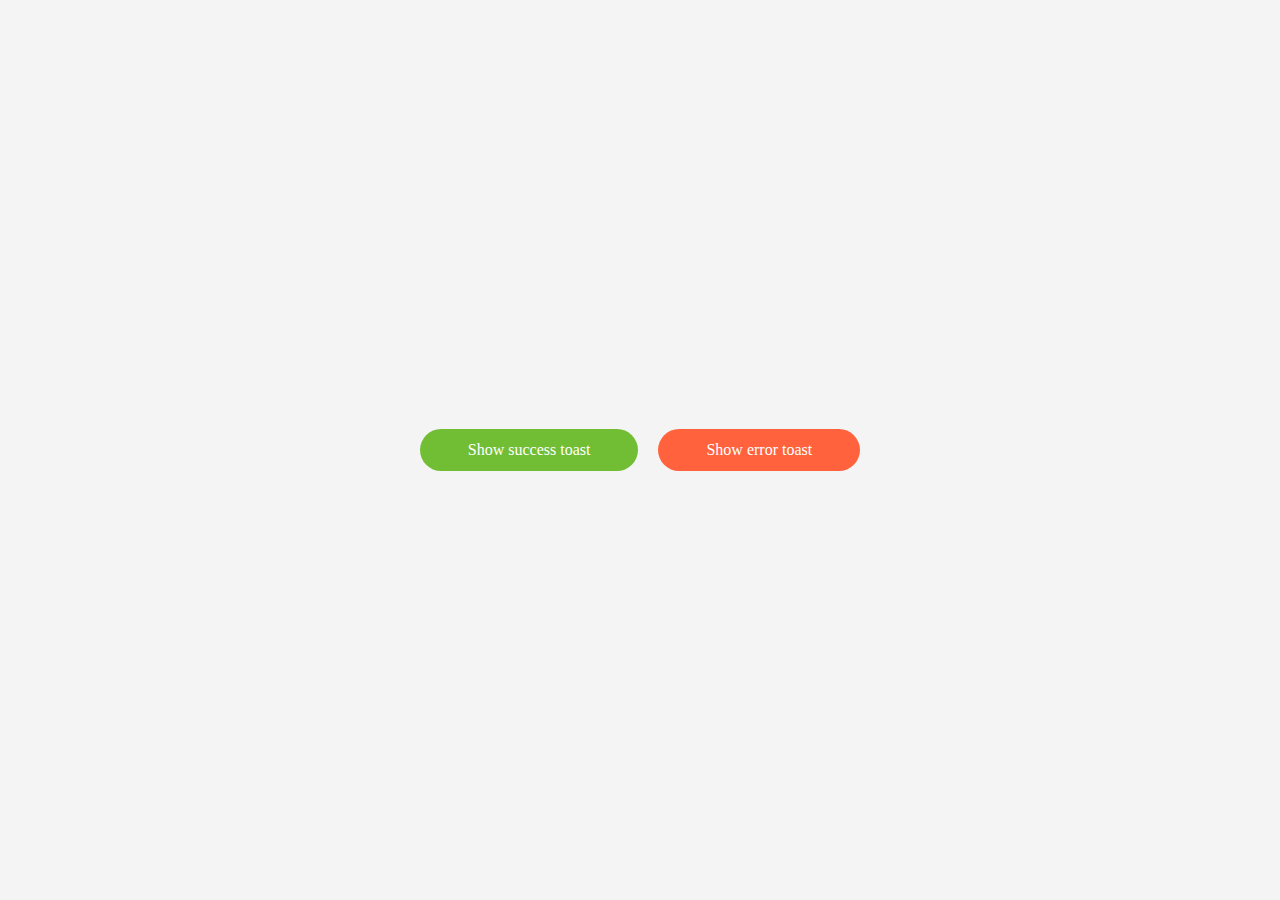
<file: BEM/index.html>
<!DOCTYPE html>
<html lang="en">

<head>
    <link rel="stylesheet" href="./assets/css/style.css">
    <link rel="stylesheet" href="https://cdnjs.cloudflare.com/ajax/libs/font-awesome/6.4.0/css/all.min.css" integrity="sha512-iecdLmaskl7CVkqkXNQ/ZH/XLlvWZOJyj7Yy7tcenmpD1ypASozpmT/E0iPtmFIB46ZmdtAc9eNBvH0H/ZpiBw==" crossorigin="anonymous" referrerpolicy="no-referrer"
    />
    <title>BEM</title>
</head>

<body>
    <div id="toast"></div>
    <div>
        <div onclick="showSuccessToast()" class="btn btn--success">Show success toast</div>
        <div onclick="showErrorToast()" class="btn btn--error">Show error toast</div>
    </div>

    <script>
        function toast({
            title = '',
            message = '',
            type = '',
            duration = 3000
        }) {
            const main = document.getElementById('toast')
            if (main) {
                const toast = document.createElement('div');

                //Auto Remove
                const autoRemoveId = setTimeout(function() {
                    main.removeChild(toast)
                }, duration)


                // Remove Toast when clicked
                toast.onclick = function(e) {
                    if (e.target.closest('.toast__close')) {
                        main.removeChild(toast)
                        clearTimeout(autoRemoveId)
                    }

                }
                const icons = {
                    success: 'fas fa-check-circle',
                    info: 'fas fa-info-circle',
                    warning: 'fas fa-exclamation-circle',
                    error: 'fas fa-exclamation-circle',
                };

                const icon = icons[type];
                const delay = (duration / 1000).toFixed(2)

                toast.classList.add('toast', `toast--${type}`)
                toast.style.animation = `slideInLeft ease .3s, fadeOut linear 1s ${delay}s forwards`;
                toast.innerHTML = `
                    <div class="toast__icon">
                        <i class="${icon}"></i>
                        </div>
                    <div class="toast__body">
                        <h3 class="toast__title">${title}</h3>
                        <p class="toast__msg">${message}</p>
                    </div>
                    <div class="toast__close">
                        <i class="fas fa-times"></i>
                    </div>
                `;
                main.appendChild(toast)
            }

        }


        function showSuccessToast() {
            toast({
                title: 'Success!',
                message: 'Ban da thanh cong',
                type: 'success',
                duration: 3000
            })
        }

        function showErrorToast() {
            toast({
                title: 'Error!',
                message: 'That bai',
                type: 'error',
                duration: 3000
            })
        }
    </script>
</body>

</html>
</file>
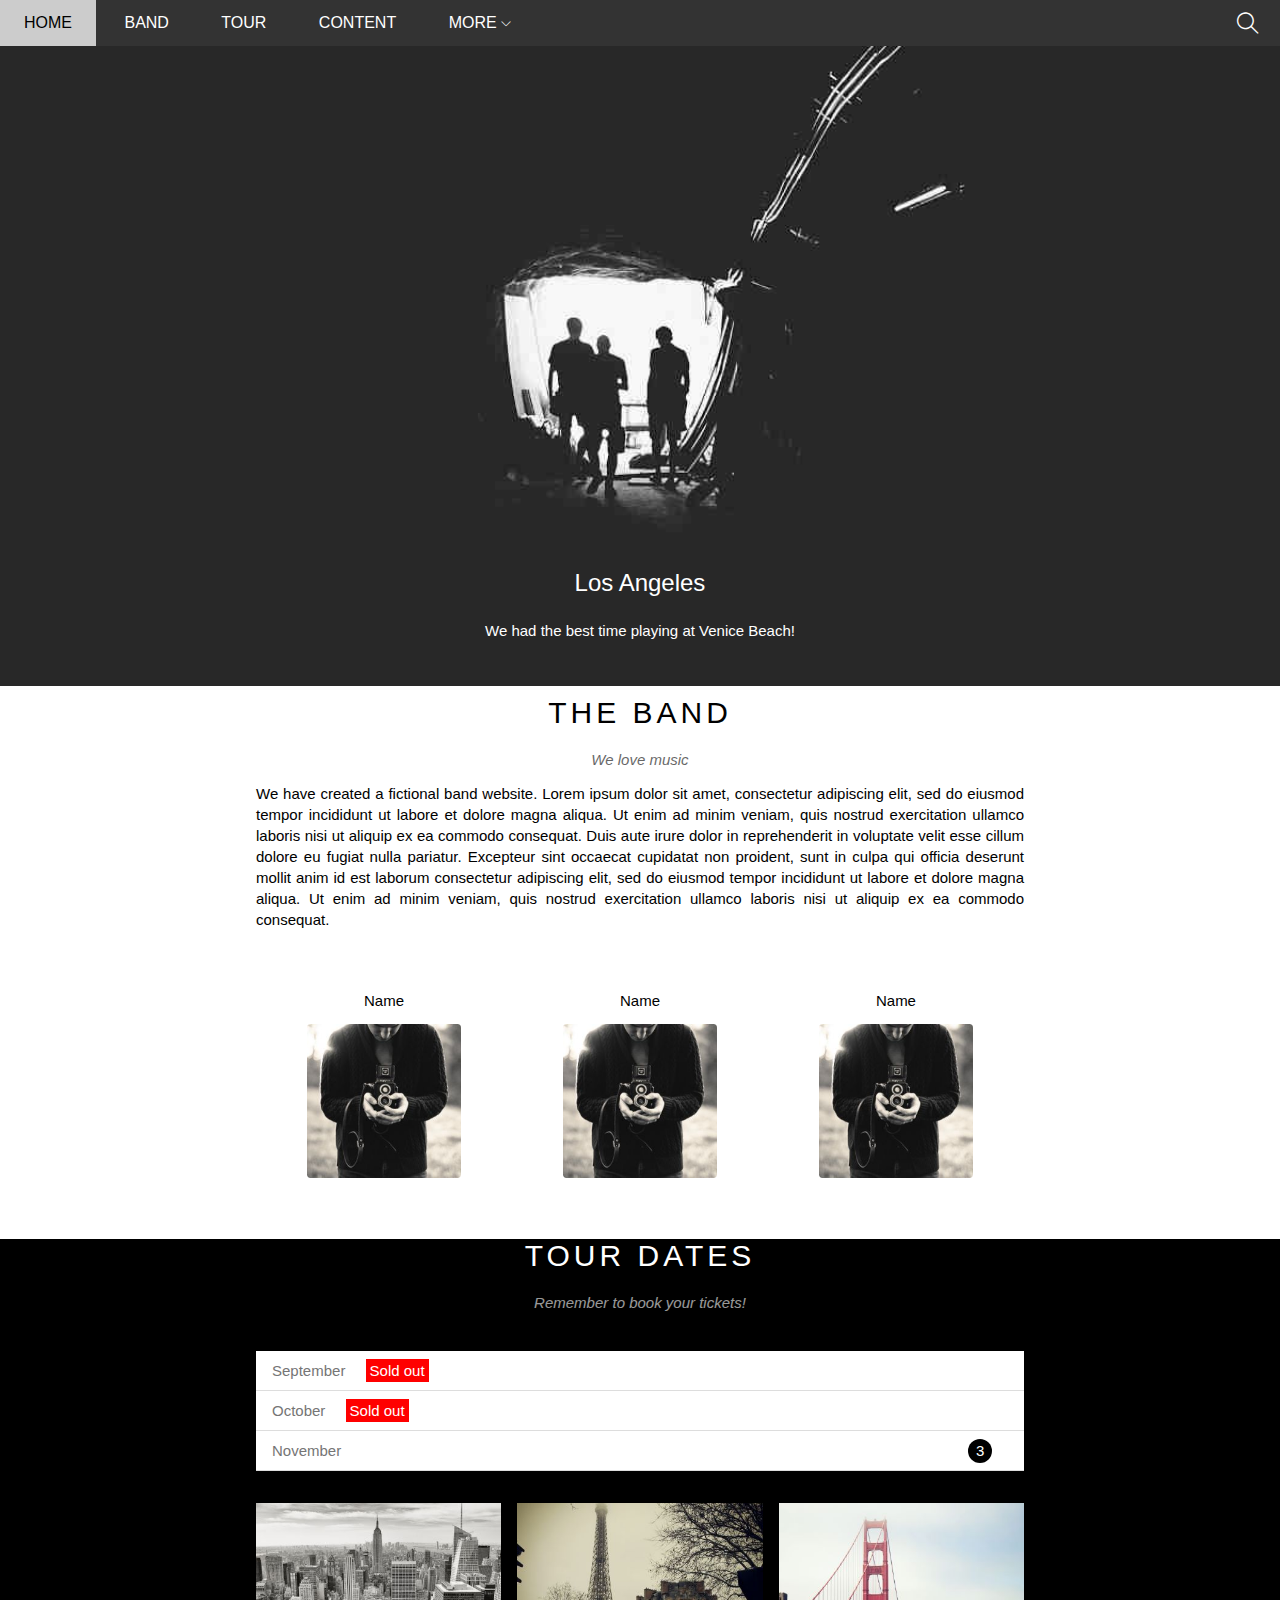
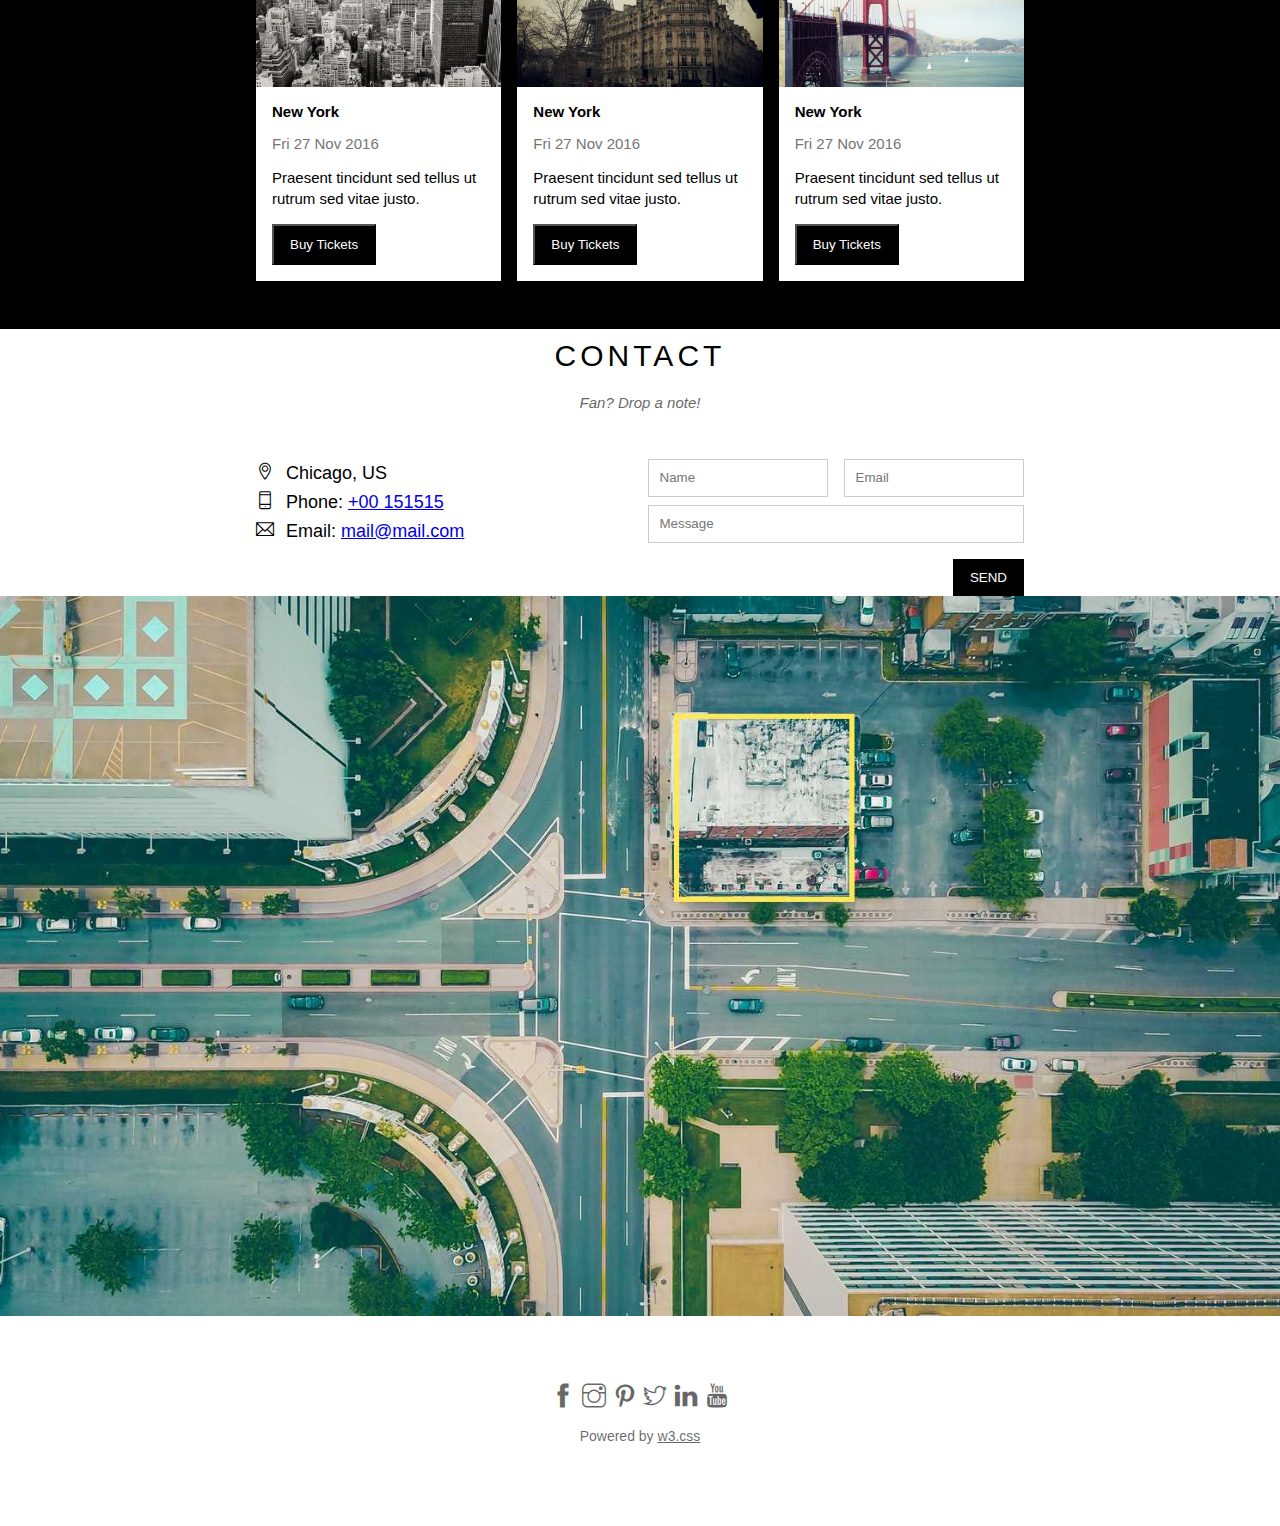
<file: Design-W3Band-Web/index.html>
<!DOCTYPE html>
<html lang="en">

<head>
    <meta charset="UTF-8">
    <meta http-equiv="X-UA-Compatible" content="IE=edge">
    <meta name="viewport" content="width=device-width, initial-scale=1.0">
    <title>W3Band</title>
    <link rel="stylesheet" href="./assets/css/style.css">
    <link rel="stylesheet" href="./assets/css/responsive.css">
    <link rel="stylesheet" href="./assets/font/themify-icons-font/themify-icons/themify-icons.css">
</head>

<body>
    <div id="main">
        <div id="header">
            <ul id="nav">
                <li><a href="#">Home</a></li>
                <li><a href="#band">Band</a></li>
                <li><a href="#tour">Tour</a></li>
                <li><a href="#content">Content</a></li>
                <li>
                    <a href="#">
                        More
                        <i class="ti-angle-down" style="font-size: 10px; "></i>
                    </a>
                    <ul class="sub-nav">
                        <li><a href="#">Merchandise</a></li>
                        <li><a href="#">Extras</a></li>
                        <li><a href="#">Media</a></li>
                    </ul>
                </li>
            </ul>

            <!-- Menu Btn -->
            <div id="mobile-menu" class="mobile-menu-btn">
                <i class="menu-icon ti-menu"></i>
            </div>


            <!-- Search Btn -->
            <div class="search-btn">
                <i class="search-icon ti-search"></i>
            </div>

        </div>
        <div id="slider">
            <div class="text-content">
                <h2 class="text-heading">Los Angeles</h2>
                <div class="text-description">We had the best time playing at Venice Beach!</div>
            </div>
        </div>
        <div id="content">
            <div id="band" class="content-section">
                <h2 class="section-heading">THE BAND</h2>
                <p class="section-sub-heading">We love music</p>
                <p class="text-content">We have created a fictional band website. Lorem ipsum dolor sit amet, consectetur adipiscing elit, sed do eiusmod tempor incididunt ut labore et dolore magna aliqua. Ut enim ad minim veniam, quis nostrud exercitation ullamco laboris nisi
                    ut aliquip ex ea commodo consequat. Duis aute irure dolor in reprehenderit in voluptate velit esse cillum dolore eu fugiat nulla pariatur. Excepteur sint occaecat cupidatat non proident, sunt in culpa qui officia deserunt mollit anim
                    id est laborum consectetur adipiscing elit, sed do eiusmod tempor incididunt ut labore et dolore magna aliqua. Ut enim ad minim veniam, quis nostrud exercitation ullamco laboris nisi ut aliquip ex ea commodo consequat.</p>
                <div class="members-list">
                    <div class="member-item member-list">
                        <p class="name-member">Name</p>
                        <img src="./assets/img/bandmember.jpg" alt="Name" class="img-member">
                    </div>
                    <div class="member-item member-list">
                        <p class="name-member">Name</p>
                        <img src="./assets/img/bandmember.jpg" alt="Name" class="img-member">
                    </div>
                    <div class="member-item member-list">
                        <p class="name-member">Name</p>
                        <img src="./assets/img/bandmember.jpg" alt="Name" class="img-member">
                    </div>
                </div>
            </div>

            <div id="tour" class="tour-section">
                <div class="content-section">
                    <h2 class="section-heading">TOUR DATES</h2>
                    <p class="section-sub-heading">Remember to book your tickets!</p>
                    <ul class="tickets-list">
                        <li>September <span class="sold-out">Sold out</span></li>
                        <li>October <span class="sold-out">Sold out</span></li>
                        <li>November <span class="quantity">3</span></li>
                    </ul>
                    <div class=" row places-list">
                        <div class="col place-item s-col-full mt-16">
                            <img src="./assets/img/newyork.jpg" alt="" class="img-place">
                            <div class="place-body">
                                <h2 class="place-heading">New York</h2>
                                <p class="place-time">Fri 27 Nov 2016</p>
                                <p class="place-desc">Praesent tincidunt sed tellus ut rutrum sed vitae justo.</p>
                                <button href="" class="place-buy-btn js-buy-ticket s-col-full">Buy Tickets</button>
                            </div>
                        </div>
                        <div class="col place-item s-col-full mt-16">
                            <img src="./assets/img/paris.jpg" alt="" class="img-place">
                            <div class="place-body">
                                <h2 class="place-heading">New York</h2>
                                <p class="place-time">Fri 27 Nov 2016</p>
                                <p class="place-desc">Praesent tincidunt sed tellus ut rutrum sed vitae justo.</p>
                                <button href="" class="place-buy-btn js-buy-ticket s-col-full">Buy Tickets</button>

                            </div>
                        </div>
                        <div class="col place-item s-col-full mt-16">
                            <img src="./assets/img/sanfran.jpg" alt="" class="img-place">
                            <div class="place-body">
                                <h2 class="place-heading">New York</h2>
                                <p class="place-time">Fri 27 Nov 2016</p>
                                <p class="place-desc">Praesent tincidunt sed tellus ut rutrum sed vitae justo.</p>
                                <button href="" class="place-buy-btn js-buy-ticket s-col-full">Buy Tickets</button>
                            </div>
                        </div>
                    </div>
                </div>
            </div>
            <!-- Begin Content Section -->
            <div id="contact" class="content-section">
                <h2 class="section-heading">CONTACT</h2>
                <p class="section-sub-heading">Fan? Drop a note!</p>


                <div class="row contact-content">
                    <div class="col col-half s-col-full contact-info ">
                        <p><i class="ti-location-pin"></i>Chicago, US</p>
                        <p><i class="ti-mobile"></i>Phone: <a href="tel:+00 151515">+00 151515</a></p>
                        <p><i class="ti-email"></i>Email:
                            <a href="mailto:mail@mail.com">mail@mail.com</a>
                        </p>
                    </div>
                    <div class="col col-half s-col-full contact-form">
                        <form action="">
                            <div class="row">
                                <div class="col col-half s-col-full ">
                                    <input type="text" required class="form-control" placeholder="Name">
                                </div>
                                <div class="col col-half s-col-full s-mt-8">
                                    <input type="email" name="" required class="form-control" id="" placeholder="Email">
                                </div>
                            </div>
                            <div class="row mt-8">
                                <div class="col col-full">
                                    <input type="text" required class="form-control" placeholder="Message">
                                </div>
                            </div>
                            <input type="submit" class="form-submit mt-16 s-col-full " value="SEND">
                        </form>
                    </div>
                </div>
            </div>
            <!-- End Content Section -->
            <div class="map-section">
                <img src="./assets/img/map.jpg" alt="">
            </div>
        </div>
        <div id="footer">
            <div class="socials-list">
                <a href="">
                    <ti class="ti-facebook"></ti>
                </a>
                <a href="">
                    <ti class="ti-instagram"></ti>
                </a>
                <a href="">
                    <ti class="ti-pinterest"></ti>
                </a>
                <a href="">
                    <ti class="ti-twitter"></ti>
                </a>
                <a href="">
                    <ti class="ti-linkedin"></ti>
                </a>
                <a href="">
                    <ti class="ti-youtube"></ti>
                </a>
            </div>
            <p class="copyright">Powered by <a href="">w3.css</a></p>
        </div>
        <div class="modal">
            <div class="modal-container js-modal-container">
                <div class="model-close">
                    <i class="ti-close"></i>
                </div>
                <header class="modal-header">
                    <i class="modal-heading-icon ti-bag"></i> Tickets
                </header>
                <div class="modal-body">
                    <label for="modal-quantity" class="modal-label">
                        <i class="ti-shopping-cart"></i>
                        Tickets, $15 per person
                    </label>
                    <input id="modal-quantity" type="text" class="modal-input" placeholder="How many ?">

                    <label for="modal-email" class="modal-label">
                        <i class="ti-user"></i>
                        Send to
                    </label>
                    <input id="modal-email" type="email" class="modal-input" placeholder="Enter email...">

                    <button id="buy-tickets">
                        Pay
                        <i class="ti-check"></i>
                    </button>
                </div>
                <footer class="modal-footer">
                    <p class="modal-help">Need <a href="">help?</a></p>
                </footer>
            </div>
        </div>
    </div>
</body>

<script>
    const buyBtns = document.querySelectorAll('.js-buy-ticket')
    const modal = document.querySelector('.modal')
    const closeModal = document.querySelector('.model-close')
    const modalContainer = document.querySelector('.js-modal-container')
    const mobileMenu = document.getElementById('mobile-menu')
    const header = document.getElementById('header')
        // Lay gia tri chieu cao cua header ban dau luu vao bien headerHeight
    const headerHeight = header.clientHeight

    // const homeMenu = document.getElementById('home-menu')
    // const bandMenu = document.getElementById('band-menu')
    // const tourMenu = document.getElementById('tour-menu')
    // const contentMenu = document.getElementById('content-menu')
    // const allMenu = document.getElementById('all-menu')


    function showBuyTickets() {
        modal.classList.add('open')
    }

    closeModal.addEventListener('click', () => {
        modal.classList.remove('open')
    })


    // chang truong hop noi bot ra ben ngoai

    modalContainer.addEventListener('click', (event) => {
        event.stopPropagation()
    })

    modal.addEventListener('click', () => {
        modal.classList.remove('open')
    })


    for (const buyBtn of buyBtns) {
        buyBtn.addEventListener('click', () => {
            modal.classList.add('open')
        })
    }


    // mo dong mobile Menu
    mobileMenu.onclick = function() {
        var isClosed = header.clientHeight === headerHeight;
        if (isClosed) {
            header.style.height = 'auto'
        } else {
            header.style.height = null
        }
    }

    // Tu dong dong mo chon menu
    const menuItems = document.querySelectorAll('#nav li a[href*="#"]');
    for (let i = 0; i < menuItems.length; i++) {
        var menuItem = menuItems[i];

        menuItem.onclick = function() {
            var isParentMenu = this.nextElementSibling &&
                this.nextElementSibling.classList.contains('sub-nav')

            console.log(isParentMenu);
            if (!isParentMenu) {
                header.style.height = null;
            } else {
                event.preventDefault();
            }
        }

    }
</script>



</html>
</file>
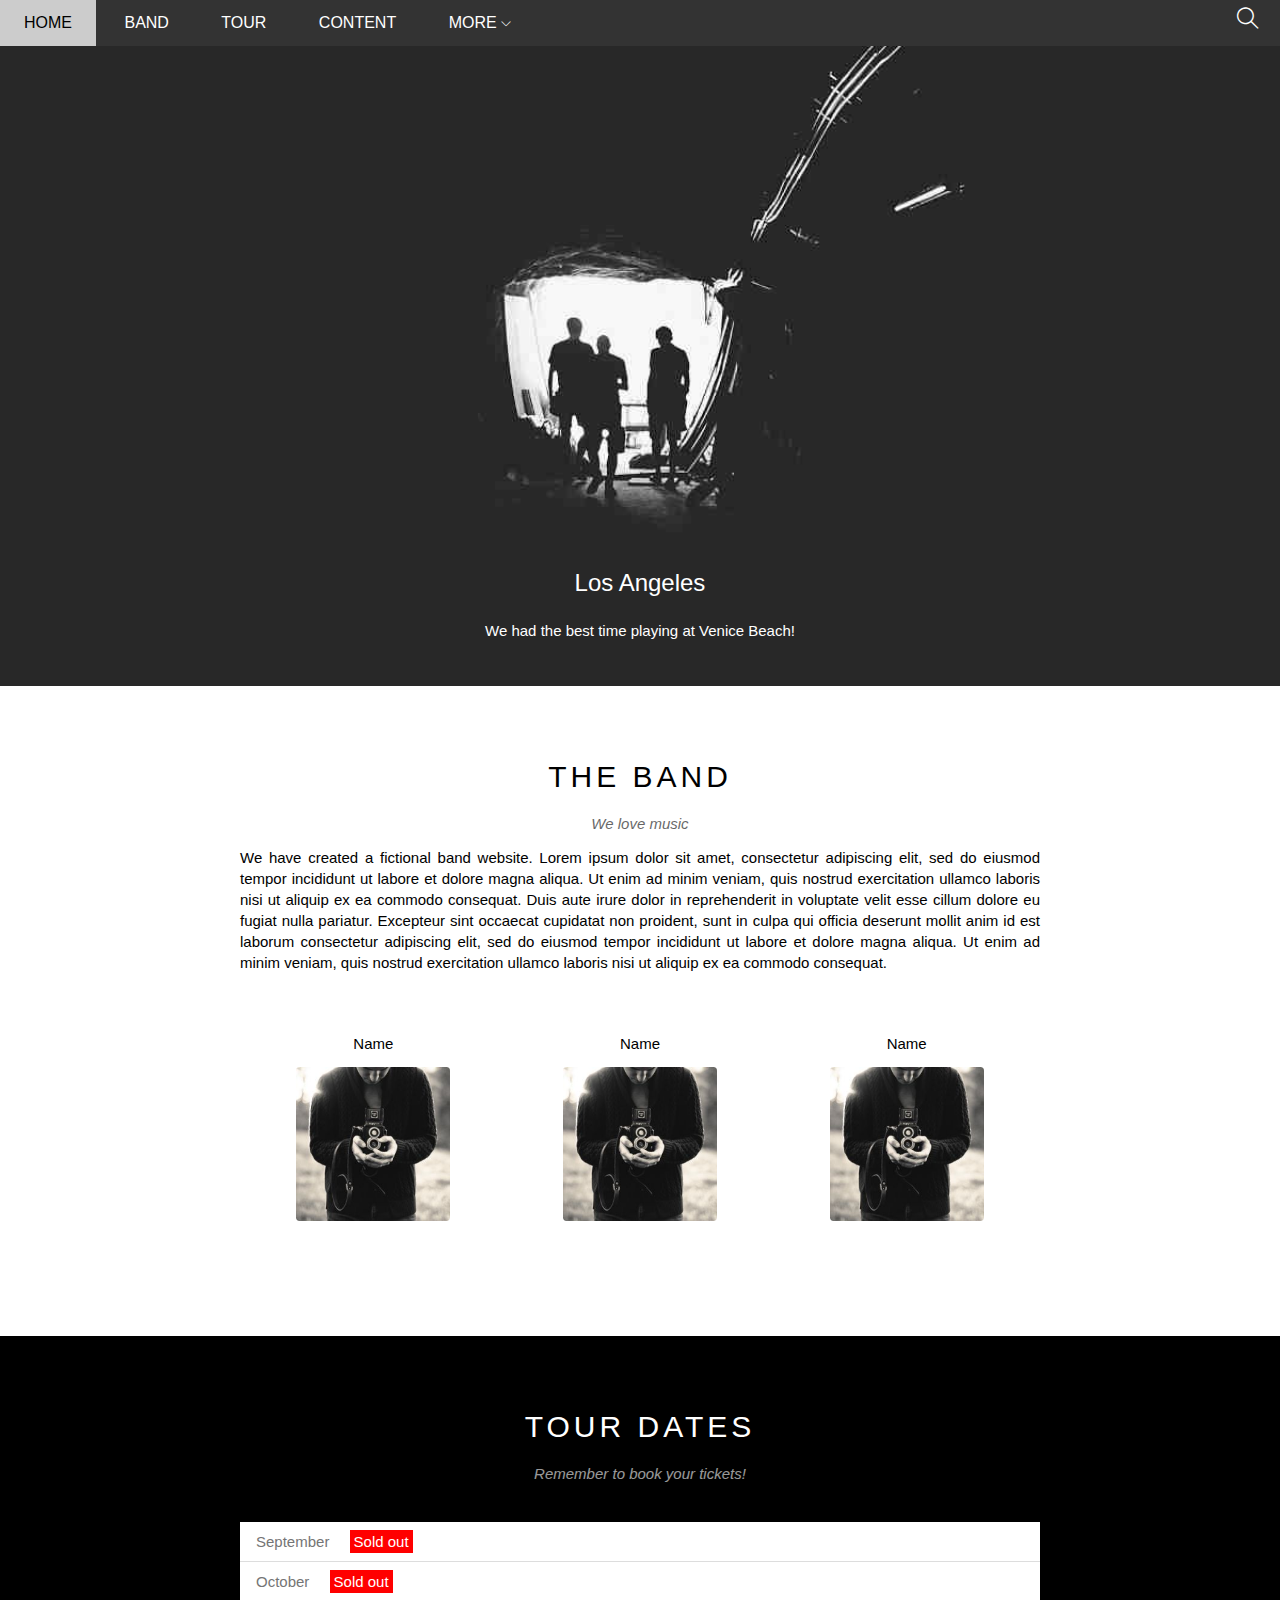
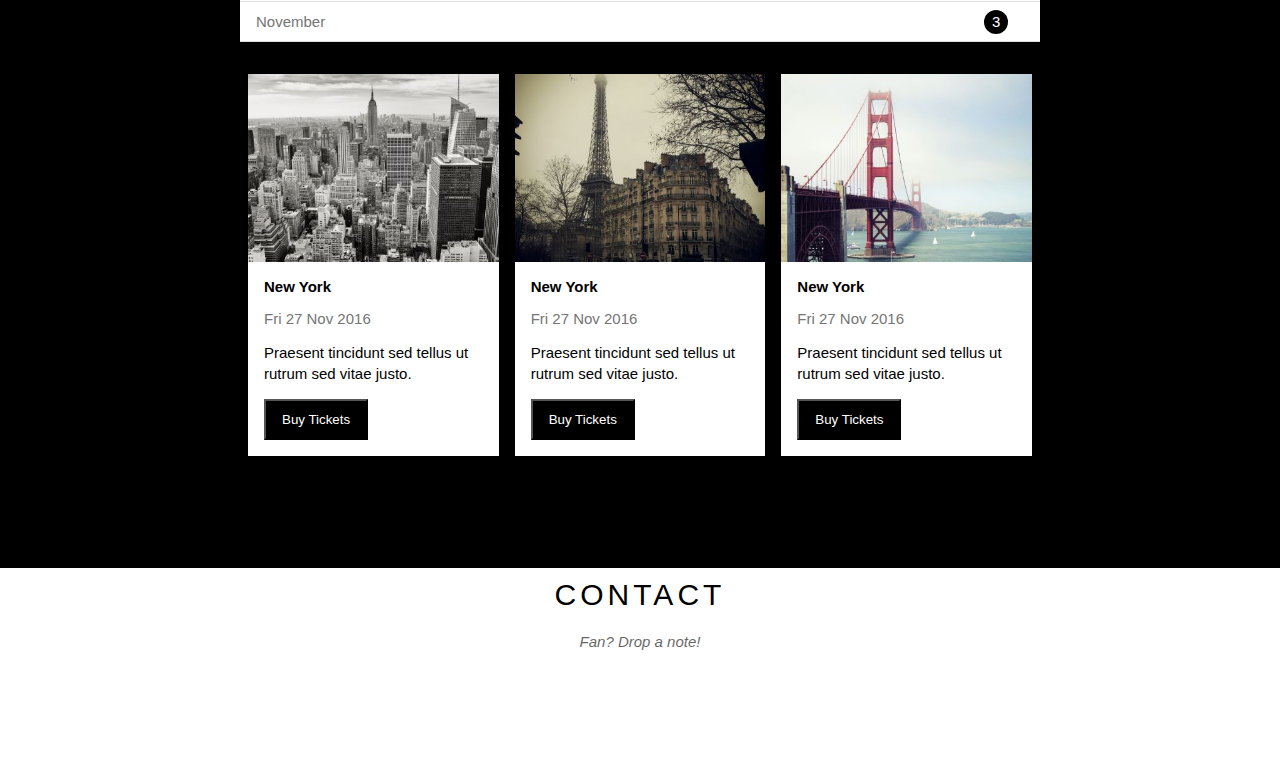
<file: Design/index.html>
<!DOCTYPE html>
<html lang="en">

<head>
    <meta charset="UTF-8">
    <meta http-equiv="X-UA-Compatible" content="IE=edge">
    <meta name="viewport" content="width=device-width, initial-scale=1.0">
    <title>Document</title>
    <link rel="stylesheet" href="./assets/css/style.css">
    <link rel="stylesheet" href="./assets/font/themify-icons-font/themify-icons/themify-icons.css">
</head>

<body>
    <div id="main">
        <div id="header">
            <ul id="nav">
                <li><a href="">Home</a></li>
                <li><a href="">Band</a></li>
                <li><a href="">Tour</a></li>
                <li><a href="">Content</a></li>
                <li>
                    <a href="">
                        More
                        <i class="ti-angle-down" style="font-size: 10px; "></i>
                    </a>
                    <ul class="sub-nav">
                        <li><a href="">Merchandise</a></li>
                        <li><a href="">Extras</a></li>
                        <li><a href="">Media</a></li>
                    </ul>
                </li>
            </ul>

            <div class="search-btn">
                <i class="ti-search"></i>
            </div>
        </div>
        <div id="slider">
            <div class="text-content">
                <h2 class="text-heading">Los Angeles</h2>
                <div class="text-description">We had the best time playing at Venice Beach!</div>
            </div>
        </div>
        <div id="content">
            <div class="content-section">
                <h2 class="section-heading">THE BAND</h2>
                <p class="section-sub-heading">We love music</p>
                <p class="text-content">We have created a fictional band website. Lorem ipsum dolor sit amet, consectetur adipiscing elit, sed do eiusmod tempor incididunt ut labore et dolore magna aliqua. Ut enim ad minim veniam, quis nostrud exercitation ullamco laboris nisi
                    ut aliquip ex ea commodo consequat. Duis aute irure dolor in reprehenderit in voluptate velit esse cillum dolore eu fugiat nulla pariatur. Excepteur sint occaecat cupidatat non proident, sunt in culpa qui officia deserunt mollit anim
                    id est laborum consectetur adipiscing elit, sed do eiusmod tempor incididunt ut labore et dolore magna aliqua. Ut enim ad minim veniam, quis nostrud exercitation ullamco laboris nisi ut aliquip ex ea commodo consequat.</p>
                <div class="members-list">
                    <div class="member-list">
                        <p class="name-member">Name</p>
                        <img src="./assets/img/bandmember.jpg" alt="Name" class="img-member">
                    </div>
                    <div class="member-list">
                        <p class="name-member">Name</p>
                        <img src="./assets/img/bandmember.jpg" alt="Name" class="img-member">
                    </div>
                    <div class="member-list">
                        <p class="name-member">Name</p>
                        <img src="./assets/img/bandmember.jpg" alt="Name" class="img-member">
                    </div>
                </div>
            </div>

            <div class="tour-section">
                <div class="content-section">
                    <h2 class="section-heading">TOUR DATES</h2>
                    <p class="section-sub-heading">Remember to book your tickets!</p>
                    <ul class="tickets-list">
                        <li>September <span class="sold-out">Sold out</span></li>
                        <li>October <span class="sold-out">Sold out</span></li>
                        <li>November <span class="quantity">3</span></li>
                    </ul>
                    <div class="places-list">
                        <div class="place-item">
                            <img src="./assets/img/newyork.jpg" alt="" class="img-place">
                            <div class="place-body">
                                <h2 class="place-heading">New York</h2>
                                <p class="place-time">Fri 27 Nov 2016</p>
                                <p class="place-desc">Praesent tincidunt sed tellus ut rutrum sed vitae justo.</p>
                                <button href="" class="place-buy-btn js-buy-ticket">Buy Tickets</button>
                            </div>
                        </div>
                        <div class="place-item">
                            <img src="./assets/img/paris.jpg" alt="" class="img-place">
                            <div class="place-body">
                                <h2 class="place-heading">New York</h2>
                                <p class="place-time">Fri 27 Nov 2016</p>
                                <p class="place-desc">Praesent tincidunt sed tellus ut rutrum sed vitae justo.</p>
                                <button href="" class="place-buy-btn js-buy-ticket">Buy Tickets</button>

                            </div>
                        </div>
                        <div class="place-item">
                            <img src="./assets/img/sanfran.jpg" alt="" class="img-place">
                            <div class="place-body">
                                <h2 class="place-heading">New York</h2>
                                <p class="place-time">Fri 27 Nov 2016</p>
                                <p class="place-desc">Praesent tincidunt sed tellus ut rutrum sed vitae justo.</p>
                                <button href="" class="place-buy-btn js-buy-ticket">Buy Tickets</button>
                            </div>
                        </div>
                    </div>
                </div>



            </div>
            <div class="contact-section">
                <h2 class="section-heading">CONTACT</h2>
                <p class="section-sub-heading">Fan? Drop a note!</p>
            </div>
        </div>
        <div id="footer">

        </div>
        <div class="modal">
            <div class="modal-container js-modal-container">
                <div class="model-close">
                    <i class="ti-close"></i>
                </div>
                <header class="modal-header">
                    <i class="modal-heading-icon ti-bag"></i> Tickets
                </header>
                <div class="modal-body">
                    <label for="modal-quantity" class="modal-label">
                        <i class="ti-shopping-cart"></i>
                        Tickets, $15 per person
                    </label>
                    <input id="modal-quantity" type="text" class="modal-input" placeholder="How many ?">

                    <label for="modal-email" class="modal-label">
                        <i class="ti-user"></i>
                        Send to
                    </label>
                    <input id="modal-email" type="email" class="modal-input" placeholder="Enter email...">

                    <button id="buy-tickets">
                        Pay
                        <i class="ti-check"></i>
                    </button>
                </div>
                <footer class="modal-footer">
                    <p class="modal-help">Need <a href="">help?</a></p>
                </footer>
            </div>
        </div>
    </div>
</body>

<script>
    const buyBtns = document.querySelectorAll('.js-buy-ticket')
    const modal = document.querySelector('.modal')
    const closeModal = document.querySelector('.model-close')
    const modalContainer = document.querySelector('.js-modal-container')


    function showBuyTickets() {
        modal.classList.add('open')
    }

    closeModal.addEventListener('click', () => {
        modal.classList.remove('open')
    })


    // chang truong hop noi bot ra ben ngoai

    modalContainer.addEventListener('click', (event) => {
        event.stopPropagation()
    })

    modal.addEventListener('click', () => {
        modal.classList.remove('open')
    })


    for (const buyBtn of buyBtns) {
        buyBtn.addEventListener('click', () => {
            modal.classList.add('open')
        })
    }
</script>



</html>
</file>
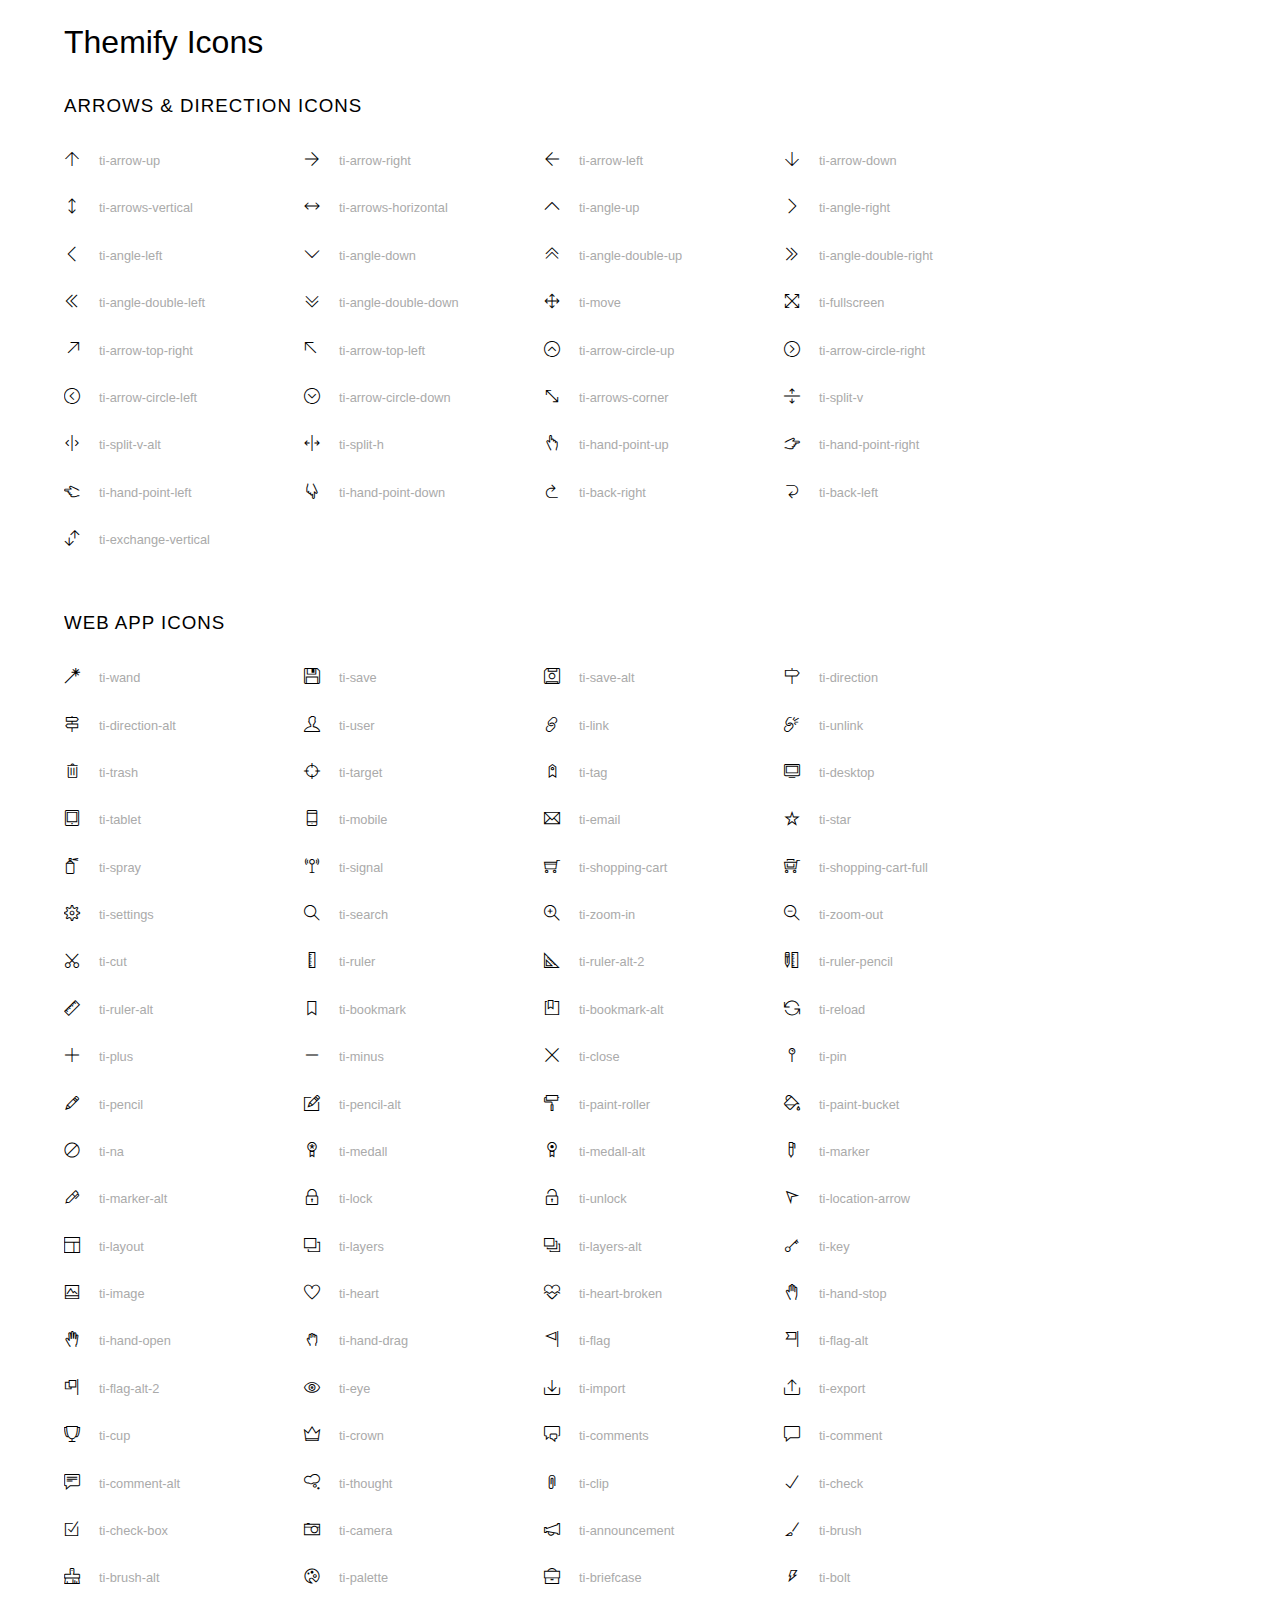
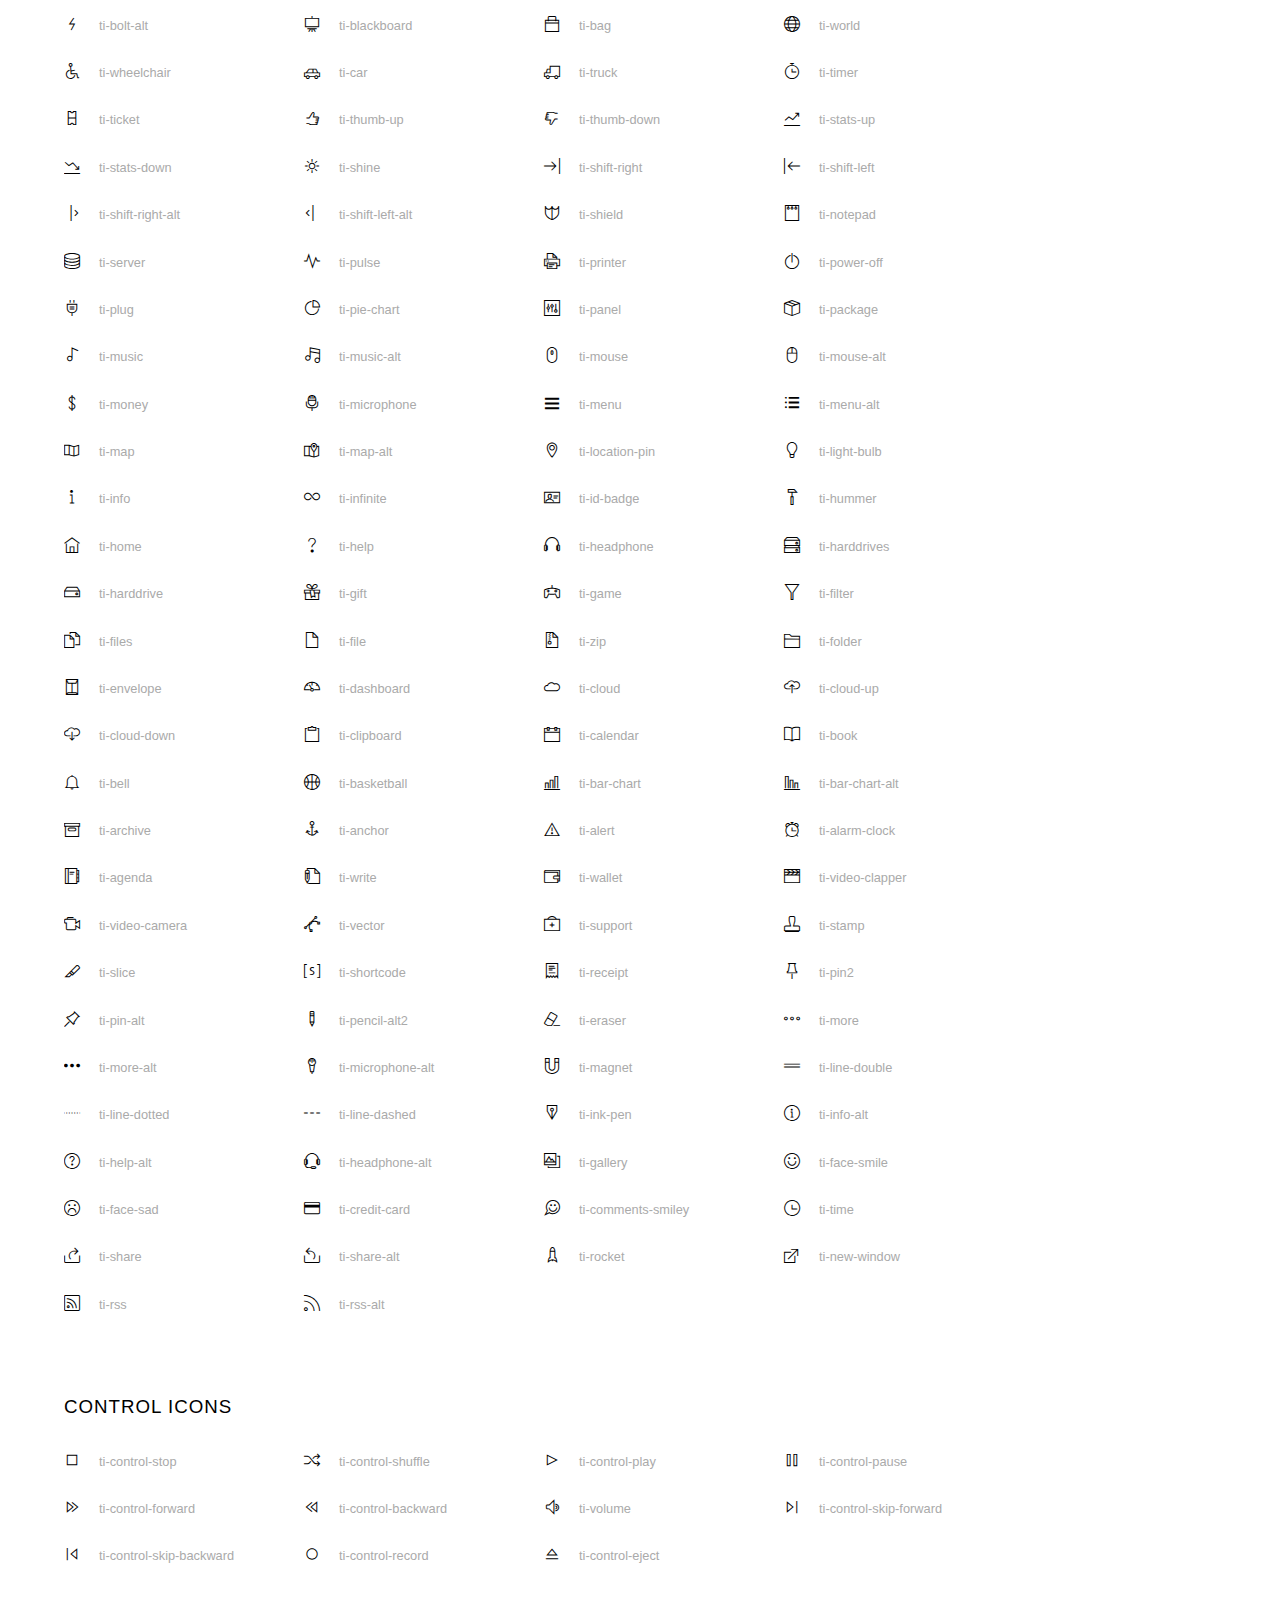
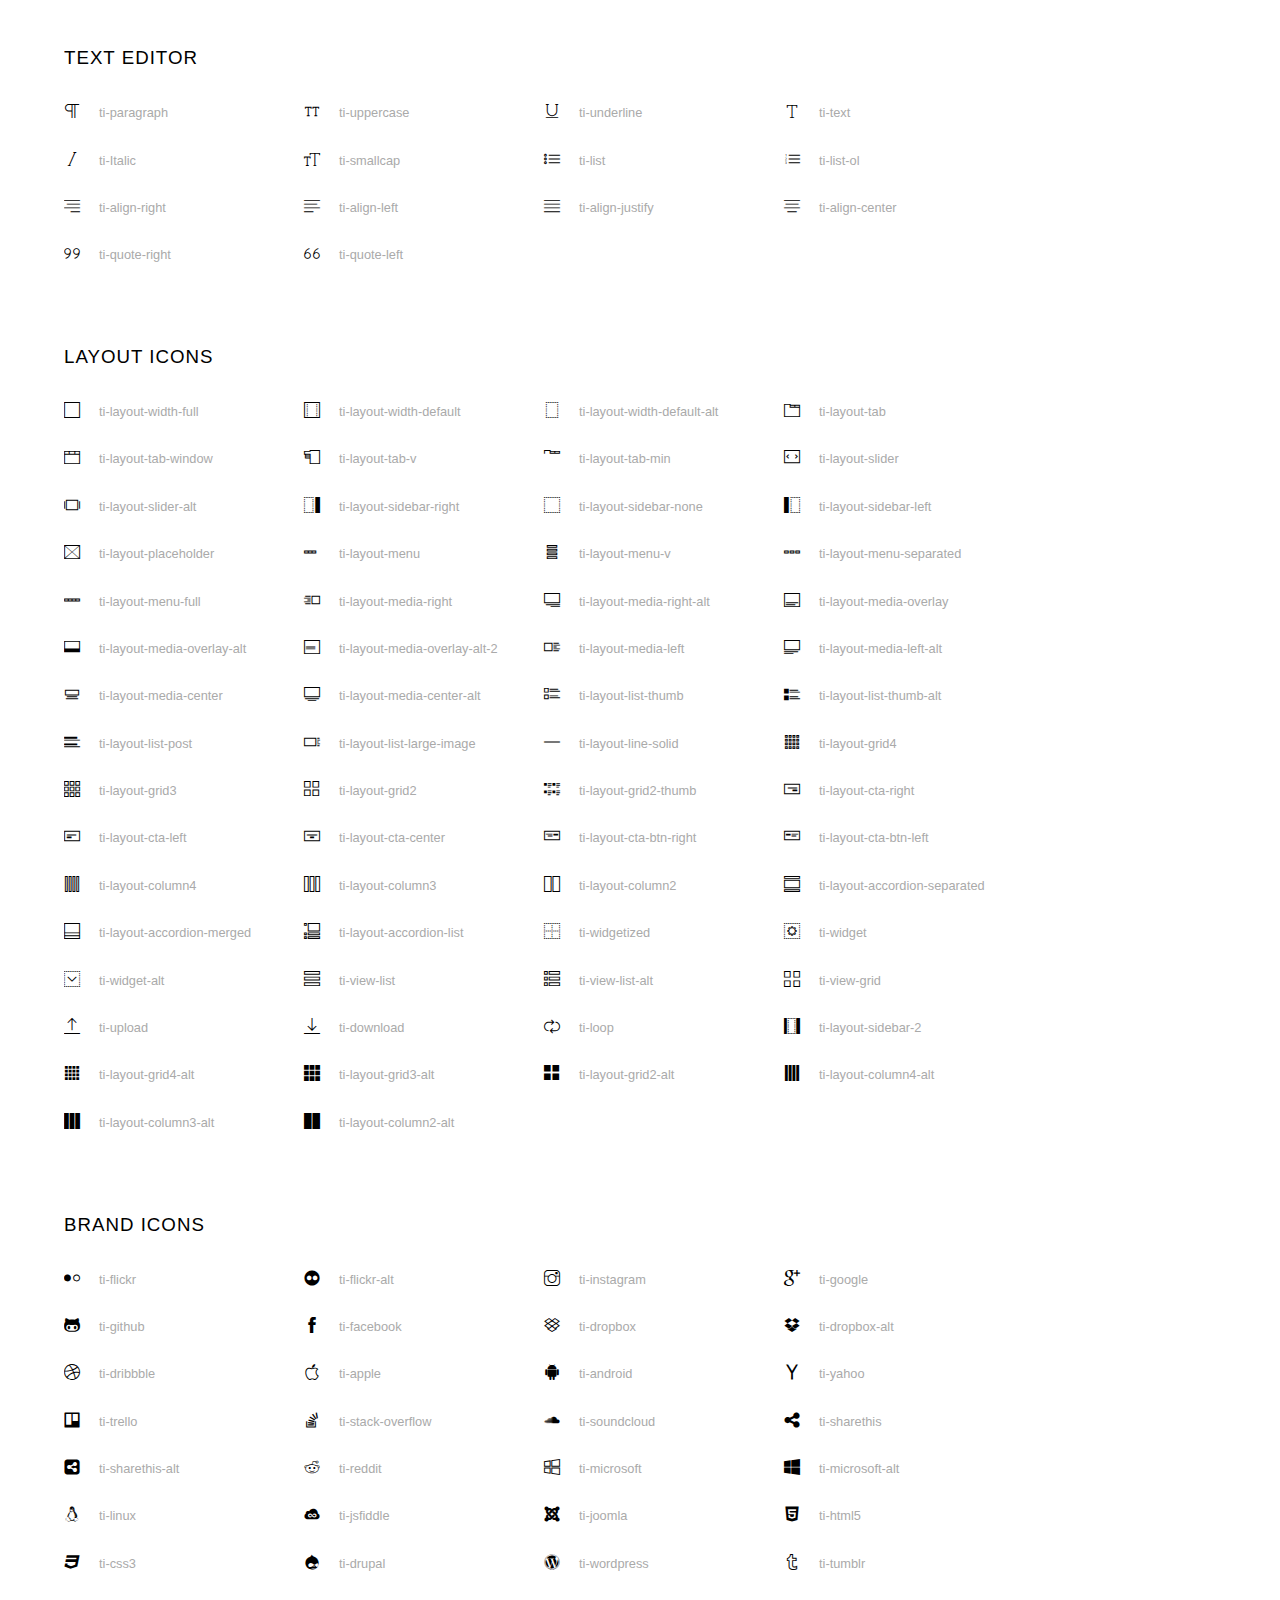
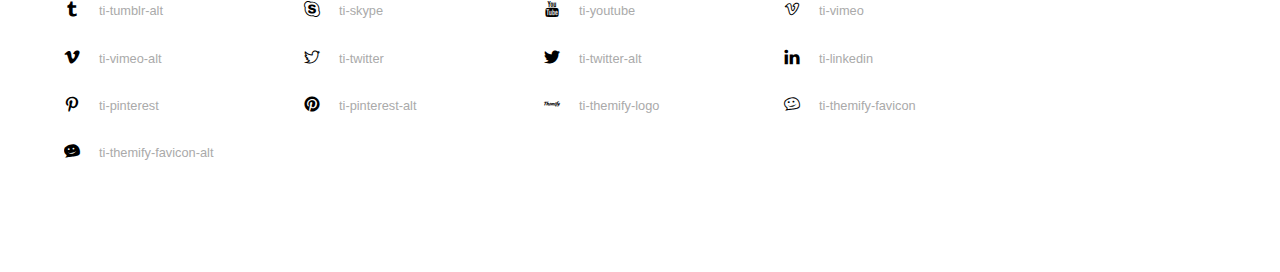
<file: Design-W3Band-Web/assets/font/themify-icons-font/themify-icons/index.html>
<!doctype html>
<html>
<head>
	<meta charset="utf-8">
	<title>Themify Icon Font</title>
	<meta name="viewport" content="width=device-width">
	<link rel="stylesheet" href="demo-files/demo.css">
	<link rel="stylesheet" href="themify-icons.css">
	<!--[if lt IE 8]><!-->
	<link rel="stylesheet" href="ie7/ie7.css">
	<!--<![endif]-->
</head>
<body>
	<h1>Themify Icons</h1>

	<div class="icon-section">

		<div class="icon-section">
			<h3>Arrows &amp; Direction Icons </h3>

			<div class="icon-container">
				<span class="ti-arrow-up"></span><span class="icon-name"> ti-arrow-up</span>
			</div>
			<div class="icon-container">
				<span class="ti-arrow-right"></span><span class="icon-name"> ti-arrow-right</span>
			</div>
			<div class="icon-container">
				<span class="ti-arrow-left"></span><span class="icon-name"> ti-arrow-left</span>
			</div>
			<div class="icon-container">
				<span class="ti-arrow-down"></span><span class="icon-name"> ti-arrow-down</span>
			</div>
			<div class="icon-container">
				<span class="ti-arrows-vertical"></span><span class="icon-name"> ti-arrows-vertical</span>
			</div>
			<div class="icon-container">
				<span class="ti-arrows-horizontal"></span><span class="icon-name"> ti-arrows-horizontal</span>
			</div>
			<div class="icon-container">
				<span class="ti-angle-up"></span><span class="icon-name"> ti-angle-up</span>
			</div>
			<div class="icon-container">
				<span class="ti-angle-right"></span><span class="icon-name"> ti-angle-right</span>
			</div>
			<div class="icon-container">
				<span class="ti-angle-left"></span><span class="icon-name"> ti-angle-left</span>
			</div>
			<div class="icon-container">
				<span class="ti-angle-down"></span><span class="icon-name"> ti-angle-down</span>
			</div>	
			<div class="icon-container">
				<span class="ti-angle-double-up"></span><span class="icon-name"> ti-angle-double-up</span>
			</div>
			<div class="icon-container">
				<span class="ti-angle-double-right"></span><span class="icon-name"> ti-angle-double-right</span>
			</div>
			<div class="icon-container">
				<span class="ti-angle-double-left"></span><span class="icon-name"> ti-angle-double-left</span>
			</div>
			<div class="icon-container">
				<span class="ti-angle-double-down"></span><span class="icon-name"> ti-angle-double-down</span>
			</div>					
			<div class="icon-container">
				<span class="ti-move"></span><span class="icon-name"> ti-move</span>
			</div>
			<div class="icon-container">
				<span class="ti-fullscreen"></span><span class="icon-name"> ti-fullscreen</span>
			</div>
			<div class="icon-container">
				<span class="ti-arrow-top-right"></span><span class="icon-name"> ti-arrow-top-right</span>
			</div>
			<div class="icon-container">
				<span class="ti-arrow-top-left"></span><span class="icon-name"> ti-arrow-top-left</span>
			</div>
			<div class="icon-container">
				<span class="ti-arrow-circle-up"></span><span class="icon-name"> ti-arrow-circle-up</span>
			</div>
			<div class="icon-container">
				<span class="ti-arrow-circle-right"></span><span class="icon-name"> ti-arrow-circle-right</span>
			</div>
			<div class="icon-container">
				<span class="ti-arrow-circle-left"></span><span class="icon-name"> ti-arrow-circle-left</span>
			</div>
			<div class="icon-container">
				<span class="ti-arrow-circle-down"></span><span class="icon-name"> ti-arrow-circle-down</span>
			</div>
			<div class="icon-container">
				<span class="ti-arrows-corner"></span><span class="icon-name"> ti-arrows-corner</span>
			</div>
			<div class="icon-container">
				<span class="ti-split-v"></span><span class="icon-name"> ti-split-v</span>
			</div>

			<div class="icon-container">
				<span class="ti-split-v-alt"></span><span class="icon-name"> ti-split-v-alt</span>
			</div>
			<div class="icon-container">
				<span class="ti-split-h"></span><span class="icon-name"> ti-split-h</span>
			</div>
			<div class="icon-container">
				<span class="ti-hand-point-up"></span><span class="icon-name"> ti-hand-point-up</span>
			</div>
			<div class="icon-container">
				<span class="ti-hand-point-right"></span><span class="icon-name"> ti-hand-point-right</span>
			</div>
			<div class="icon-container">
				<span class="ti-hand-point-left"></span><span class="icon-name"> ti-hand-point-left</span>
			</div>
			<div class="icon-container">
				<span class="ti-hand-point-down"></span><span class="icon-name"> ti-hand-point-down</span>
			</div>
			<div class="icon-container">
				<span class="ti-back-right"></span><span class="icon-name"> ti-back-right</span>
			</div>
			<div class="icon-container">
				<span class="ti-back-left"></span><span class="icon-name"> ti-back-left</span>
			</div>
			<div class="icon-container">
				<span class="ti-exchange-vertical"></span><span class="icon-name"> ti-exchange-vertical</span>
			</div>

		</div> <!-- Arrows Icons -->



		<h3>Web App Icons</h3>
		
		<div class="icon-section">

			<div class="icon-container">
				<span class="ti-wand"></span><span class="icon-name"> ti-wand</span>
			</div>
			<div class="icon-container">
				<span class="ti-save"></span><span class="icon-name"> ti-save</span>
			</div>
			<div class="icon-container">
				<span class="ti-save-alt"></span><span class="icon-name"> ti-save-alt</span>
			</div>

			<div class="icon-container">
				<span class="ti-direction"></span><span class="icon-name"> ti-direction</span>
			</div>
			<div class="icon-container">
				<span class="ti-direction-alt"></span><span class="icon-name"> ti-direction-alt</span>
			</div>
			<div class="icon-container">
				<span class="ti-user"></span><span class="icon-name"> ti-user</span>
			</div>
			<div class="icon-container">
				<span class="ti-link"></span><span class="icon-name"> ti-link</span>
			</div>
			<div class="icon-container">
				<span class="ti-unlink"></span><span class="icon-name"> ti-unlink</span>
			</div>
			<div class="icon-container">
				<span class="ti-trash"></span><span class="icon-name"> ti-trash</span>
			</div>
			<div class="icon-container">
				<span class="ti-target"></span><span class="icon-name"> ti-target</span>
			</div>
			<div class="icon-container">
				<span class="ti-tag"></span><span class="icon-name"> ti-tag</span>
			</div>
			<div class="icon-container">
				<span class="ti-desktop"></span><span class="icon-name"> ti-desktop</span>
			</div>
			<div class="icon-container">
				<span class="ti-tablet"></span><span class="icon-name"> ti-tablet</span>
			</div>
			<div class="icon-container">
				<span class="ti-mobile"></span><span class="icon-name"> ti-mobile</span>
			</div>
			<div class="icon-container">
				<span class="ti-email"></span><span class="icon-name"> ti-email</span>
			</div>	
			<div class="icon-container">
				<span class="ti-star"></span><span class="icon-name"> ti-star</span>
			</div>
			<div class="icon-container">
				<span class="ti-spray"></span><span class="icon-name"> ti-spray</span>
			</div>
			<div class="icon-container">
				<span class="ti-signal"></span><span class="icon-name"> ti-signal</span>
			</div>
			<div class="icon-container">
				<span class="ti-shopping-cart"></span><span class="icon-name"> ti-shopping-cart</span>
			</div>
			<div class="icon-container">
				<span class="ti-shopping-cart-full"></span><span class="icon-name"> ti-shopping-cart-full</span>
			</div>
			<div class="icon-container">
				<span class="ti-settings"></span><span class="icon-name"> ti-settings</span>
			</div>
			<div class="icon-container">
				<span class="ti-search"></span><span class="icon-name"> ti-search</span>
			</div>
			<div class="icon-container">
				<span class="ti-zoom-in"></span><span class="icon-name"> ti-zoom-in</span>
			</div>
			<div class="icon-container">
				<span class="ti-zoom-out"></span><span class="icon-name"> ti-zoom-out</span>
			</div>
			<div class="icon-container">
				<span class="ti-cut"></span><span class="icon-name"> ti-cut</span>
			</div>
			<div class="icon-container">
				<span class="ti-ruler"></span><span class="icon-name"> ti-ruler</span>
			</div>
			<div class="icon-container">
				<span class="ti-ruler-alt-2"></span><span class="icon-name"> ti-ruler-alt-2</span>
			</div>			
			<div class="icon-container">
				<span class="ti-ruler-pencil"></span><span class="icon-name"> ti-ruler-pencil</span>
			</div>
			<div class="icon-container">
				<span class="ti-ruler-alt"></span><span class="icon-name"> ti-ruler-alt</span>
			</div>
			<div class="icon-container">
				<span class="ti-bookmark"></span><span class="icon-name"> ti-bookmark</span>
			</div>
			<div class="icon-container">
				<span class="ti-bookmark-alt"></span><span class="icon-name"> ti-bookmark-alt</span>
			</div>
			<div class="icon-container">
				<span class="ti-reload"></span><span class="icon-name"> ti-reload</span>
			</div>
			<div class="icon-container">
				<span class="ti-plus"></span><span class="icon-name"> ti-plus</span>
			</div>
			<div class="icon-container">
				<span class="ti-minus"></span><span class="icon-name"> ti-minus</span>
			</div>
			<div class="icon-container">
				<span class="ti-close"></span><span class="icon-name"> ti-close</span>
			</div>			
			<div class="icon-container">
				<span class="ti-pin"></span><span class="icon-name"> ti-pin</span>
			</div>
			<div class="icon-container">
				<span class="ti-pencil"></span><span class="icon-name"> ti-pencil</span>
			</div>
					
		  	<div class="icon-container">
				<span class="ti-pencil-alt"></span><span class="icon-name"> ti-pencil-alt</span>
			</div>
			<div class="icon-container">
				<span class="ti-paint-roller"></span><span class="icon-name"> ti-paint-roller</span>
			</div>
			<div class="icon-container">
				<span class="ti-paint-bucket"></span><span class="icon-name"> ti-paint-bucket</span>
			</div>
			<div class="icon-container">
				<span class="ti-na"></span><span class="icon-name"> ti-na</span>
			</div>
			<div class="icon-container">
				<span class="ti-medall"></span><span class="icon-name"> ti-medall</span>
			</div>
			<div class="icon-container">
				<span class="ti-medall-alt"></span><span class="icon-name"> ti-medall-alt</span>
			</div>
			<div class="icon-container">
				<span class="ti-marker"></span><span class="icon-name"> ti-marker</span>
			</div>
			<div class="icon-container">
				<span class="ti-marker-alt"></span><span class="icon-name"> ti-marker-alt</span>
			</div>

			<div class="icon-container">
				<span class="ti-lock"></span><span class="icon-name"> ti-lock</span>
			</div>
			<div class="icon-container">
				<span class="ti-unlock"></span><span class="icon-name"> ti-unlock</span>
			</div>
			<div class="icon-container">
				<span class="ti-location-arrow"></span><span class="icon-name"> ti-location-arrow</span>
			</div>
			<div class="icon-container">
				<span class="ti-layout"></span><span class="icon-name"> ti-layout</span>
			</div>
			<div class="icon-container">
				<span class="ti-layers"></span><span class="icon-name"> ti-layers</span>
			</div>
			<div class="icon-container">
				<span class="ti-layers-alt"></span><span class="icon-name"> ti-layers-alt</span>
			</div>
			<div class="icon-container">
				<span class="ti-key"></span><span class="icon-name"> ti-key</span>
			</div>
			<div class="icon-container">
				<span class="ti-image"></span><span class="icon-name"> ti-image</span>
			</div>
			<div class="icon-container">
				<span class="ti-heart"></span><span class="icon-name"> ti-heart</span>
			</div>
			<div class="icon-container">
				<span class="ti-heart-broken"></span><span class="icon-name"> ti-heart-broken</span>
			</div>
			<div class="icon-container">
				<span class="ti-hand-stop"></span><span class="icon-name"> ti-hand-stop</span>
			</div>
			<div class="icon-container">
				<span class="ti-hand-open"></span><span class="icon-name"> ti-hand-open</span>
			</div>
			<div class="icon-container">
				<span class="ti-hand-drag"></span><span class="icon-name"> ti-hand-drag</span>
			</div>
			<div class="icon-container">
				<span class="ti-flag"></span><span class="icon-name"> ti-flag</span>
			</div>
			<div class="icon-container">
				<span class="ti-flag-alt"></span><span class="icon-name"> ti-flag-alt</span>
			</div>
			<div class="icon-container">
				<span class="ti-flag-alt-2"></span><span class="icon-name"> ti-flag-alt-2</span>
			</div>
			<div class="icon-container">
				<span class="ti-eye"></span><span class="icon-name"> ti-eye</span>
			</div>
			<div class="icon-container">
				<span class="ti-import"></span><span class="icon-name"> ti-import</span>
			</div>			
			<div class="icon-container">
				<span class="ti-export"></span><span class="icon-name"> ti-export</span>
			</div>
			<div class="icon-container">
				<span class="ti-cup"></span><span class="icon-name"> ti-cup</span>
			</div>
			<div class="icon-container">
				<span class="ti-crown"></span><span class="icon-name"> ti-crown</span>
			</div>
			<div class="icon-container">
				<span class="ti-comments"></span><span class="icon-name"> ti-comments</span>
			</div>
			<div class="icon-container">
				<span class="ti-comment"></span><span class="icon-name"> ti-comment</span>
			</div>
			<div class="icon-container">
				<span class="ti-comment-alt"></span><span class="icon-name"> ti-comment-alt</span>
			</div>
			<div class="icon-container">
				<span class="ti-thought"></span><span class="icon-name"> ti-thought</span>
			</div>			
			<div class="icon-container">
				<span class="ti-clip"></span><span class="icon-name"> ti-clip</span>
			</div>

			<div class="icon-container">
				<span class="ti-check"></span><span class="icon-name"> ti-check</span>
			</div>
			<div class="icon-container">
				<span class="ti-check-box"></span><span class="icon-name"> ti-check-box</span>
			</div>
			<div class="icon-container">
				<span class="ti-camera"></span><span class="icon-name"> ti-camera</span>
			</div>
			<div class="icon-container">
				<span class="ti-announcement"></span><span class="icon-name"> ti-announcement</span>
			</div>
			<div class="icon-container">
				<span class="ti-brush"></span><span class="icon-name"> ti-brush</span>
			</div>
			<div class="icon-container">
				<span class="ti-brush-alt"></span><span class="icon-name"> ti-brush-alt</span>
			</div>
			<div class="icon-container">
				<span class="ti-palette"></span><span class="icon-name"> ti-palette</span>
			</div>			
			<div class="icon-container">
				<span class="ti-briefcase"></span><span class="icon-name"> ti-briefcase</span>
			</div>
			<div class="icon-container">
				<span class="ti-bolt"></span><span class="icon-name"> ti-bolt</span>
			</div>
			<div class="icon-container">
				<span class="ti-bolt-alt"></span><span class="icon-name"> ti-bolt-alt</span>
			</div>
			<div class="icon-container">
				<span class="ti-blackboard"></span><span class="icon-name"> ti-blackboard</span>
			</div>
			<div class="icon-container">
				<span class="ti-bag"></span><span class="icon-name"> ti-bag</span>
			</div>
			<div class="icon-container">
				<span class="ti-world"></span><span class="icon-name"> ti-world</span>
			</div>
			<div class="icon-container">
				<span class="ti-wheelchair"></span><span class="icon-name"> ti-wheelchair</span>
			</div>
			<div class="icon-container">
				<span class="ti-car"></span><span class="icon-name"> ti-car</span>
			</div>
			<div class="icon-container">
				<span class="ti-truck"></span><span class="icon-name"> ti-truck</span>
			</div>
			<div class="icon-container">
				<span class="ti-timer"></span><span class="icon-name"> ti-timer</span>
			</div>
			<div class="icon-container">
				<span class="ti-ticket"></span><span class="icon-name"> ti-ticket</span>
			</div>
			<div class="icon-container">
				<span class="ti-thumb-up"></span><span class="icon-name"> ti-thumb-up</span>
			</div>
			<div class="icon-container">
				<span class="ti-thumb-down"></span><span class="icon-name"> ti-thumb-down</span>
			</div>

			<div class="icon-container">
				<span class="ti-stats-up"></span><span class="icon-name"> ti-stats-up</span>
			</div>
			<div class="icon-container">
				<span class="ti-stats-down"></span><span class="icon-name"> ti-stats-down</span>
			</div>
			<div class="icon-container">
				<span class="ti-shine"></span><span class="icon-name"> ti-shine</span>
			</div>
			<div class="icon-container">
				<span class="ti-shift-right"></span><span class="icon-name"> ti-shift-right</span>
			</div>
			<div class="icon-container">
				<span class="ti-shift-left"></span><span class="icon-name"> ti-shift-left</span>
			</div>

			<div class="icon-container">
				<span class="ti-shift-right-alt"></span><span class="icon-name"> ti-shift-right-alt</span>
			</div>
			<div class="icon-container">
				<span class="ti-shift-left-alt"></span><span class="icon-name"> ti-shift-left-alt</span>
			</div>
			<div class="icon-container">
				<span class="ti-shield"></span><span class="icon-name"> ti-shield</span>
			</div>
			<div class="icon-container">
				<span class="ti-notepad"></span><span class="icon-name"> ti-notepad</span>
			</div>
			<div class="icon-container">
				<span class="ti-server"></span><span class="icon-name"> ti-server</span>
			</div>

			<div class="icon-container">
				<span class="ti-pulse"></span><span class="icon-name"> ti-pulse</span>
			</div>
			<div class="icon-container">
				<span class="ti-printer"></span><span class="icon-name"> ti-printer</span>
			</div>
			<div class="icon-container">
				<span class="ti-power-off"></span><span class="icon-name"> ti-power-off</span>
			</div>
			<div class="icon-container">
				<span class="ti-plug"></span><span class="icon-name"> ti-plug</span>
			</div>
			<div class="icon-container">
				<span class="ti-pie-chart"></span><span class="icon-name"> ti-pie-chart</span>
			</div>

			<div class="icon-container">
				<span class="ti-panel"></span><span class="icon-name"> ti-panel</span>
			</div>
			<div class="icon-container">
				<span class="ti-package"></span><span class="icon-name"> ti-package</span>
			</div>
			<div class="icon-container">
				<span class="ti-music"></span><span class="icon-name"> ti-music</span>
			</div>
			<div class="icon-container">
				<span class="ti-music-alt"></span><span class="icon-name"> ti-music-alt</span>
			</div>
			<div class="icon-container">
				<span class="ti-mouse"></span><span class="icon-name"> ti-mouse</span>
			</div>
			<div class="icon-container">
				<span class="ti-mouse-alt"></span><span class="icon-name"> ti-mouse-alt</span>
			</div>
			<div class="icon-container">
				<span class="ti-money"></span><span class="icon-name"> ti-money</span>
			</div>
			<div class="icon-container">
				<span class="ti-microphone"></span><span class="icon-name"> ti-microphone</span>
			</div>
			<div class="icon-container">
				<span class="ti-menu"></span><span class="icon-name"> ti-menu</span>
			</div>
			<div class="icon-container">
				<span class="ti-menu-alt"></span><span class="icon-name"> ti-menu-alt</span>
			</div>
			<div class="icon-container">
				<span class="ti-map"></span><span class="icon-name"> ti-map</span>
			</div>
			<div class="icon-container">
				<span class="ti-map-alt"></span><span class="icon-name"> ti-map-alt</span>
			</div>

			<div class="icon-container">
				<span class="ti-location-pin"></span><span class="icon-name"> ti-location-pin</span>
			</div>

			<div class="icon-container">
				<span class="ti-light-bulb"></span><span class="icon-name"> ti-light-bulb</span>
			</div>
			<div class="icon-container">
				<span class="ti-info"></span><span class="icon-name"> ti-info</span>
			</div>
			<div class="icon-container">
				<span class="ti-infinite"></span><span class="icon-name"> ti-infinite</span>
			</div>
			<div class="icon-container">
				<span class="ti-id-badge"></span><span class="icon-name"> ti-id-badge</span>
			</div>
			<div class="icon-container">
				<span class="ti-hummer"></span><span class="icon-name"> ti-hummer</span>
			</div>
			<div class="icon-container">
				<span class="ti-home"></span><span class="icon-name"> ti-home</span>
			</div>
			<div class="icon-container">
				<span class="ti-help"></span><span class="icon-name"> ti-help</span>
			</div>
			<div class="icon-container">
				<span class="ti-headphone"></span><span class="icon-name"> ti-headphone</span>
			</div>
			<div class="icon-container">
				<span class="ti-harddrives"></span><span class="icon-name"> ti-harddrives</span>
			</div>
			<div class="icon-container">
				<span class="ti-harddrive"></span><span class="icon-name"> ti-harddrive</span>
			</div>
			<div class="icon-container">
				<span class="ti-gift"></span><span class="icon-name"> ti-gift</span>
			</div>
			<div class="icon-container">
				<span class="ti-game"></span><span class="icon-name"> ti-game</span>
			</div>
			<div class="icon-container">
				<span class="ti-filter"></span><span class="icon-name"> ti-filter</span>
			</div>
			<div class="icon-container">
				<span class="ti-files"></span><span class="icon-name"> ti-files</span>
			</div>
			<div class="icon-container">
				<span class="ti-file"></span><span class="icon-name"> ti-file</span>
			</div>
			<div class="icon-container">
				<span class="ti-zip"></span><span class="icon-name"> ti-zip</span>
			</div>
			<div class="icon-container">
				<span class="ti-folder"></span><span class="icon-name"> ti-folder</span>
			</div>			
			<div class="icon-container">
				<span class="ti-envelope"></span><span class="icon-name"> ti-envelope</span>
			</div>


			<div class="icon-container">
				<span class="ti-dashboard"></span><span class="icon-name"> ti-dashboard</span>
			</div>
			<div class="icon-container">
				<span class="ti-cloud"></span><span class="icon-name"> ti-cloud</span>
			</div>
			<div class="icon-container">
				<span class="ti-cloud-up"></span><span class="icon-name"> ti-cloud-up</span>
			</div>
			<div class="icon-container">
				<span class="ti-cloud-down"></span><span class="icon-name"> ti-cloud-down</span>
			</div>
			<div class="icon-container">
				<span class="ti-clipboard"></span><span class="icon-name"> ti-clipboard</span>
			</div>
			<div class="icon-container">
				<span class="ti-calendar"></span><span class="icon-name"> ti-calendar</span>
			</div>
			<div class="icon-container">
				<span class="ti-book"></span><span class="icon-name"> ti-book</span>
			</div>
			<div class="icon-container">
				<span class="ti-bell"></span><span class="icon-name"> ti-bell</span>
			</div>
			<div class="icon-container">
				<span class="ti-basketball"></span><span class="icon-name"> ti-basketball</span>
			</div>
			<div class="icon-container">
				<span class="ti-bar-chart"></span><span class="icon-name"> ti-bar-chart</span>
			</div>
			<div class="icon-container">
				<span class="ti-bar-chart-alt"></span><span class="icon-name"> ti-bar-chart-alt</span>
			</div>


			<div class="icon-container">
				<span class="ti-archive"></span><span class="icon-name"> ti-archive</span>
			</div>
			<div class="icon-container">
				<span class="ti-anchor"></span><span class="icon-name"> ti-anchor</span>
			</div>

			<div class="icon-container">
				<span class="ti-alert"></span><span class="icon-name"> ti-alert</span>
			</div>
			<div class="icon-container">
				<span class="ti-alarm-clock"></span><span class="icon-name"> ti-alarm-clock</span>
			</div>
			<div class="icon-container">
				<span class="ti-agenda"></span><span class="icon-name"> ti-agenda</span>
			</div>
			<div class="icon-container">
				<span class="ti-write"></span><span class="icon-name"> ti-write</span>
			</div>

			<div class="icon-container">
				<span class="ti-wallet"></span><span class="icon-name"> ti-wallet</span>
			</div>
			<div class="icon-container">
				<span class="ti-video-clapper"></span><span class="icon-name"> ti-video-clapper</span>
			</div>
			<div class="icon-container">
				<span class="ti-video-camera"></span><span class="icon-name"> ti-video-camera</span>
			</div>
			<div class="icon-container">
				<span class="ti-vector"></span><span class="icon-name"> ti-vector</span>
			</div>

			<div class="icon-container">
				<span class="ti-support"></span><span class="icon-name"> ti-support</span>
			</div>
			<div class="icon-container">
				<span class="ti-stamp"></span><span class="icon-name"> ti-stamp</span>
			</div>
			<div class="icon-container">
				<span class="ti-slice"></span><span class="icon-name"> ti-slice</span>
			</div>
			<div class="icon-container">
				<span class="ti-shortcode"></span><span class="icon-name"> ti-shortcode</span>
			</div>
			<div class="icon-container">
				<span class="ti-receipt"></span><span class="icon-name"> ti-receipt</span>
			</div>
			<div class="icon-container">
				<span class="ti-pin2"></span><span class="icon-name"> ti-pin2</span>
			</div>
			<div class="icon-container">
				<span class="ti-pin-alt"></span><span class="icon-name"> ti-pin-alt</span>
			</div>
			<div class="icon-container">
				<span class="ti-pencil-alt2"></span><span class="icon-name"> ti-pencil-alt2</span>
			</div>
			<div class="icon-container">
				<span class="ti-eraser"></span><span class="icon-name"> ti-eraser</span>
			</div>			
			<div class="icon-container">
				<span class="ti-more"></span><span class="icon-name"> ti-more</span>
			</div>
			<div class="icon-container">
				<span class="ti-more-alt"></span><span class="icon-name"> ti-more-alt</span>
			</div>
			<div class="icon-container">
				<span class="ti-microphone-alt"></span><span class="icon-name"> ti-microphone-alt</span>
			</div>
			<div class="icon-container">
				<span class="ti-magnet"></span><span class="icon-name"> ti-magnet</span>
			</div>
			<div class="icon-container">
				<span class="ti-line-double"></span><span class="icon-name"> ti-line-double</span>
			</div>
			<div class="icon-container">
				<span class="ti-line-dotted"></span><span class="icon-name"> ti-line-dotted</span>
			</div>
			<div class="icon-container">
				<span class="ti-line-dashed"></span><span class="icon-name"> ti-line-dashed</span>
			</div>

			<div class="icon-container">
				<span class="ti-ink-pen"></span><span class="icon-name"> ti-ink-pen</span>
			</div>
			<div class="icon-container">
				<span class="ti-info-alt"></span><span class="icon-name"> ti-info-alt</span>
			</div>
			<div class="icon-container">
				<span class="ti-help-alt"></span><span class="icon-name"> ti-help-alt</span>
			</div>
			<div class="icon-container">
				<span class="ti-headphone-alt"></span><span class="icon-name"> ti-headphone-alt</span>
			</div>

			<div class="icon-container">
				<span class="ti-gallery"></span><span class="icon-name"> ti-gallery</span>
			</div>
			<div class="icon-container">
				<span class="ti-face-smile"></span><span class="icon-name"> ti-face-smile</span>
			</div>
			<div class="icon-container">
				<span class="ti-face-sad"></span><span class="icon-name"> ti-face-sad</span>
			</div>
			<div class="icon-container">
				<span class="ti-credit-card"></span><span class="icon-name"> ti-credit-card</span>
			</div>
			<div class="icon-container">
				<span class="ti-comments-smiley"></span><span class="icon-name"> ti-comments-smiley</span>
			</div>
			<div class="icon-container">
				<span class="ti-time"></span><span class="icon-name"> ti-time</span>
			</div>
			<div class="icon-container">
				<span class="ti-share"></span><span class="icon-name"> ti-share</span>
			</div>
			<div class="icon-container">
				<span class="ti-share-alt"></span><span class="icon-name"> ti-share-alt</span>
			</div>
			<div class="icon-container">
				<span class="ti-rocket"></span><span class="icon-name"> ti-rocket</span>
			</div>

			<div class="icon-container">
				<span class="ti-new-window"></span><span class="icon-name"> ti-new-window</span>
			</div>

			<div class="icon-container">
				<span class="ti-rss"></span><span class="icon-name"> ti-rss</span>
			</div>

			<div class="icon-container">
				<span class="ti-rss-alt"></span><span class="icon-name"> ti-rss-alt</span>
			</div>
			
		</div><!-- Web App Icons -->


		<div class="icon-section">
			<h3>Control Icons</h3>
			<div class="icon-container">
				<span class="ti-control-stop"></span><span class="icon-name"> ti-control-stop</span>
			</div>
			<div class="icon-container">
				<span class="ti-control-shuffle"></span><span class="icon-name"> ti-control-shuffle</span>
			</div>
			<div class="icon-container">
				<span class="ti-control-play"></span><span class="icon-name"> ti-control-play</span>
			</div>
			<div class="icon-container">
				<span class="ti-control-pause"></span><span class="icon-name"> ti-control-pause</span>
			</div>
			<div class="icon-container">
				<span class="ti-control-forward"></span><span class="icon-name"> ti-control-forward</span>
			</div>
			<div class="icon-container">
				<span class="ti-control-backward"></span><span class="icon-name"> ti-control-backward</span>
			</div>	
			<div class="icon-container">
				<span class="ti-volume"></span><span class="icon-name"> ti-volume</span>
			</div>
			<div class="icon-container">
				<span class="ti-control-skip-forward"></span><span class="icon-name"> ti-control-skip-forward</span>
			</div>
			<div class="icon-container">
				<span class="ti-control-skip-backward"></span><span class="icon-name"> ti-control-skip-backward</span>
			</div>
			<div class="icon-container">
				<span class="ti-control-record"></span><span class="icon-name"> ti-control-record</span>
			</div>
			<div class="icon-container">
				<span class="ti-control-eject"></span><span class="icon-name"> ti-control-eject</span>
			</div>			
		</div> <!-- Control Icons -->


		<div class="icon-section">
			<h3>Text Editor</h3>

			<div class="icon-container">
				<span class="ti-paragraph"></span><span class="icon-name"> ti-paragraph</span>
			</div>
			<div class="icon-container">
				<span class="ti-uppercase"></span><span class="icon-name"> ti-uppercase</span>
			</div>

			<div class="icon-container">
				<span class="ti-underline"></span><span class="icon-name"> ti-underline</span>
			</div>
			<div class="icon-container">
				<span class="ti-text"></span><span class="icon-name"> ti-text</span>
			</div>
			<div class="icon-container">
				<span class="ti-Italic"></span><span class="icon-name"> ti-Italic</span>
			</div>
			<div class="icon-container">
				<span class="ti-smallcap"></span><span class="icon-name"> ti-smallcap</span>
			</div>
			<div class="icon-container">
				<span class="ti-list"></span><span class="icon-name"> ti-list</span>
			</div>
			<div class="icon-container">
				<span class="ti-list-ol"></span><span class="icon-name"> ti-list-ol</span>
			</div>
			<div class="icon-container">
				<span class="ti-align-right"></span><span class="icon-name"> ti-align-right</span>
			</div>
			<div class="icon-container">
				<span class="ti-align-left"></span><span class="icon-name"> ti-align-left</span>
			</div>
			<div class="icon-container">
				<span class="ti-align-justify"></span><span class="icon-name"> ti-align-justify</span>
			</div>
			<div class="icon-container">
				<span class="ti-align-center"></span><span class="icon-name"> ti-align-center</span>
			</div>
			<div class="icon-container">
				<span class="ti-quote-right"></span><span class="icon-name"> ti-quote-right</span>
			</div>
			<div class="icon-container">
				<span class="ti-quote-left"></span><span class="icon-name"> ti-quote-left</span>
			</div>

		</div> <!-- Text Editor -->



		<div class="icon-section">
			<h3>Layout Icons</h3>
			<div class="icon-container">
				<span class="ti-layout-width-full"></span><span class="icon-name"> ti-layout-width-full</span>
			</div>
			<div class="icon-container">
				<span class="ti-layout-width-default"></span><span class="icon-name"> ti-layout-width-default</span>
			</div>
			<div class="icon-container">
				<span class="ti-layout-width-default-alt"></span><span class="icon-name"> ti-layout-width-default-alt</span>
			</div>
			<div class="icon-container">
				<span class="ti-layout-tab"></span><span class="icon-name"> ti-layout-tab</span>
			</div>
			<div class="icon-container">
				<span class="ti-layout-tab-window"></span><span class="icon-name"> ti-layout-tab-window</span>
			</div>
			<div class="icon-container">
				<span class="ti-layout-tab-v"></span><span class="icon-name"> ti-layout-tab-v</span>
			</div>
			<div class="icon-container">
				<span class="ti-layout-tab-min"></span><span class="icon-name"> ti-layout-tab-min</span>
			</div>
			<div class="icon-container">
				<span class="ti-layout-slider"></span><span class="icon-name"> ti-layout-slider</span>
			</div>
			<div class="icon-container">
				<span class="ti-layout-slider-alt"></span><span class="icon-name"> ti-layout-slider-alt</span>
			</div>
			<div class="icon-container">
				<span class="ti-layout-sidebar-right"></span><span class="icon-name"> ti-layout-sidebar-right</span>
			</div>
			<div class="icon-container">
				<span class="ti-layout-sidebar-none"></span><span class="icon-name"> ti-layout-sidebar-none</span>
			</div>
			<div class="icon-container">
				<span class="ti-layout-sidebar-left"></span><span class="icon-name"> ti-layout-sidebar-left</span>
			</div>
			<div class="icon-container">
				<span class="ti-layout-placeholder"></span><span class="icon-name"> ti-layout-placeholder</span>
			</div>
			<div class="icon-container">
				<span class="ti-layout-menu"></span><span class="icon-name"> ti-layout-menu</span>
			</div>
			<div class="icon-container">
				<span class="ti-layout-menu-v"></span><span class="icon-name"> ti-layout-menu-v</span>
			</div>
			<div class="icon-container">
				<span class="ti-layout-menu-separated"></span><span class="icon-name"> ti-layout-menu-separated</span>
			</div>
			<div class="icon-container">
				<span class="ti-layout-menu-full"></span><span class="icon-name"> ti-layout-menu-full</span>
			</div>
			<div class="icon-container">
				<span class="ti-layout-media-right"></span><span class="icon-name"> ti-layout-media-right</span>
			</div>
			<div class="icon-container">
				<span class="ti-layout-media-right-alt"></span><span class="icon-name"> ti-layout-media-right-alt</span>
			</div>
			<div class="icon-container">
				<span class="ti-layout-media-overlay"></span><span class="icon-name"> ti-layout-media-overlay</span>
			</div>
			<div class="icon-container">
				<span class="ti-layout-media-overlay-alt"></span><span class="icon-name"> ti-layout-media-overlay-alt</span>
			</div>
			<div class="icon-container">
				<span class="ti-layout-media-overlay-alt-2"></span><span class="icon-name"> ti-layout-media-overlay-alt-2</span>
			</div>
			<div class="icon-container">
				<span class="ti-layout-media-left"></span><span class="icon-name"> ti-layout-media-left</span>
			</div>
			<div class="icon-container">
				<span class="ti-layout-media-left-alt"></span><span class="icon-name"> ti-layout-media-left-alt</span>
			</div>
			<div class="icon-container">
				<span class="ti-layout-media-center"></span><span class="icon-name"> ti-layout-media-center</span>
			</div>
			<div class="icon-container">
				<span class="ti-layout-media-center-alt"></span><span class="icon-name"> ti-layout-media-center-alt</span>
			</div>
			<div class="icon-container">
				<span class="ti-layout-list-thumb"></span><span class="icon-name"> ti-layout-list-thumb</span>
			</div>
			<div class="icon-container">
				<span class="ti-layout-list-thumb-alt"></span><span class="icon-name"> ti-layout-list-thumb-alt</span>
			</div>
			<div class="icon-container">
				<span class="ti-layout-list-post"></span><span class="icon-name"> ti-layout-list-post</span>
			</div>
			<div class="icon-container">
				<span class="ti-layout-list-large-image"></span><span class="icon-name"> ti-layout-list-large-image</span>
			</div>
			<div class="icon-container">
				<span class="ti-layout-line-solid"></span><span class="icon-name"> ti-layout-line-solid</span>
			</div>
			<div class="icon-container">
				<span class="ti-layout-grid4"></span><span class="icon-name"> ti-layout-grid4</span>
			</div>
			<div class="icon-container">
				<span class="ti-layout-grid3"></span><span class="icon-name"> ti-layout-grid3</span>
			</div>
			<div class="icon-container">
				<span class="ti-layout-grid2"></span><span class="icon-name"> ti-layout-grid2</span>
			</div>
			<div class="icon-container">
				<span class="ti-layout-grid2-thumb"></span><span class="icon-name"> ti-layout-grid2-thumb</span>
			</div>
			<div class="icon-container">
				<span class="ti-layout-cta-right"></span><span class="icon-name"> ti-layout-cta-right</span>
			</div>
			<div class="icon-container">
				<span class="ti-layout-cta-left"></span><span class="icon-name"> ti-layout-cta-left</span>
			</div>
			<div class="icon-container">
				<span class="ti-layout-cta-center"></span><span class="icon-name"> ti-layout-cta-center</span>
			</div>
			<div class="icon-container">
				<span class="ti-layout-cta-btn-right"></span><span class="icon-name"> ti-layout-cta-btn-right</span>
			</div>
			<div class="icon-container">
				<span class="ti-layout-cta-btn-left"></span><span class="icon-name"> ti-layout-cta-btn-left</span>
			</div>
			<div class="icon-container">
				<span class="ti-layout-column4"></span><span class="icon-name"> ti-layout-column4</span>
			</div>
			<div class="icon-container">
				<span class="ti-layout-column3"></span><span class="icon-name"> ti-layout-column3</span>
			</div>
			<div class="icon-container">
				<span class="ti-layout-column2"></span><span class="icon-name"> ti-layout-column2</span>
			</div>
			<div class="icon-container">
				<span class="ti-layout-accordion-separated"></span><span class="icon-name"> ti-layout-accordion-separated</span>
			</div>
			<div class="icon-container">
				<span class="ti-layout-accordion-merged"></span><span class="icon-name"> ti-layout-accordion-merged</span>
			</div>
			<div class="icon-container">
				<span class="ti-layout-accordion-list"></span><span class="icon-name"> ti-layout-accordion-list</span>
			</div>
			<div class="icon-container">
				<span class="ti-widgetized"></span><span class="icon-name"> ti-widgetized</span>
			</div>
			<div class="icon-container">
				<span class="ti-widget"></span><span class="icon-name"> ti-widget</span>
			</div>
			<div class="icon-container">
				<span class="ti-widget-alt"></span><span class="icon-name"> ti-widget-alt</span>
			</div>
			<div class="icon-container">
				<span class="ti-view-list"></span><span class="icon-name"> ti-view-list</span>
			</div>
			<div class="icon-container">
				<span class="ti-view-list-alt"></span><span class="icon-name"> ti-view-list-alt</span>
			</div>
			<div class="icon-container">
				<span class="ti-view-grid"></span><span class="icon-name"> ti-view-grid</span>
			</div>
			<div class="icon-container">
				<span class="ti-upload"></span><span class="icon-name"> ti-upload</span>
			</div>
			<div class="icon-container">
				<span class="ti-download"></span><span class="icon-name"> ti-download</span>
			</div>	
			<div class="icon-container">
				<span class="ti-loop"></span><span class="icon-name"> ti-loop</span>
			</div>
			<div class="icon-container">
				<span class="ti-layout-sidebar-2"></span><span class="icon-name"> ti-layout-sidebar-2</span>
			</div>
			<div class="icon-container">
				<span class="ti-layout-grid4-alt"></span><span class="icon-name"> ti-layout-grid4-alt</span>
			</div>
			<div class="icon-container">
				<span class="ti-layout-grid3-alt"></span><span class="icon-name"> ti-layout-grid3-alt</span>
			</div>
			<div class="icon-container">
				<span class="ti-layout-grid2-alt"></span><span class="icon-name"> ti-layout-grid2-alt</span>
			</div>
			<div class="icon-container">
				<span class="ti-layout-column4-alt"></span><span class="icon-name"> ti-layout-column4-alt</span>
			</div>
			<div class="icon-container">
				<span class="ti-layout-column3-alt"></span><span class="icon-name"> ti-layout-column3-alt</span>
			</div>
			<div class="icon-container">
				<span class="ti-layout-column2-alt"></span><span class="icon-name"> ti-layout-column2-alt</span>
			</div>		


		</div> <!-- Layout Icons -->


		<div class="icon-section">
			<h3>Brand Icons</h3>

			<div class="icon-container">
				<span class="ti-flickr"></span><span class="icon-name"> ti-flickr</span>
			</div>
			<div class="icon-container">
				<span class="ti-flickr-alt"></span><span class="icon-name"> ti-flickr-alt</span>
			</div>			
			<div class="icon-container">
				<span class="ti-instagram"></span><span class="icon-name"> ti-instagram</span>
			</div>
			<div class="icon-container">
				<span class="ti-google"></span><span class="icon-name"> ti-google</span>
			</div>
			<div class="icon-container">
				<span class="ti-github"></span><span class="icon-name"> ti-github</span>
			</div>

			<div class="icon-container">
				<span class="ti-facebook"></span><span class="icon-name"> ti-facebook</span>
			</div>
			<div class="icon-container">
				<span class="ti-dropbox"></span><span class="icon-name"> ti-dropbox</span>
			</div>
			<div class="icon-container">
				<span class="ti-dropbox-alt"></span><span class="icon-name"> ti-dropbox-alt</span>
			</div>
			<div class="icon-container">
				<span class="ti-dribbble"></span><span class="icon-name"> ti-dribbble</span>
			</div>
			<div class="icon-container">
				<span class="ti-apple"></span><span class="icon-name"> ti-apple</span>
			</div>
			<div class="icon-container">
				<span class="ti-android"></span><span class="icon-name"> ti-android</span>
			</div>
			<div class="icon-container">
				<span class="ti-yahoo"></span><span class="icon-name"> ti-yahoo</span>
			</div>
			<div class="icon-container">
				<span class="ti-trello"></span><span class="icon-name"> ti-trello</span>
			</div>
			<div class="icon-container">
				<span class="ti-stack-overflow"></span><span class="icon-name"> ti-stack-overflow</span>
			</div>
			<div class="icon-container">
				<span class="ti-soundcloud"></span><span class="icon-name"> ti-soundcloud</span>
			</div>
			<div class="icon-container">
				<span class="ti-sharethis"></span><span class="icon-name"> ti-sharethis</span>
			</div>
			<div class="icon-container">
				<span class="ti-sharethis-alt"></span><span class="icon-name"> ti-sharethis-alt</span>
			</div>
			<div class="icon-container">
				<span class="ti-reddit"></span><span class="icon-name"> ti-reddit</span>
			</div>

			<div class="icon-container">
				<span class="ti-microsoft"></span><span class="icon-name"> ti-microsoft</span>
			</div>
			<div class="icon-container">
				<span class="ti-microsoft-alt"></span><span class="icon-name"> ti-microsoft-alt</span>
			</div>
			<div class="icon-container">
				<span class="ti-linux"></span><span class="icon-name"> ti-linux</span>
			</div>
			<div class="icon-container">
				<span class="ti-jsfiddle"></span><span class="icon-name"> ti-jsfiddle</span>
			</div>
			<div class="icon-container">
				<span class="ti-joomla"></span><span class="icon-name"> ti-joomla</span>
			</div>
			<div class="icon-container">
				<span class="ti-html5"></span><span class="icon-name"> ti-html5</span>
			</div>
			<div class="icon-container">
				<span class="ti-css3"></span><span class="icon-name"> ti-css3</span>
			</div>	
			<div class="icon-container">
				<span class="ti-drupal"></span><span class="icon-name"> ti-drupal</span>
			</div>
			<div class="icon-container">
				<span class="ti-wordpress"></span><span class="icon-name"> ti-wordpress</span>
			</div>		
			<div class="icon-container">
				<span class="ti-tumblr"></span><span class="icon-name"> ti-tumblr</span>
			</div>
			<div class="icon-container">
				<span class="ti-tumblr-alt"></span><span class="icon-name"> ti-tumblr-alt</span>
			</div>
			<div class="icon-container">
				<span class="ti-skype"></span><span class="icon-name"> ti-skype</span>
			</div>
			<div class="icon-container">
				<span class="ti-youtube"></span><span class="icon-name"> ti-youtube</span>
			</div>
			<div class="icon-container">
				<span class="ti-vimeo"></span><span class="icon-name"> ti-vimeo</span>
			</div>
			<div class="icon-container">
				<span class="ti-vimeo-alt"></span><span class="icon-name"> ti-vimeo-alt</span>
			</div>			
			<div class="icon-container">
				<span class="ti-twitter"></span><span class="icon-name"> ti-twitter</span>
			</div>
			<div class="icon-container">
				<span class="ti-twitter-alt"></span><span class="icon-name"> ti-twitter-alt</span>
			</div>
			<div class="icon-container">
				<span class="ti-linkedin"></span><span class="icon-name"> ti-linkedin</span>
			</div>
			<div class="icon-container">
				<span class="ti-pinterest"></span><span class="icon-name"> ti-pinterest</span>
			</div>

			<div class="icon-container">
				<span class="ti-pinterest-alt"></span><span class="icon-name"> ti-pinterest-alt</span>
			</div>
			<div class="icon-container">
				<span class="ti-themify-logo"></span><span class="icon-name"> ti-themify-logo</span>
			</div>
			<div class="icon-container">
				<span class="ti-themify-favicon"></span><span class="icon-name"> ti-themify-favicon</span>
			</div>
			<div class="icon-container">
				<span class="ti-themify-favicon-alt"></span><span class="icon-name"> ti-themify-favicon-alt</span>
			</div>

		</div> <!-- brand Icons -->

	</div>

</body>
</html>
</file>
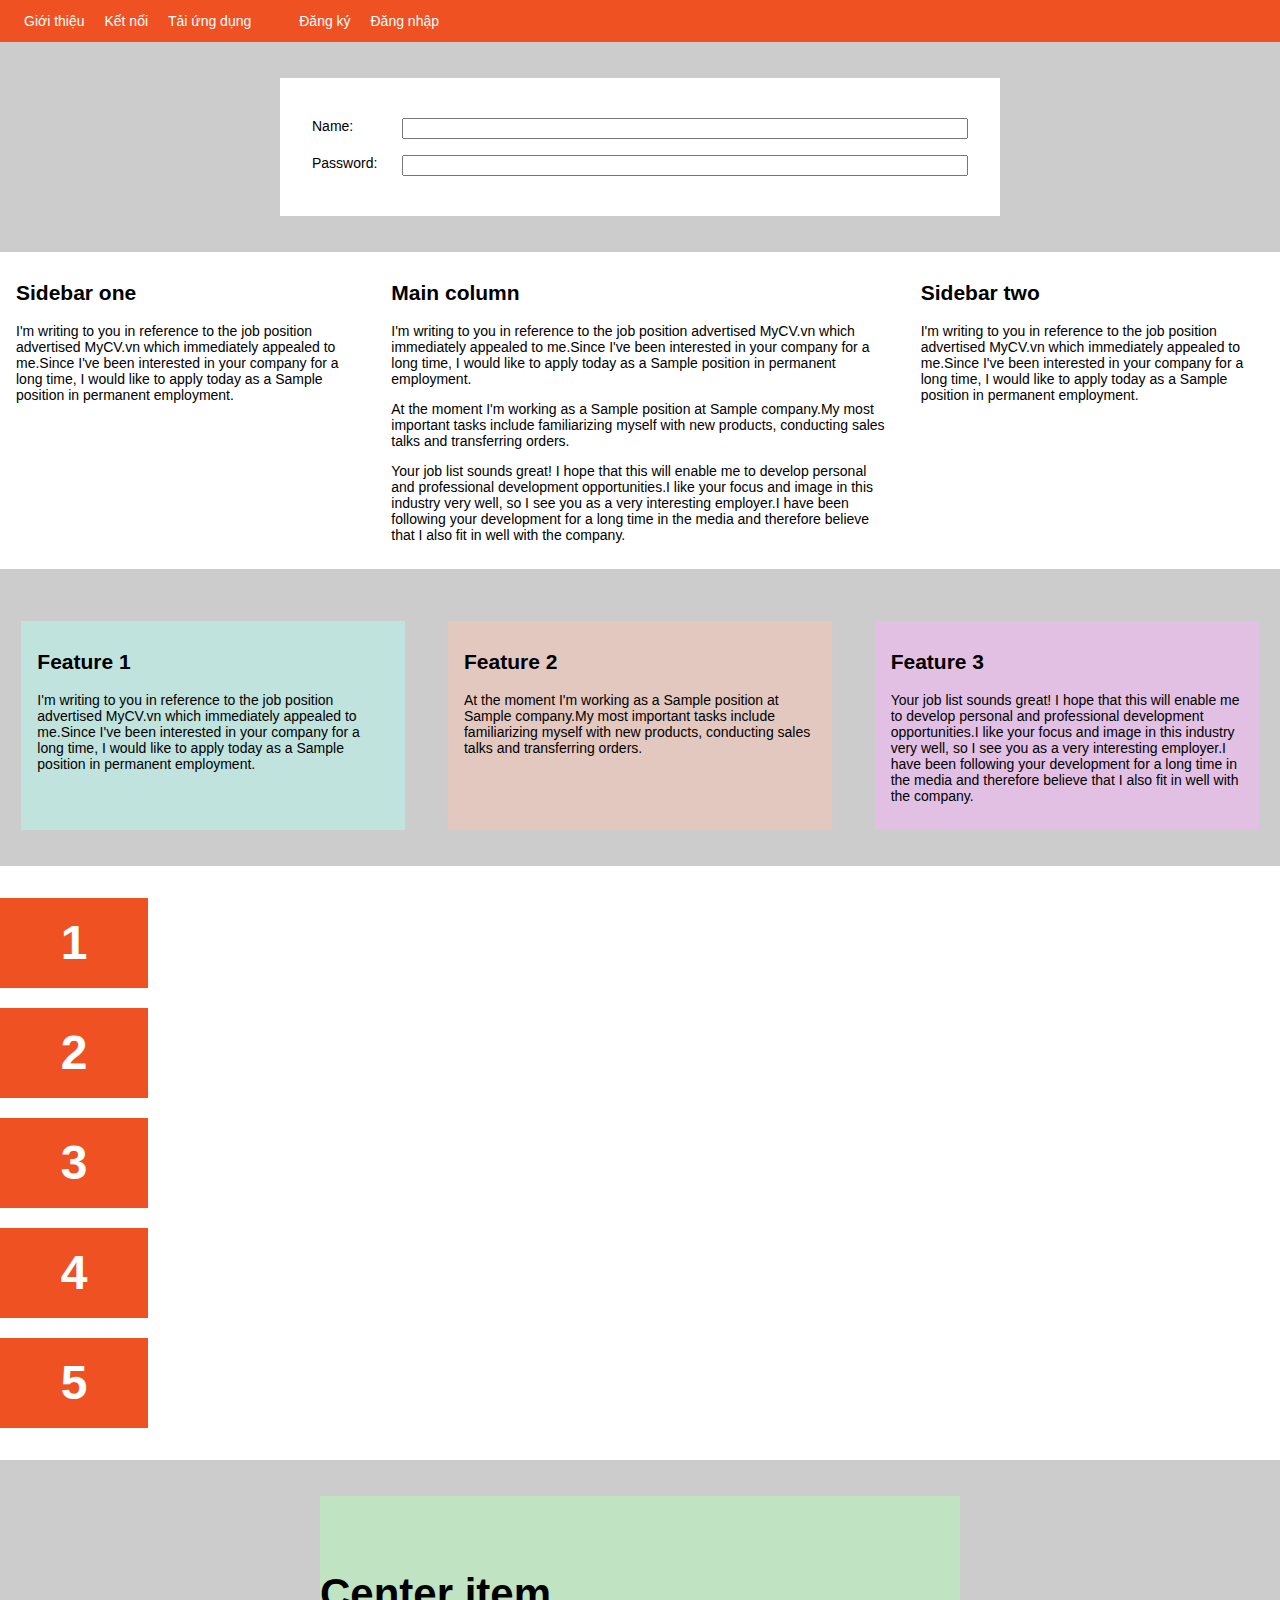
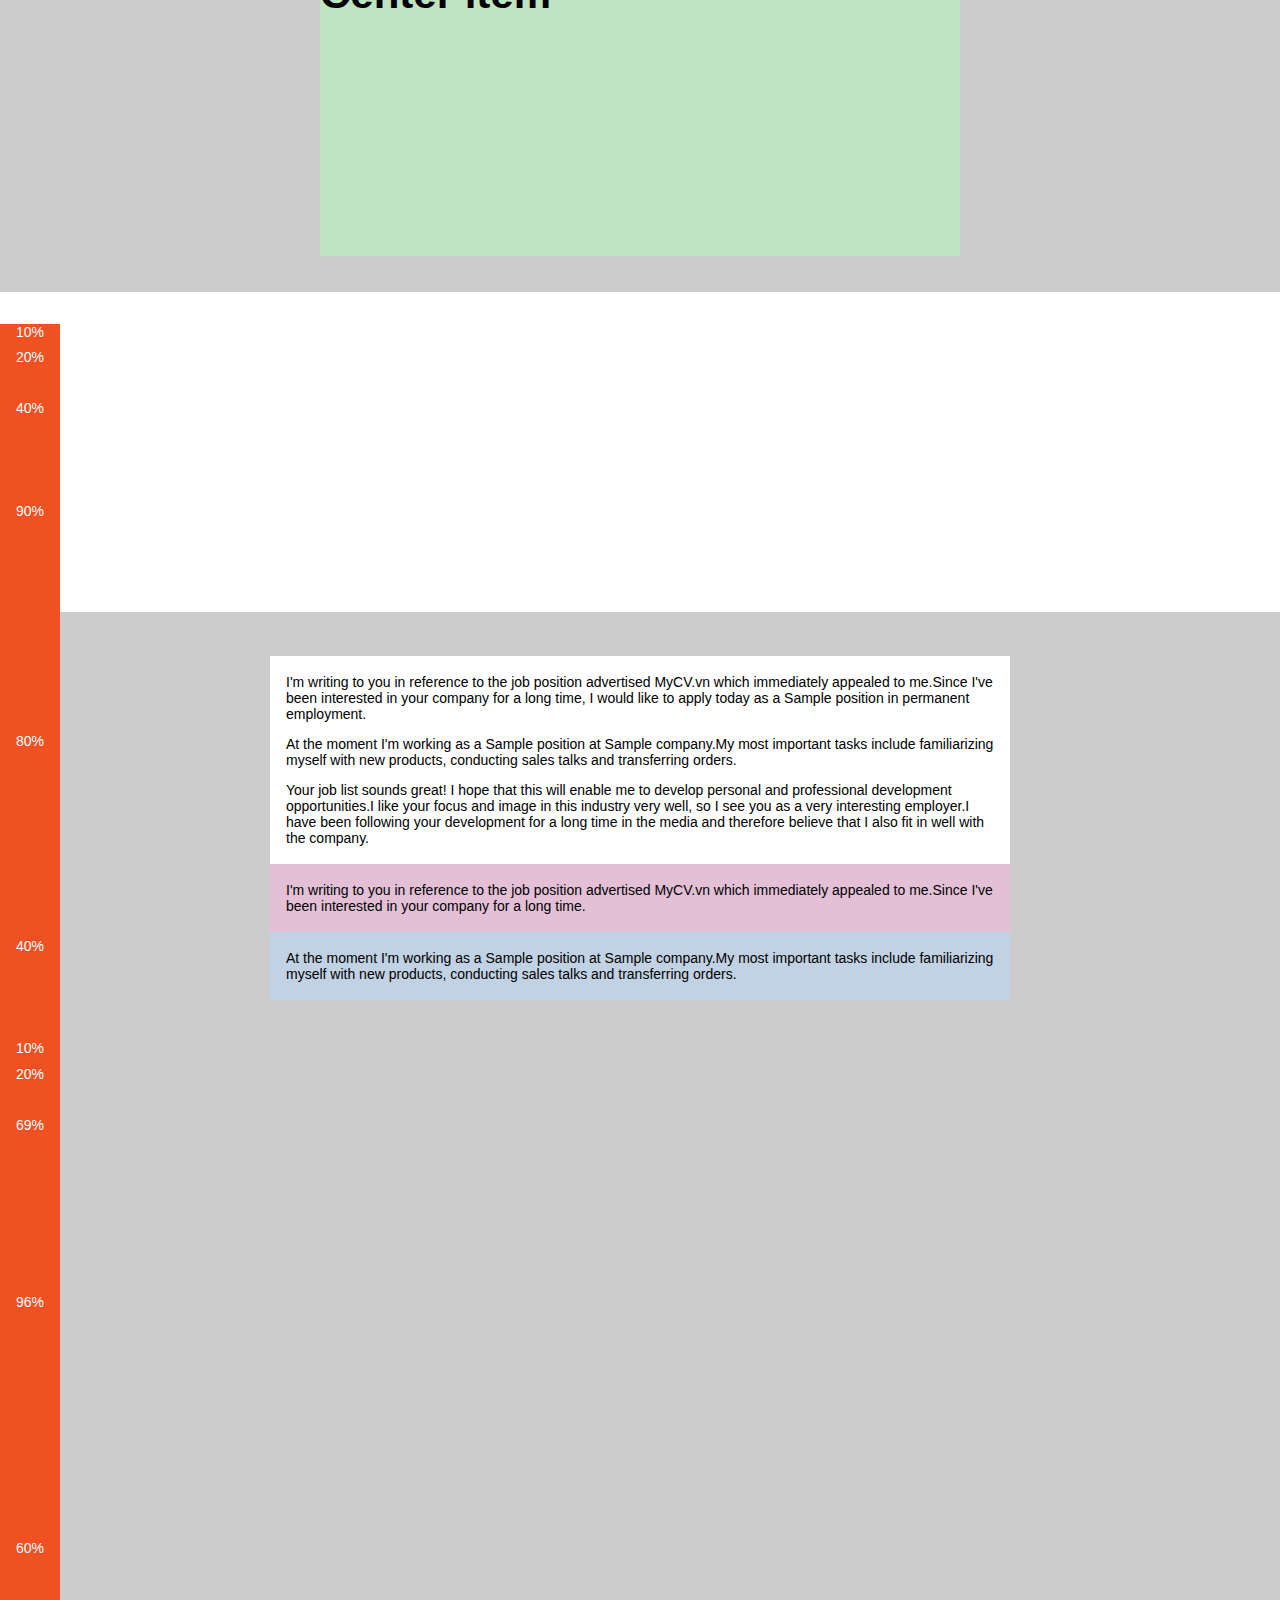
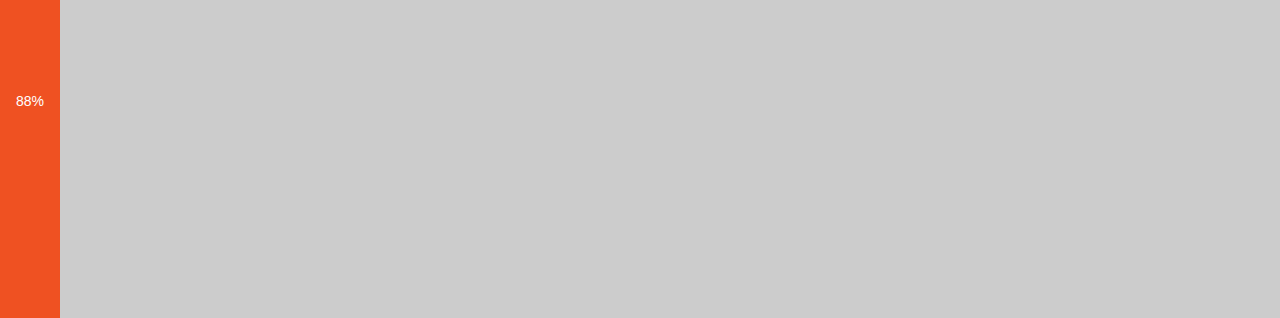
<file: Flexbox-Ex/indes.html>
<!DOCTYPE html>
<html>

<head>
    <title>F8 - Shop</title>
    <meta charset="utf-8">
    <link rel="stylesheet" href="./assets/css/style.css">
</head>

<body>
    <!-- Navbar -->
    <div class="nav">
        <ul class="nav-list">
            <li class="nav-item">Giới thiệu</li>
            <li class="nav-item">Kết nối</li>
            <li class="nav-item">Tải ứng dụng</li>
        </ul>
        <ul class="nav-list">
            <li class="nav-item">Đăng ký</li>
            <li class="nav-item">Đăng nhập</li>
        </ul>
    </div>

    <!-- Form layout -->
    <div class="form-container">
        <form action="" class="form">
            <div class="form__row">
                <label class="form__label" for="name">Name:</label>
                <input class="form__input" type="text" id="name">
            </div>
            <div class="form__row">
                <label class="form__label" for="password">Password:</label>
                <input class="form__input" type="password" id="password">
            </div>
        </form>
    </div>

    <!-- Column layout -->
    <div class="column-layout">
        <div class="column-item sidebar-one">
            <h2>Sidebar one</h2>
            <p>I'm writing to you in reference to the job position advertised MyCV.vn which immediately appealed to me.Since I've been interested in your company for a long time, I would like to apply today as a Sample position in permanent employment.</p>
        </div>
        <div class="column-item main-column">
            <h2>Main column</h2>
            <p>I'm writing to you in reference to the job position advertised MyCV.vn which immediately appealed to me.Since I've been interested in your company for a long time, I would like to apply today as a Sample position in permanent employment.</p>
            <p>At the moment I'm working as a Sample position at Sample company.My most important tasks include familiarizing myself with new products, conducting sales talks and transferring orders.</p>
            <p>Your job list sounds great! I hope that this will enable me to develop personal and professional development opportunities.I like your focus and image in this industry very well, so I see you as a very interesting employer.I have been following
                your development for a long time in the media and therefore believe that I also fit in well with the company.</p>
        </div>
        <div class="column-item sidebar-two">
            <h2>Sidebar two</h2>
            <p>I'm writing to you in reference to the job position advertised MyCV.vn which immediately appealed to me.Since I've been interested in your company for a long time, I would like to apply today as a Sample position in permanent employment.</p>
        </div>
    </div>

    <!-- Feature layout -->
    <div class="feature-layout">
        <div class="feature-item">
            <h2>Feature 1</h2>
            <p>I'm writing to you in reference to the job position advertised MyCV.vn which immediately appealed to me.Since I've been interested in your company for a long time, I would like to apply today as a Sample position in permanent employment.</p>
        </div>
        <div class="feature-item">
            <h2>Feature 2</h2>
            <p>At the moment I'm working as a Sample position at Sample company.My most important tasks include familiarizing myself with new products, conducting sales talks and transferring orders.</p>
        </div>
        <div class="feature-item">
            <h2>Feature 3</h2>
            <p>Your job list sounds great! I hope that this will enable me to develop personal and professional development opportunities.I like your focus and image in this industry very well, so I see you as a very interesting employer.I have been following
                your development for a long time in the media and therefore believe that I also fit in well with the company.</p>
        </div>
    </div>

    <!-- Wrap layout -->
    <div class="wrap-layout">
        <div class="wrap-layout__item">1</div>
        <div class="wrap-layout__item">2</div>
        <div class="wrap-layout__item">3</div>
        <div class="wrap-layout__item">4</div>
        <div class="wrap-layout__item">5</div>
    </div>

    <!-- Center layout -->
    <div class="center-layout">
        <h3 class="center-layout__item">Center item</h3>
    </div>

    <!-- Chart -->
    <div class="chart-layout">
        <div class="chart-layout__item" style="--percent: 10%">10%</div>
        <div class="chart-layout__item" style="--percent: 20%">20%</div>
        <div class="chart-layout__item" style="--percent: 40%">40%</div>
        <div class="chart-layout__item" style="--percent: 90%">90%</div>
        <div class="chart-layout__item" style="--percent: 80%">80%</div>
        <div class="chart-layout__item" style="--percent: 40%">40%</div>
        <div class="chart-layout__item" style="--percent: 10%">10%</div>
        <div class="chart-layout__item" style="--percent: 20%">20%</div>
        <div class="chart-layout__item" style="--percent: 69%">69%</div>
        <div class="chart-layout__item" style="--percent: 96%">96%</div>
        <div class="chart-layout__item" style="--percent: 60%">60%</div>
        <div class="chart-layout__item" style="--percent: 88%">88%</div>
    </div>

    <!-- End -->
    <div class="the-end">
        <div class="the-end__first">
            <p>I'm writing to you in reference to the job position advertised MyCV.vn which immediately appealed to me.Since I've been interested in your company for a long time, I would like to apply today as a Sample position in permanent employment.</p>
            <p>At the moment I'm working as a Sample position at Sample company.My most important tasks include familiarizing myself with new products, conducting sales talks and transferring orders.</p>
            <p>Your job list sounds great! I hope that this will enable me to develop personal and professional development opportunities.I like your focus and image in this industry very well, so I see you as a very interesting employer.I have been following
                your development for a long time in the media and therefore believe that I also fit in well with the company.</p>
        </div>
        <div class="the-end__second">
            <div class="the-end__second-one">
                <p>I'm writing to you in reference to the job position advertised MyCV.vn which immediately appealed to me.Since I've been interested in your company for a long time.</p>
            </div>
            <div class="the-end__second-two">
                <p>At the moment I'm working as a Sample position at Sample company.My most important tasks include familiarizing myself with new products, conducting sales talks and transferring orders.</p>
            </div>
        </div>
    </div>
</body>

</html>
</file>
<file: BEM/assets/css/style.css>
* {
    padding: 0;
    margin: 0;
    box-sizing: border-box;
}

body {
    height: 100vh;
    display: flex;
    font-family: "Helvetica Neue";
    background-color: #f4f4f5;
}

body>div {
    margin: auto;
}


/* ======= Buttons ======== */


/* Block */

.btn {
    display: inline-block;
    text-decoration: none;
    background-color: transparent;
    border: none;
    outline: none;
    color: #fff;
    padding: 12px 48px;
    border-radius: 50px;
    cursor: pointer;
    min-width: 120px;
    transition: opacity 0.2s ease;
}


/* Modifier */

.btn--size-l {
    padding: 16px 56px;
}

.btn--size-s {
    padding: 8px 32px;
}

.btn:hover {
    opacity: 0.8;
}

.btn+.btn {
    margin-left: 16px;
}

.btn--success {
    background-color: #71be34;
}

.btn--warn {
    background-color: #ffb702;
}

.btn--error {
    background-color: #ff623d;
}

.btn--disabled {
    opacity: 0.5 !important;
    cursor: default;
}


/* Toast */

#toast {
    position: fixed;
    top: 32px;
    right: 32px;
    z-index: 999999;
}

.toast {
    display: flex;
    align-items: center;
    background-color: #fff;
    border-radius: 2px;
    border-left: 4px solid;
    min-width: 400px;
    max-width: 450px;
    padding: 20px 0;
    box-shadow: 0 5px 8px rgba(0, 0, 0, 0.08);
    transform: all;
}

@keyframes slideInLeft {
    from {
        opacity: 0;
        transform: translateX(calc(100% + 32px));
    }
    to {
        opacity: 1;
        transform: translateX(0);
    }
}

@keyframes fadeOut {
    to {
        opacity: 0;
    }
}

.toast+.toast {
    margin-top: 24px;
}

.toast__icon {
    font-size: 24px;
}

.toast__icon,
.toast__close {
    padding: 0 16px;
}

.toast__body {
    flex: 1;
}

.toast__title {
    font-size: 16px;
    font-weight: 600;
    color: #333;
}

.toast__msg {
    font-size: 14px;
    color: #888;
    margin-top: 4px;
    line-height: 1.3;
}

.toast__close {
    font-size: 20px;
    color: rgba(0, 0, 0, 0.9);
    cursor: pointer;
}

.toast__close {
    opacity: 0.3;
}

.toast--success {
    border-color: #47d864;
}

.toast--success .toast__icon {
    color: #47d864;
}

.toast--info {
    border-color: #2f86eb;
}

.toast--info .toast__icon {
    color: #2f86eb;
}

.toast--warning {
    border-color: #ffc021;
}

.toast--warning .toast__icon {
    color: #ffc021;
}

.toast--error {
    border-color: #ff623d;
}

.toast--error .toast__icon {
    color: #ff623d;
}
</file>
<file: Design-W3Band-Web/assets/css/style.css>
* {
        padding: 0;
        margin: 0;
        box-sizing: border-box;
    }
    
    .clear {
        overflow: auto;
    }
    
    html {
        scroll-behavior: smooth;
        font-family: Verdana, sans-serif;
    }
    
    #main {}
    
    .col-full {
        width: 100%;
    }
    
    .row {
        margin-left: -8px;
        margin-right: -8px;
    }
    
    .row::after {
        content: "";
        display: block;
        clear: both;
    }
    
    .col {
        float: left;
        padding-left: 8px;
        padding-right: 8px;
    }
    
    .col-third {
        width: 33.3333%;
    }
    
    .col-half {
        width: 50%;
    }
    
    .text-center {
        align-items: center;
    }
    
    .mt-8 {
        margin-top: 8px;
    }
    
    .mt-16 {
        margin-top: 16px;
    }
    
    #header {
        position: fixed;
        top: 0;
        left: 0;
        right: 0;
        height: 46px;
        background-color: #333;
        z-index: 1;
    }
    
    #nav,
    .sub-nav {
        list-style-type: none;
    }
    
    #nav {
        display: inline-block;
    }
    
    #nav>li {
        display: inline-block;
    }
    
    #nav li {
        position: relative;
    }
    
    #nav>li>a {
        color: #fff;
        text-transform: uppercase;
    }
    
    #nav li a {
        text-decoration: none;
        padding: 0 24px;
        display: block;
        line-height: 46px;
    }
    
    #nav>li:hover>a,
    #nav .sub-nav li:hover {
        color: #000;
        background-color: #ccc;
    }
    
    #nav li:hover .sub-nav {
        display: block;
    }
    
    #nav .sub-nav {
        display: none;
        background-color: #fff;
        box-shadow: 0 0 10px rgba(0, 0, 0, 0.3);
    }
    
    #nav .sub-nav a {
        color: #000;
        line-height: 38px;
    }
    
    #header .mobile-menu-btn,
    #header .search-btn {
        float: right;
        padding: 0 21px;
    }
    
    .search-btn:hover {
        background-color: #f44336;
        cursor: pointer;
    }
    
    #header .mobile-menu-btn {
        position: absolute;
        top: 0;
        right: 0;
        display: none;
    }
    
    .mobile-menu-btn:hover {
        background-color: #ccc;
    }
    
    .mobile-menu-btn:hover .menu-icon {
        color: #000;
    }
    
    #header .menu-icon,
    #header .search-icon {
        font-size: 22px;
        line-height: 46px;
        color: #fff;
    }
    
    #slider {
        position: relative;
        margin-top: 46px;
        padding-top: 50%;
        background: url("../img/la.jpg") top center / cover no-repeat;
    }
    
    #slider .text-content {
        position: absolute;
        color: #fff;
        bottom: 47px;
        left: 50%;
        transform: translateX(-50%);
        text-align: center;
    }
    
    #slider .text-heading {
        font-weight: 500;
        font-size: 24px;
    }
    
    #slider .text-description {
        font-size: 15px;
        margin-top: 25px;
    }
    
    #content {}
    
    #content .content-section {
        width: 800px;
        max-width: 100%;
        margin-left: auto;
        margin-right: auto;
        padding-left: 16px;
        padding-right: 16px;
    }
    
    #content .section-heading {
        margin: 10px 0;
        height: 45px;
        font-weight: 400;
        text-align: center;
        font-size: 30px;
        letter-spacing: 4px;
        font-family: 'Segoe UI', Tahoma, Geneva, Verdana, sans-serif;
    }
    
    #content .section-sub-heading {
        font-size: 15px;
        font-family: sans-serif;
        text-align: center;
        font-style: italic;
        opacity: 0.6;
    }
    
    #content .text-content {
        margin: 15px 0;
        text-align: justify;
        font-size: 15px;
        font-family: sans-serif;
        line-height: 1.4;
    }
    
    #content .members-list {
        padding: 32px 0;
        display: flex;
    }
    
    #content .member-list {
        width: 33.333%;
        text-align: center;
    }
    
    #content .members-list .name-member {
        margin: 15px 0;
        font-size: 15px;
        font-family: sans-serif;
    }
    
    #content .members-list .img-member {
        margin-bottom: 15px;
        width: 154px;
        border-radius: 2.4%;
    }
    
    #content .tour-section {
        background-color: #000;
        color: #fff;
    }
    
    #content .tour-section ul {
        background-color: #fff;
        color: #333;
        margin-top: 40px;
    }
    
    .tickets-list {
        list-style: none;
    }
    
    .tickets-list li {
        color: #757575;
        font-size: 15px;
        padding: 11px 16px;
        border-bottom: 1px solid #ddd;
    }
    
    .tickets-list .sold-out {
        background-color: red;
        color: #fff;
        padding: 3px 4px;
        margin-left: 16px;
    }
    
    .tickets-list .quantity {
        float: right;
        padding: 0 8px;
        border-radius: 50%;
        background-color: #000;
        color: #fff;
        margin-right: 16px;
        width: 24px;
        height: 24px;
        text-align: center;
        line-height: 24px;
        margin-top: -3px;
    }
    
    .places-list {
        display: flex;
        margin-top: 16px;
        padding-bottom: 48px;
    }
    
    .place-item {
        width: calc(100% / 3);
        padding: 0 8px;
        font-size: 15px;
        color: #000;
    }
    
    .place-body {
        padding: 16px;
        background-color: #fff;
    }
    
    .img-place {
        width: 100%;
        display: block;
    }
    
    .img-place:hover {
        opacity: 0.6;
    }
    
    .place-heading {
        font-size: 15px;
        font-weight: 550;
    }
    
    .place-time {
        margin-top: 15px;
        color: #757575;
    }
    
    .place-desc {
        margin-top: 15px;
        line-height: 1.4;
    }
    
    .place-buy-btn {
        text-decoration: none;
        background-color: #000;
        color: #fff;
        padding: 11px 16px;
        display: inline-block;
        margin-top: 15px;
    }
    
    .place-buy-btn:hover {
        background-color: #ccc;
        color: #000;
    }
    
    .modal {
        display: none;
        align-items: center;
        justify-content: center;
        position: fixed;
        top: 0;
        right: 0;
        left: 0;
        bottom: 0;
        background: rgba(0, 0, 0, 0.3);
    }
    
    .modal-container {
        position: relative;
        width: 900px;
        min-height: 200px;
        background-color: #fff;
        animation: modalFadeIn ease .4s;
    }
    
    .modal-header {
        font-family: "Segoe UI", Arial, sans-serif;
        font-size: 30px;
        display: flex;
        align-items: center;
        justify-content: center;
        background-color: #009688;
        height: 130px;
    }
    
    .modal-heading-icon {
        margin-right: 16px;
    }
    
    .model-close {
        position: absolute;
        padding: 8px 16px;
        right: 0;
        cursor: pointer;
        color: #fff;
    }
    
    .model-close:hover {
        background-color: #ccc;
        color: #000;
    }
    
    .modal-body {
        padding: 8px 16px;
    }
    
    .modal-label {
        margin-bottom: 10px;
        display: block;
    }
    
    .modal-input {
        width: 100%;
        border: 1px solid #ccc;
        padding: 10px;
        font-size: 15px;
        margin-bottom: 20px;
    }
    
    #buy-tickets {
        width: 100%;
        background-color: #009688;
        padding: 16px;
        font-size: 15px;
        font-weight: 700;
        color: #fff;
        text-transform: uppercase;
        cursor: pointer;
    }
    
    #buy-tickets:hover {
        color: #000;
        background-color: #ccc;
    }
    
    .modal-footer {
        padding: 16px;
        text-align: right;
    }
    
    .modal-footer a {
        color: #2196F3;
    }
    
    .modal.open {
        display: flex;
    }
    
    @keyframes modalFadeIn {
        from {
            transform: translateY(-150px);
        }
        to {
            transform: translateY(0);
        }
    }
    
    .contact-content {
        margin-top: 48px;
    }
    
    .contact-info {
        font-size: 18px;
        line-height: 1.6;
    }
    
    .contact-info i[class*="ti-"] {
        width: 30px;
        display: inline-block;
    }
    
    .contact-form {
        font-size: 15px;
    }
    
    .contact-form .form-control {
        padding: 10.5px;
        border: 1px solid #ccc;
        width: 100%;
        outline-color: none;
    }
    
    .contact-form .form-submit {
        background-color: #000;
        color: #fff;
        border: 1px solid #000;
        padding: 10px 16px;
        float: right;
        cursor: pointer;
    }
    
    .contact-form .form-submit:hover {
        background-color: #ccc;
        color: #000;
    }
    
    .map-section img {
        width: 100%;
    }
    
    #footer {
        padding: 64px 16px;
        text-align: center;
    }
    
    #footer .socials-list {
        font-size: 24px;
    }
    
    #footer .copyright {
        font-size: 14px;
        line-height: 1.4;
        margin: 15px 0;
        color: rgba(0, 0, 0, 0.6);
    }
    
    #footer .copyright a {
        color: rgba(0, 0, 0, 0.6);
    }
    
    #footer .socials-list a {
        color: rgba(0, 0, 0, 0.6);
        text-decoration: none;
    }
    
    #footer .socials-list a:hover {
        color: rgba(0, 0, 0, 0.4);
        cursor: default;
    }
</file>
<file: Design-W3Band-Web/assets/css/responsive.css>
/* PC */
        
        @media (min-width: 64em) {}
        /* Tablet & Mobile */
        
        @media (max-width:63.9375em) {
            .btn {
                padding: 15px 0;
            }
            .contact-form .form-control {
                padding: 15px;
            }
            .socials-list {
                font-size: 48px;
            }
            .contact-info {
                line-height: 2;
            }
            #footer .socials-list a {
                margin: 0 8px;
            }
        }
        /* Tablet */
        
        @media (min-width: 46.25em) and (max-width: 63.9375em) {}
        /* Mobile */
        
        @media (max-width: 46.1875em) {
            .s-col-full {
                width: 100%;
            }
            .s-mt-8 {
                margin-top: 8px;
            }
            .places-list {
                display: block;
            }
            #header {
                overflow: hidden;
            }
            #nav {
                display: block;
            }
            #nav li a {
                padding: 1px 24px;
            }
            #nav>li {
                display: block;
            }
            #nav>li:first-child {
                display: inline-block;
            }
            #nav .sub-nav {
                position: initial;
                background-color: #333;
            }
            #nav .sub-nav a {
                color: #fff;
                padding: 5px 41px;
            }
            #header .search-btn {
                display: none;
            }
            #header .mobile-menu-btn {
                display: block;
            }
            #content .members-list {
                display: block;
            }
            #content .members-list .img-member {
                width: 60%;
            }
            #content .member-item {
                margin-top: 30px;
                width: 100%;
            }
            .contact-form {
                margin-top: 16px;
            }
            #slider .text-content {
                display: none;
            }
        }
</file>
<file: Design-W3Band-Web/assets/font/themify-icons-font/themify-icons/themify-icons.css>
@font-face {
	font-family: 'themify';
	src:url('fonts/themify.eot?-fvbane');
	src:url('fonts/themify.eot?#iefix-fvbane') format('embedded-opentype'),
		url('fonts/themify.woff?-fvbane') format('woff'),
		url('fonts/themify.ttf?-fvbane') format('truetype'),
		url('fonts/themify.svg?-fvbane#themify') format('svg');
	font-weight: normal;
	font-style: normal;
}

[class^="ti-"], [class*=" ti-"] {
	font-family: 'themify';
	speak: none;
	font-style: normal;
	font-weight: normal;
	font-variant: normal;
	text-transform: none;
	line-height: 1;

	/* Better Font Rendering =========== */
	-webkit-font-smoothing: antialiased;
	-moz-osx-font-smoothing: grayscale;
}

.ti-wand:before {
	content: "\e600";
}
.ti-volume:before {
	content: "\e601";
}
.ti-user:before {
	content: "\e602";
}
.ti-unlock:before {
	content: "\e603";
}
.ti-unlink:before {
	content: "\e604";
}
.ti-trash:before {
	content: "\e605";
}
.ti-thought:before {
	content: "\e606";
}
.ti-target:before {
	content: "\e607";
}
.ti-tag:before {
	content: "\e608";
}
.ti-tablet:before {
	content: "\e609";
}
.ti-star:before {
	content: "\e60a";
}
.ti-spray:before {
	content: "\e60b";
}
.ti-signal:before {
	content: "\e60c";
}
.ti-shopping-cart:before {
	content: "\e60d";
}
.ti-shopping-cart-full:before {
	content: "\e60e";
}
.ti-settings:before {
	content: "\e60f";
}
.ti-search:before {
	content: "\e610";
}
.ti-zoom-in:before {
	content: "\e611";
}
.ti-zoom-out:before {
	content: "\e612";
}
.ti-cut:before {
	content: "\e613";
}
.ti-ruler:before {
	content: "\e614";
}
.ti-ruler-pencil:before {
	content: "\e615";
}
.ti-ruler-alt:before {
	content: "\e616";
}
.ti-bookmark:before {
	content: "\e617";
}
.ti-bookmark-alt:before {
	content: "\e618";
}
.ti-reload:before {
	content: "\e619";
}
.ti-plus:before {
	content: "\e61a";
}
.ti-pin:before {
	content: "\e61b";
}
.ti-pencil:before {
	content: "\e61c";
}
.ti-pencil-alt:before {
	content: "\e61d";
}
.ti-paint-roller:before {
	content: "\e61e";
}
.ti-paint-bucket:before {
	content: "\e61f";
}
.ti-na:before {
	content: "\e620";
}
.ti-mobile:before {
	content: "\e621";
}
.ti-minus:before {
	content: "\e622";
}
.ti-medall:before {
	content: "\e623";
}
.ti-medall-alt:before {
	content: "\e624";
}
.ti-marker:before {
	content: "\e625";
}
.ti-marker-alt:before {
	content: "\e626";
}
.ti-arrow-up:before {
	content: "\e627";
}
.ti-arrow-right:before {
	content: "\e628";
}
.ti-arrow-left:before {
	content: "\e629";
}
.ti-arrow-down:before {
	content: "\e62a";
}
.ti-lock:before {
	content: "\e62b";
}
.ti-location-arrow:before {
	content: "\e62c";
}
.ti-link:before {
	content: "\e62d";
}
.ti-layout:before {
	content: "\e62e";
}
.ti-layers:before {
	content: "\e62f";
}
.ti-layers-alt:before {
	content: "\e630";
}
.ti-key:before {
	content: "\e631";
}
.ti-import:before {
	content: "\e632";
}
.ti-image:before {
	content: "\e633";
}
.ti-heart:before {
	content: "\e634";
}
.ti-heart-broken:before {
	content: "\e635";
}
.ti-hand-stop:before {
	content: "\e636";
}
.ti-hand-open:before {
	content: "\e637";
}
.ti-hand-drag:before {
	content: "\e638";
}
.ti-folder:before {
	content: "\e639";
}
.ti-flag:before {
	content: "\e63a";
}
.ti-flag-alt:before {
	content: "\e63b";
}
.ti-flag-alt-2:before {
	content: "\e63c";
}
.ti-eye:before {
	content: "\e63d";
}
.ti-export:before {
	content: "\e63e";
}
.ti-exchange-vertical:before {
	content: "\e63f";
}
.ti-desktop:before {
	content: "\e640";
}
.ti-cup:before {
	content: "\e641";
}
.ti-crown:before {
	content: "\e642";
}
.ti-comments:before {
	content: "\e643";
}
.ti-comment:before {
	content: "\e644";
}
.ti-comment-alt:before {
	content: "\e645";
}
.ti-close:before {
	content: "\e646";
}
.ti-clip:before {
	content: "\e647";
}
.ti-angle-up:before {
	content: "\e648";
}
.ti-angle-right:before {
	content: "\e649";
}
.ti-angle-left:before {
	content: "\e64a";
}
.ti-angle-down:before {
	content: "\e64b";
}
.ti-check:before {
	content: "\e64c";
}
.ti-check-box:before {
	content: "\e64d";
}
.ti-camera:before {
	content: "\e64e";
}
.ti-announcement:before {
	content: "\e64f";
}
.ti-brush:before {
	content: "\e650";
}
.ti-briefcase:before {
	content: "\e651";
}
.ti-bolt:before {
	content: "\e652";
}
.ti-bolt-alt:before {
	content: "\e653";
}
.ti-blackboard:before {
	content: "\e654";
}
.ti-bag:before {
	content: "\e655";
}
.ti-move:before {
	content: "\e656";
}
.ti-arrows-vertical:before {
	content: "\e657";
}
.ti-arrows-horizontal:before {
	content: "\e658";
}
.ti-fullscreen:before {
	content: "\e659";
}
.ti-arrow-top-right:before {
	content: "\e65a";
}
.ti-arrow-top-left:before {
	content: "\e65b";
}
.ti-arrow-circle-up:before {
	content: "\e65c";
}
.ti-arrow-circle-right:before {
	content: "\e65d";
}
.ti-arrow-circle-left:before {
	content: "\e65e";
}
.ti-arrow-circle-down:before {
	content: "\e65f";
}
.ti-angle-double-up:before {
	content: "\e660";
}
.ti-angle-double-right:before {
	content: "\e661";
}
.ti-angle-double-left:before {
	content: "\e662";
}
.ti-angle-double-down:before {
	content: "\e663";
}
.ti-zip:before {
	content: "\e664";
}
.ti-world:before {
	content: "\e665";
}
.ti-wheelchair:before {
	content: "\e666";
}
.ti-view-list:before {
	content: "\e667";
}
.ti-view-list-alt:before {
	content: "\e668";
}
.ti-view-grid:before {
	content: "\e669";
}
.ti-uppercase:before {
	content: "\e66a";
}
.ti-upload:before {
	content: "\e66b";
}
.ti-underline:before {
	content: "\e66c";
}
.ti-truck:before {
	content: "\e66d";
}
.ti-timer:before {
	content: "\e66e";
}
.ti-ticket:before {
	content: "\e66f";
}
.ti-thumb-up:before {
	content: "\e670";
}
.ti-thumb-down:before {
	content: "\e671";
}
.ti-text:before {
	content: "\e672";
}
.ti-stats-up:before {
	content: "\e673";
}
.ti-stats-down:before {
	content: "\e674";
}
.ti-split-v:before {
	content: "\e675";
}
.ti-split-h:before {
	content: "\e676";
}
.ti-smallcap:before {
	content: "\e677";
}
.ti-shine:before {
	content: "\e678";
}
.ti-shift-right:before {
	content: "\e679";
}
.ti-shift-left:before {
	content: "\e67a";
}
.ti-shield:before {
	content: "\e67b";
}
.ti-notepad:before {
	content: "\e67c";
}
.ti-server:before {
	content: "\e67d";
}
.ti-quote-right:before {
	content: "\e67e";
}
.ti-quote-left:before {
	content: "\e67f";
}
.ti-pulse:before {
	content: "\e680";
}
.ti-printer:before {
	content: "\e681";
}
.ti-power-off:before {
	content: "\e682";
}
.ti-plug:before {
	content: "\e683";
}
.ti-pie-chart:before {
	content: "\e684";
}
.ti-paragraph:before {
	content: "\e685";
}
.ti-panel:before {
	content: "\e686";
}
.ti-package:before {
	content: "\e687";
}
.ti-music:before {
	content: "\e688";
}
.ti-music-alt:before {
	content: "\e689";
}
.ti-mouse:before {
	content: "\e68a";
}
.ti-mouse-alt:before {
	content: "\e68b";
}
.ti-money:before {
	content: "\e68c";
}
.ti-microphone:before {
	content: "\e68d";
}
.ti-menu:before {
	content: "\e68e";
}
.ti-menu-alt:before {
	content: "\e68f";
}
.ti-map:before {
	content: "\e690";
}
.ti-map-alt:before {
	content: "\e691";
}
.ti-loop:before {
	content: "\e692";
}
.ti-location-pin:before {
	content: "\e693";
}
.ti-list:before {
	content: "\e694";
}
.ti-light-bulb:before {
	content: "\e695";
}
.ti-Italic:before {
	content: "\e696";
}
.ti-info:before {
	content: "\e697";
}
.ti-infinite:before {
	content: "\e698";
}
.ti-id-badge:before {
	content: "\e699";
}
.ti-hummer:before {
	content: "\e69a";
}
.ti-home:before {
	content: "\e69b";
}
.ti-help:before {
	content: "\e69c";
}
.ti-headphone:before {
	content: "\e69d";
}
.ti-harddrives:before {
	content: "\e69e";
}
.ti-harddrive:before {
	content: "\e69f";
}
.ti-gift:before {
	content: "\e6a0";
}
.ti-game:before {
	content: "\e6a1";
}
.ti-filter:before {
	content: "\e6a2";
}
.ti-files:before {
	content: "\e6a3";
}
.ti-file:before {
	content: "\e6a4";
}
.ti-eraser:before {
	content: "\e6a5";
}
.ti-envelope:before {
	content: "\e6a6";
}
.ti-download:before {
	content: "\e6a7";
}
.ti-direction:before {
	content: "\e6a8";
}
.ti-direction-alt:before {
	content: "\e6a9";
}
.ti-dashboard:before {
	content: "\e6aa";
}
.ti-control-stop:before {
	content: "\e6ab";
}
.ti-control-shuffle:before {
	content: "\e6ac";
}
.ti-control-play:before {
	content: "\e6ad";
}
.ti-control-pause:before {
	content: "\e6ae";
}
.ti-control-forward:before {
	content: "\e6af";
}
.ti-control-backward:before {
	content: "\e6b0";
}
.ti-cloud:before {
	content: "\e6b1";
}
.ti-cloud-up:before {
	content: "\e6b2";
}
.ti-cloud-down:before {
	content: "\e6b3";
}
.ti-clipboard:before {
	content: "\e6b4";
}
.ti-car:before {
	content: "\e6b5";
}
.ti-calendar:before {
	content: "\e6b6";
}
.ti-book:before {
	content: "\e6b7";
}
.ti-bell:before {
	content: "\e6b8";
}
.ti-basketball:before {
	content: "\e6b9";
}
.ti-bar-chart:before {
	content: "\e6ba";
}
.ti-bar-chart-alt:before {
	content: "\e6bb";
}
.ti-back-right:before {
	content: "\e6bc";
}
.ti-back-left:before {
	content: "\e6bd";
}
.ti-arrows-corner:before {
	content: "\e6be";
}
.ti-archive:before {
	content: "\e6bf";
}
.ti-anchor:before {
	content: "\e6c0";
}
.ti-align-right:before {
	content: "\e6c1";
}
.ti-align-left:before {
	content: "\e6c2";
}
.ti-align-justify:before {
	content: "\e6c3";
}
.ti-align-center:before {
	content: "\e6c4";
}
.ti-alert:before {
	content: "\e6c5";
}
.ti-alarm-clock:before {
	content: "\e6c6";
}
.ti-agenda:before {
	content: "\e6c7";
}
.ti-write:before {
	content: "\e6c8";
}
.ti-window:before {
	content: "\e6c9";
}
.ti-widgetized:before {
	content: "\e6ca";
}
.ti-widget:before {
	content: "\e6cb";
}
.ti-widget-alt:before {
	content: "\e6cc";
}
.ti-wallet:before {
	content: "\e6cd";
}
.ti-video-clapper:before {
	content: "\e6ce";
}
.ti-video-camera:before {
	content: "\e6cf";
}
.ti-vector:before {
	content: "\e6d0";
}
.ti-themify-logo:before {
	content: "\e6d1";
}
.ti-themify-favicon:before {
	content: "\e6d2";
}
.ti-themify-favicon-alt:before {
	content: "\e6d3";
}
.ti-support:before {
	content: "\e6d4";
}
.ti-stamp:before {
	content: "\e6d5";
}
.ti-split-v-alt:before {
	content: "\e6d6";
}
.ti-slice:before {
	content: "\e6d7";
}
.ti-shortcode:before {
	content: "\e6d8";
}
.ti-shift-right-alt:before {
	content: "\e6d9";
}
.ti-shift-left-alt:before {
	content: "\e6da";
}
.ti-ruler-alt-2:before {
	content: "\e6db";
}
.ti-receipt:before {
	content: "\e6dc";
}
.ti-pin2:before {
	content: "\e6dd";
}
.ti-pin-alt:before {
	content: "\e6de";
}
.ti-pencil-alt2:before {
	content: "\e6df";
}
.ti-palette:before {
	content: "\e6e0";
}
.ti-more:before {
	content: "\e6e1";
}
.ti-more-alt:before {
	content: "\e6e2";
}
.ti-microphone-alt:before {
	content: "\e6e3";
}
.ti-magnet:before {
	content: "\e6e4";
}
.ti-line-double:before {
	content: "\e6e5";
}
.ti-line-dotted:before {
	content: "\e6e6";
}
.ti-line-dashed:before {
	content: "\e6e7";
}
.ti-layout-width-full:before {
	content: "\e6e8";
}
.ti-layout-width-default:before {
	content: "\e6e9";
}
.ti-layout-width-default-alt:before {
	content: "\e6ea";
}
.ti-layout-tab:before {
	content: "\e6eb";
}
.ti-layout-tab-window:before {
	content: "\e6ec";
}
.ti-layout-tab-v:before {
	content: "\e6ed";
}
.ti-layout-tab-min:before {
	content: "\e6ee";
}
.ti-layout-slider:before {
	content: "\e6ef";
}
.ti-layout-slider-alt:before {
	content: "\e6f0";
}
.ti-layout-sidebar-right:before {
	content: "\e6f1";
}
.ti-layout-sidebar-none:before {
	content: "\e6f2";
}
.ti-layout-sidebar-left:before {
	content: "\e6f3";
}
.ti-layout-placeholder:before {
	content: "\e6f4";
}
.ti-layout-menu:before {
	content: "\e6f5";
}
.ti-layout-menu-v:before {
	content: "\e6f6";
}
.ti-layout-menu-separated:before {
	content: "\e6f7";
}
.ti-layout-menu-full:before {
	content: "\e6f8";
}
.ti-layout-media-right-alt:before {
	content: "\e6f9";
}
.ti-layout-media-right:before {
	content: "\e6fa";
}
.ti-layout-media-overlay:before {
	content: "\e6fb";
}
.ti-layout-media-overlay-alt:before {
	content: "\e6fc";
}
.ti-layout-media-overlay-alt-2:before {
	content: "\e6fd";
}
.ti-layout-media-left-alt:before {
	content: "\e6fe";
}
.ti-layout-media-left:before {
	content: "\e6ff";
}
.ti-layout-media-center-alt:before {
	content: "\e700";
}
.ti-layout-media-center:before {
	content: "\e701";
}
.ti-layout-list-thumb:before {
	content: "\e702";
}
.ti-layout-list-thumb-alt:before {
	content: "\e703";
}
.ti-layout-list-post:before {
	content: "\e704";
}
.ti-layout-list-large-image:before {
	content: "\e705";
}
.ti-layout-line-solid:before {
	content: "\e706";
}
.ti-layout-grid4:before {
	content: "\e707";
}
.ti-layout-grid3:before {
	content: "\e708";
}
.ti-layout-grid2:before {
	content: "\e709";
}
.ti-layout-grid2-thumb:before {
	content: "\e70a";
}
.ti-layout-cta-right:before {
	content: "\e70b";
}
.ti-layout-cta-left:before {
	content: "\e70c";
}
.ti-layout-cta-center:before {
	content: "\e70d";
}
.ti-layout-cta-btn-right:before {
	content: "\e70e";
}
.ti-layout-cta-btn-left:before {
	content: "\e70f";
}
.ti-layout-column4:before {
	content: "\e710";
}
.ti-layout-column3:before {
	content: "\e711";
}
.ti-layout-column2:before {
	content: "\e712";
}
.ti-layout-accordion-separated:before {
	content: "\e713";
}
.ti-layout-accordion-merged:before {
	content: "\e714";
}
.ti-layout-accordion-list:before {
	content: "\e715";
}
.ti-ink-pen:before {
	content: "\e716";
}
.ti-info-alt:before {
	content: "\e717";
}
.ti-help-alt:before {
	content: "\e718";
}
.ti-headphone-alt:before {
	content: "\e719";
}
.ti-hand-point-up:before {
	content: "\e71a";
}
.ti-hand-point-right:before {
	content: "\e71b";
}
.ti-hand-point-left:before {
	content: "\e71c";
}
.ti-hand-point-down:before {
	content: "\e71d";
}
.ti-gallery:before {
	content: "\e71e";
}
.ti-face-smile:before {
	content: "\e71f";
}
.ti-face-sad:before {
	content: "\e720";
}
.ti-credit-card:before {
	content: "\e721";
}
.ti-control-skip-forward:before {
	content: "\e722";
}
.ti-control-skip-backward:before {
	content: "\e723";
}
.ti-control-record:before {
	content: "\e724";
}
.ti-control-eject:before {
	content: "\e725";
}
.ti-comments-smiley:before {
	content: "\e726";
}
.ti-brush-alt:before {
	content: "\e727";
}
.ti-youtube:before {
	content: "\e728";
}
.ti-vimeo:before {
	content: "\e729";
}
.ti-twitter:before {
	content: "\e72a";
}
.ti-time:before {
	content: "\e72b";
}
.ti-tumblr:before {
	content: "\e72c";
}
.ti-skype:before {
	content: "\e72d";
}
.ti-share:before {
	content: "\e72e";
}
.ti-share-alt:before {
	content: "\e72f";
}
.ti-rocket:before {
	content: "\e730";
}
.ti-pinterest:before {
	content: "\e731";
}
.ti-new-window:before {
	content: "\e732";
}
.ti-microsoft:before {
	content: "\e733";
}
.ti-list-ol:before {
	content: "\e734";
}
.ti-linkedin:before {
	content: "\e735";
}
.ti-layout-sidebar-2:before {
	content: "\e736";
}
.ti-layout-grid4-alt:before {
	content: "\e737";
}
.ti-layout-grid3-alt:before {
	content: "\e738";
}
.ti-layout-grid2-alt:before {
	content: "\e739";
}
.ti-layout-column4-alt:before {
	content: "\e73a";
}
.ti-layout-column3-alt:before {
	content: "\e73b";
}
.ti-layout-column2-alt:before {
	content: "\e73c";
}
.ti-instagram:before {
	content: "\e73d";
}
.ti-google:before {
	content: "\e73e";
}
.ti-github:before {
	content: "\e73f";
}
.ti-flickr:before {
	content: "\e740";
}
.ti-facebook:before {
	content: "\e741";
}
.ti-dropbox:before {
	content: "\e742";
}
.ti-dribbble:before {
	content: "\e743";
}
.ti-apple:before {
	content: "\e744";
}
.ti-android:before {
	content: "\e745";
}
.ti-save:before {
	content: "\e746";
}
.ti-save-alt:before {
	content: "\e747";
}
.ti-yahoo:before {
	content: "\e748";
}
.ti-wordpress:before {
	content: "\e749";
}
.ti-vimeo-alt:before {
	content: "\e74a";
}
.ti-twitter-alt:before {
	content: "\e74b";
}
.ti-tumblr-alt:before {
	content: "\e74c";
}
.ti-trello:before {
	content: "\e74d";
}
.ti-stack-overflow:before {
	content: "\e74e";
}
.ti-soundcloud:before {
	content: "\e74f";
}
.ti-sharethis:before {
	content: "\e750";
}
.ti-sharethis-alt:before {
	content: "\e751";
}
.ti-reddit:before {
	content: "\e752";
}
.ti-pinterest-alt:before {
	content: "\e753";
}
.ti-microsoft-alt:before {
	content: "\e754";
}
.ti-linux:before {
	content: "\e755";
}
.ti-jsfiddle:before {
	content: "\e756";
}
.ti-joomla:before {
	content: "\e757";
}
.ti-html5:before {
	content: "\e758";
}
.ti-flickr-alt:before {
	content: "\e759";
}
.ti-email:before {
	content: "\e75a";
}
.ti-drupal:before {
	content: "\e75b";
}
.ti-dropbox-alt:before {
	content: "\e75c";
}
.ti-css3:before {
	content: "\e75d";
}
.ti-rss:before {
	content: "\e75e";
}
.ti-rss-alt:before {
	content: "\e75f";
}
</file>
<file: Design/assets/css/style.css>
* {
        padding: 0;
        margin: 0;
        box-sizing: border-box;
    }
    
    .clear {
        overflow: auto;
    }
    
    html {
        font-family: Verdana, sans-serif;
    }
    
    #main {}
    
    .col-full {
        width: 100%;
    }
    
    .row {
        margin-left: -8px;
        margin-right: -8px;
    }
    
    .row::after {
        content: "";
        display: block;
        clear: both;
    }
    
    .col {
        float: left;
        padding-left: 8px;
        padding-right: 8px;
    }
    
    .col-third {
        width: 33.3333%;
    }
    
    .col-half {
        width: 50%;
    }
    
    .text-center {
        align-items: center;
    }
    
    .mt-8 {
        margin-top: 8px;
    }
    
    .mt-16 {
        margin-top: 16px;
    }
    
    #header {
        position: fixed;
        top: 0;
        left: 0;
        right: 0;
        height: 46px;
        background-color: #333;
        z-index: 1;
    }
    
    #nav,
    .sub-nav {
        list-style-type: none;
    }
    
    #nav {
        display: inline-block;
    }
    
    #nav>li {
        display: inline-block;
    }
    
    #nav li {
        position: relative;
    }
    
    #nav>li>a {
        color: #fff;
        text-transform: uppercase;
    }
    
    #nav li a {
        text-decoration: none;
        padding: 0 24px;
        display: block;
        line-height: 46px;
    }
    
    #nav>li:hover>a,
    #nav .sub-nav li:hover {
        color: #000;
        background-color: #ccc;
    }
    
    #nav li:hover .sub-nav {
        display: block;
    }
    
    #nav .sub-nav {
        display: none;
        position: absolute;
        background-color: #fff;
        box-shadow: 0 0 10px rgba(0, 0, 0, 0.3);
    }
    
    #nav .sub-nav a {
        color: #000;
        line-height: 38px;
    }
    
    .search-btn {
        float: right;
        line-height: 46px;
        padding: 0 21px;
    }
    
    .search-btn:hover {
        background-color: #f44336;
        cursor: pointer;
    }
    
    #header .ti-search {
        font-size: 22px;
        color: #fff;
    }
    
    #slider {
        position: relative;
        margin-top: 46px;
        padding-top: 50%;
        background: url("../img/la.jpg") top center / cover no-repeat;
    }
    
    #slider .text-content {
        position: absolute;
        color: #fff;
        bottom: 47px;
        left: 50%;
        transform: translateX(-50%);
        text-align: center;
    }
    
    #slider .text-heading {
        font-weight: 500;
        font-size: 24px;
    }
    
    #slider .text-description {
        font-size: 15px;
        margin-top: 25px;
    }
    
    #content {}
    
    #content .content-section {
        width: 800px;
        margin-left: auto;
        margin-right: auto;
        padding: 64px 0;
    }
    
    #content .section-heading {
        margin: 10px 0;
        height: 45px;
        font-weight: 400;
        text-align: center;
        font-size: 30px;
        letter-spacing: 4px;
        font-family: 'Segoe UI', Tahoma, Geneva, Verdana, sans-serif;
    }
    
    #content .section-sub-heading {
        font-size: 15px;
        font-family: sans-serif;
        text-align: center;
        font-style: italic;
        opacity: 0.6;
    }
    
    #content .text-content {
        margin: 15px 0;
        text-align: justify;
        font-size: 15px;
        font-family: sans-serif;
        line-height: 1.4;
    }
    
    #content .members-list {
        padding: 32px 0;
        display: flex;
    }
    
    #content .member-list {
        width: 33.333%;
        text-align: center;
    }
    
    #content .members-list .name-member {
        margin: 15px 0;
        font-size: 15px;
        font-family: sans-serif;
    }
    
    #content .members-list .img-member {
        margin-bottom: 15px;
        width: 154px;
        border-radius: 2.4%;
    }
    
    #content .tour-section {
        background-color: #000;
        color: #fff;
    }
    
    #content .tour-section ul {
        background-color: #fff;
        color: #333;
        margin-top: 40px;
    }
    
    .tickets-list {
        list-style: none;
    }
    
    .tickets-list li {
        color: #757575;
        font-size: 15px;
        padding: 11px 16px;
        border-bottom: 1px solid #ddd;
    }
    
    .tickets-list .sold-out {
        background-color: red;
        color: #fff;
        padding: 3px 4px;
        margin-left: 16px;
    }
    
    .tickets-list .quantity {
        float: right;
        padding: 0 8px;
        border-radius: 50%;
        background-color: #000;
        color: #fff;
        margin-right: 16px;
        width: 24px;
        height: 24px;
        text-align: center;
        line-height: 24px;
        margin-top: -3px;
    }
    
    .places-list {
        display: flex;
        margin-top: 32px;
        padding-bottom: 48px;
    }
    
    .place-item {
        width: calc(100% / 3);
        padding: 0 8px;
        font-size: 15px;
        color: #000;
    }
    
    .place-body {
        padding: 16px;
        background-color: #fff;
    }
    
    .img-place {
        width: 100%;
        display: block;
    }
    
    .img-place:hover {
        opacity: 0.6;
    }
    
    .place-heading {
        font-size: 15px;
        font-weight: 550;
    }
    
    .place-time {
        margin-top: 15px;
        color: #757575;
    }
    
    .place-desc {
        margin-top: 15px;
        line-height: 1.4;
    }
    
    .place-buy-btn {
        text-decoration: none;
        background-color: #000;
        color: #fff;
        padding: 11px 16px;
        display: inline-block;
        margin-top: 15px;
    }
    
    .place-buy-btn:hover {
        background-color: #ccc;
        color: #000;
    }
    
    .modal {
        display: none;
        align-items: center;
        justify-content: center;
        position: fixed;
        top: 0;
        right: 0;
        left: 0;
        bottom: 0;
        background: rgba(0, 0, 0, 0.3);
    }
    
    .modal-container {
        position: relative;
        width: 900px;
        min-height: 200px;
        background-color: #fff;
        animation: modalFadeIn ease .4s;
    }
    
    .modal-header {
        font-family: "Segoe UI", Arial, sans-serif;
        font-size: 30px;
        display: flex;
        align-items: center;
        justify-content: center;
        background-color: #009688;
        height: 130px;
    }
    
    .modal-heading-icon {
        margin-right: 16px;
    }
    
    .model-close {
        position: absolute;
        padding: 8px 16px;
        right: 0;
        cursor: pointer;
        color: #fff;
    }
    
    .model-close:hover {
        background-color: #ccc;
        color: #000;
    }
    
    .modal-body {
        padding: 8px 16px;
    }
    
    .modal-label {
        margin-bottom: 10px;
        display: block;
    }
    
    .modal-input {
        width: 100%;
        border: 1px solid #ccc;
        padding: 10px;
        font-size: 15px;
        margin-bottom: 20px;
    }
    
    #buy-tickets {
        width: 100%;
        background-color: #009688;
        padding: 16px;
        font-size: 15px;
        font-weight: 700;
        color: #fff;
        text-transform: uppercase;
        cursor: pointer;
    }
    
    #buy-tickets:hover {
        color: #000;
        background-color: #ccc;
    }
    
    .modal-footer {
        padding: 16px;
        text-align: right;
    }
    
    .modal-footer a {
        color: #2196F3;
    }
    
    .modal.open {
        display: flex;
    }
    
    @keyframes modalFadeIn {
        from {
            transform: translateY(-150px);
        }
        to {
            transform: translateY(0);
        }
    }
    
    .contact-content {
        margin-top: 48px;
    }
    
    .contact-info {
        font-size: 18px;
        line-height: 1.6;
    }
    
    .contact-info i[class*="ti-"] {
        width: 30px;
        display: inline-block;
    }
    
    .contact-form {
        font-size: 15px;
    }
    
    .contact-form .form-control {
        padding: 10.5px;
        border: 1px solid #ccc;
        width: 100%;
        outline-color: none;
    }
    
    .contact-form .form-submit {
        background-color: #000;
        color: #fff;
        border: 1px solid #000;
        padding: 10px 16px;
        float: right;
        cursor: pointer;
    }
    
    .contact-form .form-submit:hover {
        background-color: #ccc;
        color: #000;
    }
    
    .map-section img {
        width: 100%;
    }
    
    #footer {
        padding: 64px 16px;
        text-align: center;
    }
    
    #footer .socials-list {
        font-size: 24px;
    }
    
    #footer .copyright {
        font-size: 14px;
        line-height: 1.4;
        margin: 15px 0;
        color: rgba(0, 0, 0, 0.6);
    }
    
    #footer .copyright a {
        color: rgba(0, 0, 0, 0.6);
    }
    
    #footer .socials-list a {
        color: rgba(0, 0, 0, 0.6);
        text-decoration: none;
    }
    
    #footer .socials-list a:hover {
        color: rgba(0, 0, 0, 0.4);
        cursor: default;
    }
</file>
<file: Design/assets/font/themify-icons-font/themify-icons/themify-icons.css>
@font-face {
	font-family: 'themify';
	src:url('fonts/themify.eot?-fvbane');
	src:url('fonts/themify.eot?#iefix-fvbane') format('embedded-opentype'),
		url('fonts/themify.woff?-fvbane') format('woff'),
		url('fonts/themify.ttf?-fvbane') format('truetype'),
		url('fonts/themify.svg?-fvbane#themify') format('svg');
	font-weight: normal;
	font-style: normal;
}

[class^="ti-"], [class*=" ti-"] {
	font-family: 'themify';
	speak: none;
	font-style: normal;
	font-weight: normal;
	font-variant: normal;
	text-transform: none;
	line-height: 1;

	/* Better Font Rendering =========== */
	-webkit-font-smoothing: antialiased;
	-moz-osx-font-smoothing: grayscale;
}

.ti-wand:before {
	content: "\e600";
}
.ti-volume:before {
	content: "\e601";
}
.ti-user:before {
	content: "\e602";
}
.ti-unlock:before {
	content: "\e603";
}
.ti-unlink:before {
	content: "\e604";
}
.ti-trash:before {
	content: "\e605";
}
.ti-thought:before {
	content: "\e606";
}
.ti-target:before {
	content: "\e607";
}
.ti-tag:before {
	content: "\e608";
}
.ti-tablet:before {
	content: "\e609";
}
.ti-star:before {
	content: "\e60a";
}
.ti-spray:before {
	content: "\e60b";
}
.ti-signal:before {
	content: "\e60c";
}
.ti-shopping-cart:before {
	content: "\e60d";
}
.ti-shopping-cart-full:before {
	content: "\e60e";
}
.ti-settings:before {
	content: "\e60f";
}
.ti-search:before {
	content: "\e610";
}
.ti-zoom-in:before {
	content: "\e611";
}
.ti-zoom-out:before {
	content: "\e612";
}
.ti-cut:before {
	content: "\e613";
}
.ti-ruler:before {
	content: "\e614";
}
.ti-ruler-pencil:before {
	content: "\e615";
}
.ti-ruler-alt:before {
	content: "\e616";
}
.ti-bookmark:before {
	content: "\e617";
}
.ti-bookmark-alt:before {
	content: "\e618";
}
.ti-reload:before {
	content: "\e619";
}
.ti-plus:before {
	content: "\e61a";
}
.ti-pin:before {
	content: "\e61b";
}
.ti-pencil:before {
	content: "\e61c";
}
.ti-pencil-alt:before {
	content: "\e61d";
}
.ti-paint-roller:before {
	content: "\e61e";
}
.ti-paint-bucket:before {
	content: "\e61f";
}
.ti-na:before {
	content: "\e620";
}
.ti-mobile:before {
	content: "\e621";
}
.ti-minus:before {
	content: "\e622";
}
.ti-medall:before {
	content: "\e623";
}
.ti-medall-alt:before {
	content: "\e624";
}
.ti-marker:before {
	content: "\e625";
}
.ti-marker-alt:before {
	content: "\e626";
}
.ti-arrow-up:before {
	content: "\e627";
}
.ti-arrow-right:before {
	content: "\e628";
}
.ti-arrow-left:before {
	content: "\e629";
}
.ti-arrow-down:before {
	content: "\e62a";
}
.ti-lock:before {
	content: "\e62b";
}
.ti-location-arrow:before {
	content: "\e62c";
}
.ti-link:before {
	content: "\e62d";
}
.ti-layout:before {
	content: "\e62e";
}
.ti-layers:before {
	content: "\e62f";
}
.ti-layers-alt:before {
	content: "\e630";
}
.ti-key:before {
	content: "\e631";
}
.ti-import:before {
	content: "\e632";
}
.ti-image:before {
	content: "\e633";
}
.ti-heart:before {
	content: "\e634";
}
.ti-heart-broken:before {
	content: "\e635";
}
.ti-hand-stop:before {
	content: "\e636";
}
.ti-hand-open:before {
	content: "\e637";
}
.ti-hand-drag:before {
	content: "\e638";
}
.ti-folder:before {
	content: "\e639";
}
.ti-flag:before {
	content: "\e63a";
}
.ti-flag-alt:before {
	content: "\e63b";
}
.ti-flag-alt-2:before {
	content: "\e63c";
}
.ti-eye:before {
	content: "\e63d";
}
.ti-export:before {
	content: "\e63e";
}
.ti-exchange-vertical:before {
	content: "\e63f";
}
.ti-desktop:before {
	content: "\e640";
}
.ti-cup:before {
	content: "\e641";
}
.ti-crown:before {
	content: "\e642";
}
.ti-comments:before {
	content: "\e643";
}
.ti-comment:before {
	content: "\e644";
}
.ti-comment-alt:before {
	content: "\e645";
}
.ti-close:before {
	content: "\e646";
}
.ti-clip:before {
	content: "\e647";
}
.ti-angle-up:before {
	content: "\e648";
}
.ti-angle-right:before {
	content: "\e649";
}
.ti-angle-left:before {
	content: "\e64a";
}
.ti-angle-down:before {
	content: "\e64b";
}
.ti-check:before {
	content: "\e64c";
}
.ti-check-box:before {
	content: "\e64d";
}
.ti-camera:before {
	content: "\e64e";
}
.ti-announcement:before {
	content: "\e64f";
}
.ti-brush:before {
	content: "\e650";
}
.ti-briefcase:before {
	content: "\e651";
}
.ti-bolt:before {
	content: "\e652";
}
.ti-bolt-alt:before {
	content: "\e653";
}
.ti-blackboard:before {
	content: "\e654";
}
.ti-bag:before {
	content: "\e655";
}
.ti-move:before {
	content: "\e656";
}
.ti-arrows-vertical:before {
	content: "\e657";
}
.ti-arrows-horizontal:before {
	content: "\e658";
}
.ti-fullscreen:before {
	content: "\e659";
}
.ti-arrow-top-right:before {
	content: "\e65a";
}
.ti-arrow-top-left:before {
	content: "\e65b";
}
.ti-arrow-circle-up:before {
	content: "\e65c";
}
.ti-arrow-circle-right:before {
	content: "\e65d";
}
.ti-arrow-circle-left:before {
	content: "\e65e";
}
.ti-arrow-circle-down:before {
	content: "\e65f";
}
.ti-angle-double-up:before {
	content: "\e660";
}
.ti-angle-double-right:before {
	content: "\e661";
}
.ti-angle-double-left:before {
	content: "\e662";
}
.ti-angle-double-down:before {
	content: "\e663";
}
.ti-zip:before {
	content: "\e664";
}
.ti-world:before {
	content: "\e665";
}
.ti-wheelchair:before {
	content: "\e666";
}
.ti-view-list:before {
	content: "\e667";
}
.ti-view-list-alt:before {
	content: "\e668";
}
.ti-view-grid:before {
	content: "\e669";
}
.ti-uppercase:before {
	content: "\e66a";
}
.ti-upload:before {
	content: "\e66b";
}
.ti-underline:before {
	content: "\e66c";
}
.ti-truck:before {
	content: "\e66d";
}
.ti-timer:before {
	content: "\e66e";
}
.ti-ticket:before {
	content: "\e66f";
}
.ti-thumb-up:before {
	content: "\e670";
}
.ti-thumb-down:before {
	content: "\e671";
}
.ti-text:before {
	content: "\e672";
}
.ti-stats-up:before {
	content: "\e673";
}
.ti-stats-down:before {
	content: "\e674";
}
.ti-split-v:before {
	content: "\e675";
}
.ti-split-h:before {
	content: "\e676";
}
.ti-smallcap:before {
	content: "\e677";
}
.ti-shine:before {
	content: "\e678";
}
.ti-shift-right:before {
	content: "\e679";
}
.ti-shift-left:before {
	content: "\e67a";
}
.ti-shield:before {
	content: "\e67b";
}
.ti-notepad:before {
	content: "\e67c";
}
.ti-server:before {
	content: "\e67d";
}
.ti-quote-right:before {
	content: "\e67e";
}
.ti-quote-left:before {
	content: "\e67f";
}
.ti-pulse:before {
	content: "\e680";
}
.ti-printer:before {
	content: "\e681";
}
.ti-power-off:before {
	content: "\e682";
}
.ti-plug:before {
	content: "\e683";
}
.ti-pie-chart:before {
	content: "\e684";
}
.ti-paragraph:before {
	content: "\e685";
}
.ti-panel:before {
	content: "\e686";
}
.ti-package:before {
	content: "\e687";
}
.ti-music:before {
	content: "\e688";
}
.ti-music-alt:before {
	content: "\e689";
}
.ti-mouse:before {
	content: "\e68a";
}
.ti-mouse-alt:before {
	content: "\e68b";
}
.ti-money:before {
	content: "\e68c";
}
.ti-microphone:before {
	content: "\e68d";
}
.ti-menu:before {
	content: "\e68e";
}
.ti-menu-alt:before {
	content: "\e68f";
}
.ti-map:before {
	content: "\e690";
}
.ti-map-alt:before {
	content: "\e691";
}
.ti-loop:before {
	content: "\e692";
}
.ti-location-pin:before {
	content: "\e693";
}
.ti-list:before {
	content: "\e694";
}
.ti-light-bulb:before {
	content: "\e695";
}
.ti-Italic:before {
	content: "\e696";
}
.ti-info:before {
	content: "\e697";
}
.ti-infinite:before {
	content: "\e698";
}
.ti-id-badge:before {
	content: "\e699";
}
.ti-hummer:before {
	content: "\e69a";
}
.ti-home:before {
	content: "\e69b";
}
.ti-help:before {
	content: "\e69c";
}
.ti-headphone:before {
	content: "\e69d";
}
.ti-harddrives:before {
	content: "\e69e";
}
.ti-harddrive:before {
	content: "\e69f";
}
.ti-gift:before {
	content: "\e6a0";
}
.ti-game:before {
	content: "\e6a1";
}
.ti-filter:before {
	content: "\e6a2";
}
.ti-files:before {
	content: "\e6a3";
}
.ti-file:before {
	content: "\e6a4";
}
.ti-eraser:before {
	content: "\e6a5";
}
.ti-envelope:before {
	content: "\e6a6";
}
.ti-download:before {
	content: "\e6a7";
}
.ti-direction:before {
	content: "\e6a8";
}
.ti-direction-alt:before {
	content: "\e6a9";
}
.ti-dashboard:before {
	content: "\e6aa";
}
.ti-control-stop:before {
	content: "\e6ab";
}
.ti-control-shuffle:before {
	content: "\e6ac";
}
.ti-control-play:before {
	content: "\e6ad";
}
.ti-control-pause:before {
	content: "\e6ae";
}
.ti-control-forward:before {
	content: "\e6af";
}
.ti-control-backward:before {
	content: "\e6b0";
}
.ti-cloud:before {
	content: "\e6b1";
}
.ti-cloud-up:before {
	content: "\e6b2";
}
.ti-cloud-down:before {
	content: "\e6b3";
}
.ti-clipboard:before {
	content: "\e6b4";
}
.ti-car:before {
	content: "\e6b5";
}
.ti-calendar:before {
	content: "\e6b6";
}
.ti-book:before {
	content: "\e6b7";
}
.ti-bell:before {
	content: "\e6b8";
}
.ti-basketball:before {
	content: "\e6b9";
}
.ti-bar-chart:before {
	content: "\e6ba";
}
.ti-bar-chart-alt:before {
	content: "\e6bb";
}
.ti-back-right:before {
	content: "\e6bc";
}
.ti-back-left:before {
	content: "\e6bd";
}
.ti-arrows-corner:before {
	content: "\e6be";
}
.ti-archive:before {
	content: "\e6bf";
}
.ti-anchor:before {
	content: "\e6c0";
}
.ti-align-right:before {
	content: "\e6c1";
}
.ti-align-left:before {
	content: "\e6c2";
}
.ti-align-justify:before {
	content: "\e6c3";
}
.ti-align-center:before {
	content: "\e6c4";
}
.ti-alert:before {
	content: "\e6c5";
}
.ti-alarm-clock:before {
	content: "\e6c6";
}
.ti-agenda:before {
	content: "\e6c7";
}
.ti-write:before {
	content: "\e6c8";
}
.ti-window:before {
	content: "\e6c9";
}
.ti-widgetized:before {
	content: "\e6ca";
}
.ti-widget:before {
	content: "\e6cb";
}
.ti-widget-alt:before {
	content: "\e6cc";
}
.ti-wallet:before {
	content: "\e6cd";
}
.ti-video-clapper:before {
	content: "\e6ce";
}
.ti-video-camera:before {
	content: "\e6cf";
}
.ti-vector:before {
	content: "\e6d0";
}
.ti-themify-logo:before {
	content: "\e6d1";
}
.ti-themify-favicon:before {
	content: "\e6d2";
}
.ti-themify-favicon-alt:before {
	content: "\e6d3";
}
.ti-support:before {
	content: "\e6d4";
}
.ti-stamp:before {
	content: "\e6d5";
}
.ti-split-v-alt:before {
	content: "\e6d6";
}
.ti-slice:before {
	content: "\e6d7";
}
.ti-shortcode:before {
	content: "\e6d8";
}
.ti-shift-right-alt:before {
	content: "\e6d9";
}
.ti-shift-left-alt:before {
	content: "\e6da";
}
.ti-ruler-alt-2:before {
	content: "\e6db";
}
.ti-receipt:before {
	content: "\e6dc";
}
.ti-pin2:before {
	content: "\e6dd";
}
.ti-pin-alt:before {
	content: "\e6de";
}
.ti-pencil-alt2:before {
	content: "\e6df";
}
.ti-palette:before {
	content: "\e6e0";
}
.ti-more:before {
	content: "\e6e1";
}
.ti-more-alt:before {
	content: "\e6e2";
}
.ti-microphone-alt:before {
	content: "\e6e3";
}
.ti-magnet:before {
	content: "\e6e4";
}
.ti-line-double:before {
	content: "\e6e5";
}
.ti-line-dotted:before {
	content: "\e6e6";
}
.ti-line-dashed:before {
	content: "\e6e7";
}
.ti-layout-width-full:before {
	content: "\e6e8";
}
.ti-layout-width-default:before {
	content: "\e6e9";
}
.ti-layout-width-default-alt:before {
	content: "\e6ea";
}
.ti-layout-tab:before {
	content: "\e6eb";
}
.ti-layout-tab-window:before {
	content: "\e6ec";
}
.ti-layout-tab-v:before {
	content: "\e6ed";
}
.ti-layout-tab-min:before {
	content: "\e6ee";
}
.ti-layout-slider:before {
	content: "\e6ef";
}
.ti-layout-slider-alt:before {
	content: "\e6f0";
}
.ti-layout-sidebar-right:before {
	content: "\e6f1";
}
.ti-layout-sidebar-none:before {
	content: "\e6f2";
}
.ti-layout-sidebar-left:before {
	content: "\e6f3";
}
.ti-layout-placeholder:before {
	content: "\e6f4";
}
.ti-layout-menu:before {
	content: "\e6f5";
}
.ti-layout-menu-v:before {
	content: "\e6f6";
}
.ti-layout-menu-separated:before {
	content: "\e6f7";
}
.ti-layout-menu-full:before {
	content: "\e6f8";
}
.ti-layout-media-right-alt:before {
	content: "\e6f9";
}
.ti-layout-media-right:before {
	content: "\e6fa";
}
.ti-layout-media-overlay:before {
	content: "\e6fb";
}
.ti-layout-media-overlay-alt:before {
	content: "\e6fc";
}
.ti-layout-media-overlay-alt-2:before {
	content: "\e6fd";
}
.ti-layout-media-left-alt:before {
	content: "\e6fe";
}
.ti-layout-media-left:before {
	content: "\e6ff";
}
.ti-layout-media-center-alt:before {
	content: "\e700";
}
.ti-layout-media-center:before {
	content: "\e701";
}
.ti-layout-list-thumb:before {
	content: "\e702";
}
.ti-layout-list-thumb-alt:before {
	content: "\e703";
}
.ti-layout-list-post:before {
	content: "\e704";
}
.ti-layout-list-large-image:before {
	content: "\e705";
}
.ti-layout-line-solid:before {
	content: "\e706";
}
.ti-layout-grid4:before {
	content: "\e707";
}
.ti-layout-grid3:before {
	content: "\e708";
}
.ti-layout-grid2:before {
	content: "\e709";
}
.ti-layout-grid2-thumb:before {
	content: "\e70a";
}
.ti-layout-cta-right:before {
	content: "\e70b";
}
.ti-layout-cta-left:before {
	content: "\e70c";
}
.ti-layout-cta-center:before {
	content: "\e70d";
}
.ti-layout-cta-btn-right:before {
	content: "\e70e";
}
.ti-layout-cta-btn-left:before {
	content: "\e70f";
}
.ti-layout-column4:before {
	content: "\e710";
}
.ti-layout-column3:before {
	content: "\e711";
}
.ti-layout-column2:before {
	content: "\e712";
}
.ti-layout-accordion-separated:before {
	content: "\e713";
}
.ti-layout-accordion-merged:before {
	content: "\e714";
}
.ti-layout-accordion-list:before {
	content: "\e715";
}
.ti-ink-pen:before {
	content: "\e716";
}
.ti-info-alt:before {
	content: "\e717";
}
.ti-help-alt:before {
	content: "\e718";
}
.ti-headphone-alt:before {
	content: "\e719";
}
.ti-hand-point-up:before {
	content: "\e71a";
}
.ti-hand-point-right:before {
	content: "\e71b";
}
.ti-hand-point-left:before {
	content: "\e71c";
}
.ti-hand-point-down:before {
	content: "\e71d";
}
.ti-gallery:before {
	content: "\e71e";
}
.ti-face-smile:before {
	content: "\e71f";
}
.ti-face-sad:before {
	content: "\e720";
}
.ti-credit-card:before {
	content: "\e721";
}
.ti-control-skip-forward:before {
	content: "\e722";
}
.ti-control-skip-backward:before {
	content: "\e723";
}
.ti-control-record:before {
	content: "\e724";
}
.ti-control-eject:before {
	content: "\e725";
}
.ti-comments-smiley:before {
	content: "\e726";
}
.ti-brush-alt:before {
	content: "\e727";
}
.ti-youtube:before {
	content: "\e728";
}
.ti-vimeo:before {
	content: "\e729";
}
.ti-twitter:before {
	content: "\e72a";
}
.ti-time:before {
	content: "\e72b";
}
.ti-tumblr:before {
	content: "\e72c";
}
.ti-skype:before {
	content: "\e72d";
}
.ti-share:before {
	content: "\e72e";
}
.ti-share-alt:before {
	content: "\e72f";
}
.ti-rocket:before {
	content: "\e730";
}
.ti-pinterest:before {
	content: "\e731";
}
.ti-new-window:before {
	content: "\e732";
}
.ti-microsoft:before {
	content: "\e733";
}
.ti-list-ol:before {
	content: "\e734";
}
.ti-linkedin:before {
	content: "\e735";
}
.ti-layout-sidebar-2:before {
	content: "\e736";
}
.ti-layout-grid4-alt:before {
	content: "\e737";
}
.ti-layout-grid3-alt:before {
	content: "\e738";
}
.ti-layout-grid2-alt:before {
	content: "\e739";
}
.ti-layout-column4-alt:before {
	content: "\e73a";
}
.ti-layout-column3-alt:before {
	content: "\e73b";
}
.ti-layout-column2-alt:before {
	content: "\e73c";
}
.ti-instagram:before {
	content: "\e73d";
}
.ti-google:before {
	content: "\e73e";
}
.ti-github:before {
	content: "\e73f";
}
.ti-flickr:before {
	content: "\e740";
}
.ti-facebook:before {
	content: "\e741";
}
.ti-dropbox:before {
	content: "\e742";
}
.ti-dribbble:before {
	content: "\e743";
}
.ti-apple:before {
	content: "\e744";
}
.ti-android:before {
	content: "\e745";
}
.ti-save:before {
	content: "\e746";
}
.ti-save-alt:before {
	content: "\e747";
}
.ti-yahoo:before {
	content: "\e748";
}
.ti-wordpress:before {
	content: "\e749";
}
.ti-vimeo-alt:before {
	content: "\e74a";
}
.ti-twitter-alt:before {
	content: "\e74b";
}
.ti-tumblr-alt:before {
	content: "\e74c";
}
.ti-trello:before {
	content: "\e74d";
}
.ti-stack-overflow:before {
	content: "\e74e";
}
.ti-soundcloud:before {
	content: "\e74f";
}
.ti-sharethis:before {
	content: "\e750";
}
.ti-sharethis-alt:before {
	content: "\e751";
}
.ti-reddit:before {
	content: "\e752";
}
.ti-pinterest-alt:before {
	content: "\e753";
}
.ti-microsoft-alt:before {
	content: "\e754";
}
.ti-linux:before {
	content: "\e755";
}
.ti-jsfiddle:before {
	content: "\e756";
}
.ti-joomla:before {
	content: "\e757";
}
.ti-html5:before {
	content: "\e758";
}
.ti-flickr-alt:before {
	content: "\e759";
}
.ti-email:before {
	content: "\e75a";
}
.ti-drupal:before {
	content: "\e75b";
}
.ti-dropbox-alt:before {
	content: "\e75c";
}
.ti-css3:before {
	content: "\e75d";
}
.ti-rss:before {
	content: "\e75e";
}
.ti-rss-alt:before {
	content: "\e75f";
}
</file>
<file: Design-W3Band-Web/assets/font/themify-icons-font/themify-icons/demo-files/demo.css>
body {
	font: normal 1em/1.5em Arial, Helvetica, sans-serif;
	max-width: 90%;
	margin: 30px auto 0;
}
h1, h3 {
	font-weight: normal;
}
h3 {
	font-size: 1.4;
	text-transform: uppercase;
	letter-spacing: 1px;
}

.icon-section {
	margin: 0 0 3em;
	clear: both;
	overflow: hidden;
}
.icon-container {
	width: 240px; 
	padding: .7em 0;
	float: left; 
	position: relative;
	text-align: left;
}
.icon-container [class^="ti-"], 
.icon-container [class*=" ti-"] {
	color: #000;
	position: absolute;
	margin-top: 3px;
	transition: .3s;
}
.icon-container:hover [class^="ti-"],
.icon-container:hover [class*=" ti-"] {
	font-size: 2.2em;
	margin-top: -5px;
}
.icon-container:hover .icon-name {
	color: #000;
}
.icon-name {
	color: #aaa;
	margin-left: 35px;
	font-size: .8em;
	transition: .3s;
}
.icon-container:hover .icon-name {
	margin-left: 45px;
}
</file>
<file: Design-W3Band-Web/assets/font/themify-icons-font/themify-icons/ie7/ie7.css>
.ti-wand {
	*zoom: expression(this.runtimeStyle['zoom'] = '1', this.innerHTML = '&#xe600;');
}
.ti-volume {
	*zoom: expression(this.runtimeStyle['zoom'] = '1', this.innerHTML = '&#xe601;');
}
.ti-user {
	*zoom: expression(this.runtimeStyle['zoom'] = '1', this.innerHTML = '&#xe602;');
}
.ti-unlock {
	*zoom: expression(this.runtimeStyle['zoom'] = '1', this.innerHTML = '&#xe603;');
}
.ti-unlink {
	*zoom: expression(this.runtimeStyle['zoom'] = '1', this.innerHTML = '&#xe604;');
}
.ti-trash {
	*zoom: expression(this.runtimeStyle['zoom'] = '1', this.innerHTML = '&#xe605;');
}
.ti-thought {
	*zoom: expression(this.runtimeStyle['zoom'] = '1', this.innerHTML = '&#xe606;');
}
.ti-target {
	*zoom: expression(this.runtimeStyle['zoom'] = '1', this.innerHTML = '&#xe607;');
}
.ti-tag {
	*zoom: expression(this.runtimeStyle['zoom'] = '1', this.innerHTML = '&#xe608;');
}
.ti-tablet {
	*zoom: expression(this.runtimeStyle['zoom'] = '1', this.innerHTML = '&#xe609;');
}
.ti-star {
	*zoom: expression(this.runtimeStyle['zoom'] = '1', this.innerHTML = '&#xe60a;');
}
.ti-spray {
	*zoom: expression(this.runtimeStyle['zoom'] = '1', this.innerHTML = '&#xe60b;');
}
.ti-signal {
	*zoom: expression(this.runtimeStyle['zoom'] = '1', this.innerHTML = '&#xe60c;');
}
.ti-shopping-cart {
	*zoom: expression(this.runtimeStyle['zoom'] = '1', this.innerHTML = '&#xe60d;');
}
.ti-shopping-cart-full {
	*zoom: expression(this.runtimeStyle['zoom'] = '1', this.innerHTML = '&#xe60e;');
}
.ti-settings {
	*zoom: expression(this.runtimeStyle['zoom'] = '1', this.innerHTML = '&#xe60f;');
}
.ti-search {
	*zoom: expression(this.runtimeStyle['zoom'] = '1', this.innerHTML = '&#xe610;');
}
.ti-zoom-in {
	*zoom: expression(this.runtimeStyle['zoom'] = '1', this.innerHTML = '&#xe611;');
}
.ti-zoom-out {
	*zoom: expression(this.runtimeStyle['zoom'] = '1', this.innerHTML = '&#xe612;');
}
.ti-cut {
	*zoom: expression(this.runtimeStyle['zoom'] = '1', this.innerHTML = '&#xe613;');
}
.ti-ruler {
	*zoom: expression(this.runtimeStyle['zoom'] = '1', this.innerHTML = '&#xe614;');
}
.ti-ruler-pencil {
	*zoom: expression(this.runtimeStyle['zoom'] = '1', this.innerHTML = '&#xe615;');
}
.ti-ruler-alt {
	*zoom: expression(this.runtimeStyle['zoom'] = '1', this.innerHTML = '&#xe616;');
}
.ti-bookmark {
	*zoom: expression(this.runtimeStyle['zoom'] = '1', this.innerHTML = '&#xe617;');
}
.ti-bookmark-alt {
	*zoom: expression(this.runtimeStyle['zoom'] = '1', this.innerHTML = '&#xe618;');
}
.ti-reload {
	*zoom: expression(this.runtimeStyle['zoom'] = '1', this.innerHTML = '&#xe619;');
}
.ti-plus {
	*zoom: expression(this.runtimeStyle['zoom'] = '1', this.innerHTML = '&#xe61a;');
}
.ti-pin {
	*zoom: expression(this.runtimeStyle['zoom'] = '1', this.innerHTML = '&#xe61b;');
}
.ti-pencil {
	*zoom: expression(this.runtimeStyle['zoom'] = '1', this.innerHTML = '&#xe61c;');
}
.ti-pencil-alt {
	*zoom: expression(this.runtimeStyle['zoom'] = '1', this.innerHTML = '&#xe61d;');
}
.ti-paint-roller {
	*zoom: expression(this.runtimeStyle['zoom'] = '1', this.innerHTML = '&#xe61e;');
}
.ti-paint-bucket {
	*zoom: expression(this.runtimeStyle['zoom'] = '1', this.innerHTML = '&#xe61f;');
}
.ti-na {
	*zoom: expression(this.runtimeStyle['zoom'] = '1', this.innerHTML = '&#xe620;');
}
.ti-mobile {
	*zoom: expression(this.runtimeStyle['zoom'] = '1', this.innerHTML = '&#xe621;');
}
.ti-minus {
	*zoom: expression(this.runtimeStyle['zoom'] = '1', this.innerHTML = '&#xe622;');
}
.ti-medall {
	*zoom: expression(this.runtimeStyle['zoom'] = '1', this.innerHTML = '&#xe623;');
}
.ti-medall-alt {
	*zoom: expression(this.runtimeStyle['zoom'] = '1', this.innerHTML = '&#xe624;');
}
.ti-marker {
	*zoom: expression(this.runtimeStyle['zoom'] = '1', this.innerHTML = '&#xe625;');
}
.ti-marker-alt {
	*zoom: expression(this.runtimeStyle['zoom'] = '1', this.innerHTML = '&#xe626;');
}
.ti-arrow-up {
	*zoom: expression(this.runtimeStyle['zoom'] = '1', this.innerHTML = '&#xe627;');
}
.ti-arrow-right {
	*zoom: expression(this.runtimeStyle['zoom'] = '1', this.innerHTML = '&#xe628;');
}
.ti-arrow-left {
	*zoom: expression(this.runtimeStyle['zoom'] = '1', this.innerHTML = '&#xe629;');
}
.ti-arrow-down {
	*zoom: expression(this.runtimeStyle['zoom'] = '1', this.innerHTML = '&#xe62a;');
}
.ti-lock {
	*zoom: expression(this.runtimeStyle['zoom'] = '1', this.innerHTML = '&#xe62b;');
}
.ti-location-arrow {
	*zoom: expression(this.runtimeStyle['zoom'] = '1', this.innerHTML = '&#xe62c;');
}
.ti-link {
	*zoom: expression(this.runtimeStyle['zoom'] = '1', this.innerHTML = '&#xe62d;');
}
.ti-layout {
	*zoom: expression(this.runtimeStyle['zoom'] = '1', this.innerHTML = '&#xe62e;');
}
.ti-layers {
	*zoom: expression(this.runtimeStyle['zoom'] = '1', this.innerHTML = '&#xe62f;');
}
.ti-layers-alt {
	*zoom: expression(this.runtimeStyle['zoom'] = '1', this.innerHTML = '&#xe630;');
}
.ti-key {
	*zoom: expression(this.runtimeStyle['zoom'] = '1', this.innerHTML = '&#xe631;');
}
.ti-import {
	*zoom: expression(this.runtimeStyle['zoom'] = '1', this.innerHTML = '&#xe632;');
}
.ti-image {
	*zoom: expression(this.runtimeStyle['zoom'] = '1', this.innerHTML = '&#xe633;');
}
.ti-heart {
	*zoom: expression(this.runtimeStyle['zoom'] = '1', this.innerHTML = '&#xe634;');
}
.ti-heart-broken {
	*zoom: expression(this.runtimeStyle['zoom'] = '1', this.innerHTML = '&#xe635;');
}
.ti-hand-stop {
	*zoom: expression(this.runtimeStyle['zoom'] = '1', this.innerHTML = '&#xe636;');
}
.ti-hand-open {
	*zoom: expression(this.runtimeStyle['zoom'] = '1', this.innerHTML = '&#xe637;');
}
.ti-hand-drag {
	*zoom: expression(this.runtimeStyle['zoom'] = '1', this.innerHTML = '&#xe638;');
}
.ti-folder {
	*zoom: expression(this.runtimeStyle['zoom'] = '1', this.innerHTML = '&#xe639;');
}
.ti-flag {
	*zoom: expression(this.runtimeStyle['zoom'] = '1', this.innerHTML = '&#xe63a;');
}
.ti-flag-alt {
	*zoom: expression(this.runtimeStyle['zoom'] = '1', this.innerHTML = '&#xe63b;');
}
.ti-flag-alt-2 {
	*zoom: expression(this.runtimeStyle['zoom'] = '1', this.innerHTML = '&#xe63c;');
}
.ti-eye {
	*zoom: expression(this.runtimeStyle['zoom'] = '1', this.innerHTML = '&#xe63d;');
}
.ti-export {
	*zoom: expression(this.runtimeStyle['zoom'] = '1', this.innerHTML = '&#xe63e;');
}
.ti-exchange-vertical {
	*zoom: expression(this.runtimeStyle['zoom'] = '1', this.innerHTML = '&#xe63f;');
}
.ti-desktop {
	*zoom: expression(this.runtimeStyle['zoom'] = '1', this.innerHTML = '&#xe640;');
}
.ti-cup {
	*zoom: expression(this.runtimeStyle['zoom'] = '1', this.innerHTML = '&#xe641;');
}
.ti-crown {
	*zoom: expression(this.runtimeStyle['zoom'] = '1', this.innerHTML = '&#xe642;');
}
.ti-comments {
	*zoom: expression(this.runtimeStyle['zoom'] = '1', this.innerHTML = '&#xe643;');
}
.ti-comment {
	*zoom: expression(this.runtimeStyle['zoom'] = '1', this.innerHTML = '&#xe644;');
}
.ti-comment-alt {
	*zoom: expression(this.runtimeStyle['zoom'] = '1', this.innerHTML = '&#xe645;');
}
.ti-close {
	*zoom: expression(this.runtimeStyle['zoom'] = '1', this.innerHTML = '&#xe646;');
}
.ti-clip {
	*zoom: expression(this.runtimeStyle['zoom'] = '1', this.innerHTML = '&#xe647;');
}
.ti-angle-up {
	*zoom: expression(this.runtimeStyle['zoom'] = '1', this.innerHTML = '&#xe648;');
}
.ti-angle-right {
	*zoom: expression(this.runtimeStyle['zoom'] = '1', this.innerHTML = '&#xe649;');
}
.ti-angle-left {
	*zoom: expression(this.runtimeStyle['zoom'] = '1', this.innerHTML = '&#xe64a;');
}
.ti-angle-down {
	*zoom: expression(this.runtimeStyle['zoom'] = '1', this.innerHTML = '&#xe64b;');
}
.ti-check {
	*zoom: expression(this.runtimeStyle['zoom'] = '1', this.innerHTML = '&#xe64c;');
}
.ti-check-box {
	*zoom: expression(this.runtimeStyle['zoom'] = '1', this.innerHTML = '&#xe64d;');
}
.ti-camera {
	*zoom: expression(this.runtimeStyle['zoom'] = '1', this.innerHTML = '&#xe64e;');
}
.ti-announcement {
	*zoom: expression(this.runtimeStyle['zoom'] = '1', this.innerHTML = '&#xe64f;');
}
.ti-brush {
	*zoom: expression(this.runtimeStyle['zoom'] = '1', this.innerHTML = '&#xe650;');
}
.ti-briefcase {
	*zoom: expression(this.runtimeStyle['zoom'] = '1', this.innerHTML = '&#xe651;');
}
.ti-bolt {
	*zoom: expression(this.runtimeStyle['zoom'] = '1', this.innerHTML = '&#xe652;');
}
.ti-bolt-alt {
	*zoom: expression(this.runtimeStyle['zoom'] = '1', this.innerHTML = '&#xe653;');
}
.ti-blackboard {
	*zoom: expression(this.runtimeStyle['zoom'] = '1', this.innerHTML = '&#xe654;');
}
.ti-bag {
	*zoom: expression(this.runtimeStyle['zoom'] = '1', this.innerHTML = '&#xe655;');
}
.ti-move {
	*zoom: expression(this.runtimeStyle['zoom'] = '1', this.innerHTML = '&#xe656;');
}
.ti-arrows-vertical {
	*zoom: expression(this.runtimeStyle['zoom'] = '1', this.innerHTML = '&#xe657;');
}
.ti-arrows-horizontal {
	*zoom: expression(this.runtimeStyle['zoom'] = '1', this.innerHTML = '&#xe658;');
}
.ti-fullscreen {
	*zoom: expression(this.runtimeStyle['zoom'] = '1', this.innerHTML = '&#xe659;');
}
.ti-arrow-top-right {
	*zoom: expression(this.runtimeStyle['zoom'] = '1', this.innerHTML = '&#xe65a;');
}
.ti-arrow-top-left {
	*zoom: expression(this.runtimeStyle['zoom'] = '1', this.innerHTML = '&#xe65b;');
}
.ti-arrow-circle-up {
	*zoom: expression(this.runtimeStyle['zoom'] = '1', this.innerHTML = '&#xe65c;');
}
.ti-arrow-circle-right {
	*zoom: expression(this.runtimeStyle['zoom'] = '1', this.innerHTML = '&#xe65d;');
}
.ti-arrow-circle-left {
	*zoom: expression(this.runtimeStyle['zoom'] = '1', this.innerHTML = '&#xe65e;');
}
.ti-arrow-circle-down {
	*zoom: expression(this.runtimeStyle['zoom'] = '1', this.innerHTML = '&#xe65f;');
}
.ti-angle-double-up {
	*zoom: expression(this.runtimeStyle['zoom'] = '1', this.innerHTML = '&#xe660;');
}
.ti-angle-double-right {
	*zoom: expression(this.runtimeStyle['zoom'] = '1', this.innerHTML = '&#xe661;');
}
.ti-angle-double-left {
	*zoom: expression(this.runtimeStyle['zoom'] = '1', this.innerHTML = '&#xe662;');
}
.ti-angle-double-down {
	*zoom: expression(this.runtimeStyle['zoom'] = '1', this.innerHTML = '&#xe663;');
}
.ti-zip {
	*zoom: expression(this.runtimeStyle['zoom'] = '1', this.innerHTML = '&#xe664;');
}
.ti-world {
	*zoom: expression(this.runtimeStyle['zoom'] = '1', this.innerHTML = '&#xe665;');
}
.ti-wheelchair {
	*zoom: expression(this.runtimeStyle['zoom'] = '1', this.innerHTML = '&#xe666;');
}
.ti-view-list {
	*zoom: expression(this.runtimeStyle['zoom'] = '1', this.innerHTML = '&#xe667;');
}
.ti-view-list-alt {
	*zoom: expression(this.runtimeStyle['zoom'] = '1', this.innerHTML = '&#xe668;');
}
.ti-view-grid {
	*zoom: expression(this.runtimeStyle['zoom'] = '1', this.innerHTML = '&#xe669;');
}
.ti-uppercase {
	*zoom: expression(this.runtimeStyle['zoom'] = '1', this.innerHTML = '&#xe66a;');
}
.ti-upload {
	*zoom: expression(this.runtimeStyle['zoom'] = '1', this.innerHTML = '&#xe66b;');
}
.ti-underline {
	*zoom: expression(this.runtimeStyle['zoom'] = '1', this.innerHTML = '&#xe66c;');
}
.ti-truck {
	*zoom: expression(this.runtimeStyle['zoom'] = '1', this.innerHTML = '&#xe66d;');
}
.ti-timer {
	*zoom: expression(this.runtimeStyle['zoom'] = '1', this.innerHTML = '&#xe66e;');
}
.ti-ticket {
	*zoom: expression(this.runtimeStyle['zoom'] = '1', this.innerHTML = '&#xe66f;');
}
.ti-thumb-up {
	*zoom: expression(this.runtimeStyle['zoom'] = '1', this.innerHTML = '&#xe670;');
}
.ti-thumb-down {
	*zoom: expression(this.runtimeStyle['zoom'] = '1', this.innerHTML = '&#xe671;');
}
.ti-text {
	*zoom: expression(this.runtimeStyle['zoom'] = '1', this.innerHTML = '&#xe672;');
}
.ti-stats-up {
	*zoom: expression(this.runtimeStyle['zoom'] = '1', this.innerHTML = '&#xe673;');
}
.ti-stats-down {
	*zoom: expression(this.runtimeStyle['zoom'] = '1', this.innerHTML = '&#xe674;');
}
.ti-split-v {
	*zoom: expression(this.runtimeStyle['zoom'] = '1', this.innerHTML = '&#xe675;');
}
.ti-split-h {
	*zoom: expression(this.runtimeStyle['zoom'] = '1', this.innerHTML = '&#xe676;');
}
.ti-smallcap {
	*zoom: expression(this.runtimeStyle['zoom'] = '1', this.innerHTML = '&#xe677;');
}
.ti-shine {
	*zoom: expression(this.runtimeStyle['zoom'] = '1', this.innerHTML = '&#xe678;');
}
.ti-shift-right {
	*zoom: expression(this.runtimeStyle['zoom'] = '1', this.innerHTML = '&#xe679;');
}
.ti-shift-left {
	*zoom: expression(this.runtimeStyle['zoom'] = '1', this.innerHTML = '&#xe67a;');
}
.ti-shield {
	*zoom: expression(this.runtimeStyle['zoom'] = '1', this.innerHTML = '&#xe67b;');
}
.ti-notepad {
	*zoom: expression(this.runtimeStyle['zoom'] = '1', this.innerHTML = '&#xe67c;');
}
.ti-server {
	*zoom: expression(this.runtimeStyle['zoom'] = '1', this.innerHTML = '&#xe67d;');
}
.ti-quote-right {
	*zoom: expression(this.runtimeStyle['zoom'] = '1', this.innerHTML = '&#xe67e;');
}
.ti-quote-left {
	*zoom: expression(this.runtimeStyle['zoom'] = '1', this.innerHTML = '&#xe67f;');
}
.ti-pulse {
	*zoom: expression(this.runtimeStyle['zoom'] = '1', this.innerHTML = '&#xe680;');
}
.ti-printer {
	*zoom: expression(this.runtimeStyle['zoom'] = '1', this.innerHTML = '&#xe681;');
}
.ti-power-off {
	*zoom: expression(this.runtimeStyle['zoom'] = '1', this.innerHTML = '&#xe682;');
}
.ti-plug {
	*zoom: expression(this.runtimeStyle['zoom'] = '1', this.innerHTML = '&#xe683;');
}
.ti-pie-chart {
	*zoom: expression(this.runtimeStyle['zoom'] = '1', this.innerHTML = '&#xe684;');
}
.ti-paragraph {
	*zoom: expression(this.runtimeStyle['zoom'] = '1', this.innerHTML = '&#xe685;');
}
.ti-panel {
	*zoom: expression(this.runtimeStyle['zoom'] = '1', this.innerHTML = '&#xe686;');
}
.ti-package {
	*zoom: expression(this.runtimeStyle['zoom'] = '1', this.innerHTML = '&#xe687;');
}
.ti-music {
	*zoom: expression(this.runtimeStyle['zoom'] = '1', this.innerHTML = '&#xe688;');
}
.ti-music-alt {
	*zoom: expression(this.runtimeStyle['zoom'] = '1', this.innerHTML = '&#xe689;');
}
.ti-mouse {
	*zoom: expression(this.runtimeStyle['zoom'] = '1', this.innerHTML = '&#xe68a;');
}
.ti-mouse-alt {
	*zoom: expression(this.runtimeStyle['zoom'] = '1', this.innerHTML = '&#xe68b;');
}
.ti-money {
	*zoom: expression(this.runtimeStyle['zoom'] = '1', this.innerHTML = '&#xe68c;');
}
.ti-microphone {
	*zoom: expression(this.runtimeStyle['zoom'] = '1', this.innerHTML = '&#xe68d;');
}
.ti-menu {
	*zoom: expression(this.runtimeStyle['zoom'] = '1', this.innerHTML = '&#xe68e;');
}
.ti-menu-alt {
	*zoom: expression(this.runtimeStyle['zoom'] = '1', this.innerHTML = '&#xe68f;');
}
.ti-map {
	*zoom: expression(this.runtimeStyle['zoom'] = '1', this.innerHTML = '&#xe690;');
}
.ti-map-alt {
	*zoom: expression(this.runtimeStyle['zoom'] = '1', this.innerHTML = '&#xe691;');
}
.ti-loop {
	*zoom: expression(this.runtimeStyle['zoom'] = '1', this.innerHTML = '&#xe692;');
}
.ti-location-pin {
	*zoom: expression(this.runtimeStyle['zoom'] = '1', this.innerHTML = '&#xe693;');
}
.ti-list {
	*zoom: expression(this.runtimeStyle['zoom'] = '1', this.innerHTML = '&#xe694;');
}
.ti-light-bulb {
	*zoom: expression(this.runtimeStyle['zoom'] = '1', this.innerHTML = '&#xe695;');
}
.ti-Italic {
	*zoom: expression(this.runtimeStyle['zoom'] = '1', this.innerHTML = '&#xe696;');
}
.ti-info {
	*zoom: expression(this.runtimeStyle['zoom'] = '1', this.innerHTML = '&#xe697;');
}
.ti-infinite {
	*zoom: expression(this.runtimeStyle['zoom'] = '1', this.innerHTML = '&#xe698;');
}
.ti-id-badge {
	*zoom: expression(this.runtimeStyle['zoom'] = '1', this.innerHTML = '&#xe699;');
}
.ti-hummer {
	*zoom: expression(this.runtimeStyle['zoom'] = '1', this.innerHTML = '&#xe69a;');
}
.ti-home {
	*zoom: expression(this.runtimeStyle['zoom'] = '1', this.innerHTML = '&#xe69b;');
}
.ti-help {
	*zoom: expression(this.runtimeStyle['zoom'] = '1', this.innerHTML = '&#xe69c;');
}
.ti-headphone {
	*zoom: expression(this.runtimeStyle['zoom'] = '1', this.innerHTML = '&#xe69d;');
}
.ti-harddrives {
	*zoom: expression(this.runtimeStyle['zoom'] = '1', this.innerHTML = '&#xe69e;');
}
.ti-harddrive {
	*zoom: expression(this.runtimeStyle['zoom'] = '1', this.innerHTML = '&#xe69f;');
}
.ti-gift {
	*zoom: expression(this.runtimeStyle['zoom'] = '1', this.innerHTML = '&#xe6a0;');
}
.ti-game {
	*zoom: expression(this.runtimeStyle['zoom'] = '1', this.innerHTML = '&#xe6a1;');
}
.ti-filter {
	*zoom: expression(this.runtimeStyle['zoom'] = '1', this.innerHTML = '&#xe6a2;');
}
.ti-files {
	*zoom: expression(this.runtimeStyle['zoom'] = '1', this.innerHTML = '&#xe6a3;');
}
.ti-file {
	*zoom: expression(this.runtimeStyle['zoom'] = '1', this.innerHTML = '&#xe6a4;');
}
.ti-eraser {
	*zoom: expression(this.runtimeStyle['zoom'] = '1', this.innerHTML = '&#xe6a5;');
}
.ti-envelope {
	*zoom: expression(this.runtimeStyle['zoom'] = '1', this.innerHTML = '&#xe6a6;');
}
.ti-download {
	*zoom: expression(this.runtimeStyle['zoom'] = '1', this.innerHTML = '&#xe6a7;');
}
.ti-direction {
	*zoom: expression(this.runtimeStyle['zoom'] = '1', this.innerHTML = '&#xe6a8;');
}
.ti-direction-alt {
	*zoom: expression(this.runtimeStyle['zoom'] = '1', this.innerHTML = '&#xe6a9;');
}
.ti-dashboard {
	*zoom: expression(this.runtimeStyle['zoom'] = '1', this.innerHTML = '&#xe6aa;');
}
.ti-control-stop {
	*zoom: expression(this.runtimeStyle['zoom'] = '1', this.innerHTML = '&#xe6ab;');
}
.ti-control-shuffle {
	*zoom: expression(this.runtimeStyle['zoom'] = '1', this.innerHTML = '&#xe6ac;');
}
.ti-control-play {
	*zoom: expression(this.runtimeStyle['zoom'] = '1', this.innerHTML = '&#xe6ad;');
}
.ti-control-pause {
	*zoom: expression(this.runtimeStyle['zoom'] = '1', this.innerHTML = '&#xe6ae;');
}
.ti-control-forward {
	*zoom: expression(this.runtimeStyle['zoom'] = '1', this.innerHTML = '&#xe6af;');
}
.ti-control-backward {
	*zoom: expression(this.runtimeStyle['zoom'] = '1', this.innerHTML = '&#xe6b0;');
}
.ti-cloud {
	*zoom: expression(this.runtimeStyle['zoom'] = '1', this.innerHTML = '&#xe6b1;');
}
.ti-cloud-up {
	*zoom: expression(this.runtimeStyle['zoom'] = '1', this.innerHTML = '&#xe6b2;');
}
.ti-cloud-down {
	*zoom: expression(this.runtimeStyle['zoom'] = '1', this.innerHTML = '&#xe6b3;');
}
.ti-clipboard {
	*zoom: expression(this.runtimeStyle['zoom'] = '1', this.innerHTML = '&#xe6b4;');
}
.ti-car {
	*zoom: expression(this.runtimeStyle['zoom'] = '1', this.innerHTML = '&#xe6b5;');
}
.ti-calendar {
	*zoom: expression(this.runtimeStyle['zoom'] = '1', this.innerHTML = '&#xe6b6;');
}
.ti-book {
	*zoom: expression(this.runtimeStyle['zoom'] = '1', this.innerHTML = '&#xe6b7;');
}
.ti-bell {
	*zoom: expression(this.runtimeStyle['zoom'] = '1', this.innerHTML = '&#xe6b8;');
}
.ti-basketball {
	*zoom: expression(this.runtimeStyle['zoom'] = '1', this.innerHTML = '&#xe6b9;');
}
.ti-bar-chart {
	*zoom: expression(this.runtimeStyle['zoom'] = '1', this.innerHTML = '&#xe6ba;');
}
.ti-bar-chart-alt {
	*zoom: expression(this.runtimeStyle['zoom'] = '1', this.innerHTML = '&#xe6bb;');
}
.ti-back-right {
	*zoom: expression(this.runtimeStyle['zoom'] = '1', this.innerHTML = '&#xe6bc;');
}
.ti-back-left {
	*zoom: expression(this.runtimeStyle['zoom'] = '1', this.innerHTML = '&#xe6bd;');
}
.ti-arrows-corner {
	*zoom: expression(this.runtimeStyle['zoom'] = '1', this.innerHTML = '&#xe6be;');
}
.ti-archive {
	*zoom: expression(this.runtimeStyle['zoom'] = '1', this.innerHTML = '&#xe6bf;');
}
.ti-anchor {
	*zoom: expression(this.runtimeStyle['zoom'] = '1', this.innerHTML = '&#xe6c0;');
}
.ti-align-right {
	*zoom: expression(this.runtimeStyle['zoom'] = '1', this.innerHTML = '&#xe6c1;');
}
.ti-align-left {
	*zoom: expression(this.runtimeStyle['zoom'] = '1', this.innerHTML = '&#xe6c2;');
}
.ti-align-justify {
	*zoom: expression(this.runtimeStyle['zoom'] = '1', this.innerHTML = '&#xe6c3;');
}
.ti-align-center {
	*zoom: expression(this.runtimeStyle['zoom'] = '1', this.innerHTML = '&#xe6c4;');
}
.ti-alert {
	*zoom: expression(this.runtimeStyle['zoom'] = '1', this.innerHTML = '&#xe6c5;');
}
.ti-alarm-clock {
	*zoom: expression(this.runtimeStyle['zoom'] = '1', this.innerHTML = '&#xe6c6;');
}
.ti-agenda {
	*zoom: expression(this.runtimeStyle['zoom'] = '1', this.innerHTML = '&#xe6c7;');
}
.ti-write {
	*zoom: expression(this.runtimeStyle['zoom'] = '1', this.innerHTML = '&#xe6c8;');
}
.ti-window {
	*zoom: expression(this.runtimeStyle['zoom'] = '1', this.innerHTML = '&#xe6c9;');
}
.ti-widgetized {
	*zoom: expression(this.runtimeStyle['zoom'] = '1', this.innerHTML = '&#xe6ca;');
}
.ti-widget {
	*zoom: expression(this.runtimeStyle['zoom'] = '1', this.innerHTML = '&#xe6cb;');
}
.ti-widget-alt {
	*zoom: expression(this.runtimeStyle['zoom'] = '1', this.innerHTML = '&#xe6cc;');
}
.ti-wallet {
	*zoom: expression(this.runtimeStyle['zoom'] = '1', this.innerHTML = '&#xe6cd;');
}
.ti-video-clapper {
	*zoom: expression(this.runtimeStyle['zoom'] = '1', this.innerHTML = '&#xe6ce;');
}
.ti-video-camera {
	*zoom: expression(this.runtimeStyle['zoom'] = '1', this.innerHTML = '&#xe6cf;');
}
.ti-vector {
	*zoom: expression(this.runtimeStyle['zoom'] = '1', this.innerHTML = '&#xe6d0;');
}
.ti-themify-logo {
	*zoom: expression(this.runtimeStyle['zoom'] = '1', this.innerHTML = '&#xe6d1;');
}
.ti-themify-favicon {
	*zoom: expression(this.runtimeStyle['zoom'] = '1', this.innerHTML = '&#xe6d2;');
}
.ti-themify-favicon-alt {
	*zoom: expression(this.runtimeStyle['zoom'] = '1', this.innerHTML = '&#xe6d3;');
}
.ti-support {
	*zoom: expression(this.runtimeStyle['zoom'] = '1', this.innerHTML = '&#xe6d4;');
}
.ti-stamp {
	*zoom: expression(this.runtimeStyle['zoom'] = '1', this.innerHTML = '&#xe6d5;');
}
.ti-split-v-alt {
	*zoom: expression(this.runtimeStyle['zoom'] = '1', this.innerHTML = '&#xe6d6;');
}
.ti-slice {
	*zoom: expression(this.runtimeStyle['zoom'] = '1', this.innerHTML = '&#xe6d7;');
}
.ti-shortcode {
	*zoom: expression(this.runtimeStyle['zoom'] = '1', this.innerHTML = '&#xe6d8;');
}
.ti-shift-right-alt {
	*zoom: expression(this.runtimeStyle['zoom'] = '1', this.innerHTML = '&#xe6d9;');
}
.ti-shift-left-alt {
	*zoom: expression(this.runtimeStyle['zoom'] = '1', this.innerHTML = '&#xe6da;');
}
.ti-ruler-alt-2 {
	*zoom: expression(this.runtimeStyle['zoom'] = '1', this.innerHTML = '&#xe6db;');
}
.ti-receipt {
	*zoom: expression(this.runtimeStyle['zoom'] = '1', this.innerHTML = '&#xe6dc;');
}
.ti-pin2 {
	*zoom: expression(this.runtimeStyle['zoom'] = '1', this.innerHTML = '&#xe6dd;');
}
.ti-pin-alt {
	*zoom: expression(this.runtimeStyle['zoom'] = '1', this.innerHTML = '&#xe6de;');
}
.ti-pencil-alt2 {
	*zoom: expression(this.runtimeStyle['zoom'] = '1', this.innerHTML = '&#xe6df;');
}
.ti-palette {
	*zoom: expression(this.runtimeStyle['zoom'] = '1', this.innerHTML = '&#xe6e0;');
}
.ti-more {
	*zoom: expression(this.runtimeStyle['zoom'] = '1', this.innerHTML = '&#xe6e1;');
}
.ti-more-alt {
	*zoom: expression(this.runtimeStyle['zoom'] = '1', this.innerHTML = '&#xe6e2;');
}
.ti-microphone-alt {
	*zoom: expression(this.runtimeStyle['zoom'] = '1', this.innerHTML = '&#xe6e3;');
}
.ti-magnet {
	*zoom: expression(this.runtimeStyle['zoom'] = '1', this.innerHTML = '&#xe6e4;');
}
.ti-line-double {
	*zoom: expression(this.runtimeStyle['zoom'] = '1', this.innerHTML = '&#xe6e5;');
}
.ti-line-dotted {
	*zoom: expression(this.runtimeStyle['zoom'] = '1', this.innerHTML = '&#xe6e6;');
}
.ti-line-dashed {
	*zoom: expression(this.runtimeStyle['zoom'] = '1', this.innerHTML = '&#xe6e7;');
}
.ti-layout-width-full {
	*zoom: expression(this.runtimeStyle['zoom'] = '1', this.innerHTML = '&#xe6e8;');
}
.ti-layout-width-default {
	*zoom: expression(this.runtimeStyle['zoom'] = '1', this.innerHTML = '&#xe6e9;');
}
.ti-layout-width-default-alt {
	*zoom: expression(this.runtimeStyle['zoom'] = '1', this.innerHTML = '&#xe6ea;');
}
.ti-layout-tab {
	*zoom: expression(this.runtimeStyle['zoom'] = '1', this.innerHTML = '&#xe6eb;');
}
.ti-layout-tab-window {
	*zoom: expression(this.runtimeStyle['zoom'] = '1', this.innerHTML = '&#xe6ec;');
}
.ti-layout-tab-v {
	*zoom: expression(this.runtimeStyle['zoom'] = '1', this.innerHTML = '&#xe6ed;');
}
.ti-layout-tab-min {
	*zoom: expression(this.runtimeStyle['zoom'] = '1', this.innerHTML = '&#xe6ee;');
}
.ti-layout-slider {
	*zoom: expression(this.runtimeStyle['zoom'] = '1', this.innerHTML = '&#xe6ef;');
}
.ti-layout-slider-alt {
	*zoom: expression(this.runtimeStyle['zoom'] = '1', this.innerHTML = '&#xe6f0;');
}
.ti-layout-sidebar-right {
	*zoom: expression(this.runtimeStyle['zoom'] = '1', this.innerHTML = '&#xe6f1;');
}
.ti-layout-sidebar-none {
	*zoom: expression(this.runtimeStyle['zoom'] = '1', this.innerHTML = '&#xe6f2;');
}
.ti-layout-sidebar-left {
	*zoom: expression(this.runtimeStyle['zoom'] = '1', this.innerHTML = '&#xe6f3;');
}
.ti-layout-placeholder {
	*zoom: expression(this.runtimeStyle['zoom'] = '1', this.innerHTML = '&#xe6f4;');
}
.ti-layout-menu {
	*zoom: expression(this.runtimeStyle['zoom'] = '1', this.innerHTML = '&#xe6f5;');
}
.ti-layout-menu-v {
	*zoom: expression(this.runtimeStyle['zoom'] = '1', this.innerHTML = '&#xe6f6;');
}
.ti-layout-menu-separated {
	*zoom: expression(this.runtimeStyle['zoom'] = '1', this.innerHTML = '&#xe6f7;');
}
.ti-layout-menu-full {
	*zoom: expression(this.runtimeStyle['zoom'] = '1', this.innerHTML = '&#xe6f8;');
}
.ti-layout-media-right-alt {
	*zoom: expression(this.runtimeStyle['zoom'] = '1', this.innerHTML = '&#xe6f9;');
}
.ti-layout-media-right {
	*zoom: expression(this.runtimeStyle['zoom'] = '1', this.innerHTML = '&#xe6fa;');
}
.ti-layout-media-overlay {
	*zoom: expression(this.runtimeStyle['zoom'] = '1', this.innerHTML = '&#xe6fb;');
}
.ti-layout-media-overlay-alt {
	*zoom: expression(this.runtimeStyle['zoom'] = '1', this.innerHTML = '&#xe6fc;');
}
.ti-layout-media-overlay-alt-2 {
	*zoom: expression(this.runtimeStyle['zoom'] = '1', this.innerHTML = '&#xe6fd;');
}
.ti-layout-media-left-alt {
	*zoom: expression(this.runtimeStyle['zoom'] = '1', this.innerHTML = '&#xe6fe;');
}
.ti-layout-media-left {
	*zoom: expression(this.runtimeStyle['zoom'] = '1', this.innerHTML = '&#xe6ff;');
}
.ti-layout-media-center-alt {
	*zoom: expression(this.runtimeStyle['zoom'] = '1', this.innerHTML = '&#xe700;');
}
.ti-layout-media-center {
	*zoom: expression(this.runtimeStyle['zoom'] = '1', this.innerHTML = '&#xe701;');
}
.ti-layout-list-thumb {
	*zoom: expression(this.runtimeStyle['zoom'] = '1', this.innerHTML = '&#xe702;');
}
.ti-layout-list-thumb-alt {
	*zoom: expression(this.runtimeStyle['zoom'] = '1', this.innerHTML = '&#xe703;');
}
.ti-layout-list-post {
	*zoom: expression(this.runtimeStyle['zoom'] = '1', this.innerHTML = '&#xe704;');
}
.ti-layout-list-large-image {
	*zoom: expression(this.runtimeStyle['zoom'] = '1', this.innerHTML = '&#xe705;');
}
.ti-layout-line-solid {
	*zoom: expression(this.runtimeStyle['zoom'] = '1', this.innerHTML = '&#xe706;');
}
.ti-layout-grid4 {
	*zoom: expression(this.runtimeStyle['zoom'] = '1', this.innerHTML = '&#xe707;');
}
.ti-layout-grid3 {
	*zoom: expression(this.runtimeStyle['zoom'] = '1', this.innerHTML = '&#xe708;');
}
.ti-layout-grid2 {
	*zoom: expression(this.runtimeStyle['zoom'] = '1', this.innerHTML = '&#xe709;');
}
.ti-layout-grid2-thumb {
	*zoom: expression(this.runtimeStyle['zoom'] = '1', this.innerHTML = '&#xe70a;');
}
.ti-layout-cta-right {
	*zoom: expression(this.runtimeStyle['zoom'] = '1', this.innerHTML = '&#xe70b;');
}
.ti-layout-cta-left {
	*zoom: expression(this.runtimeStyle['zoom'] = '1', this.innerHTML = '&#xe70c;');
}
.ti-layout-cta-center {
	*zoom: expression(this.runtimeStyle['zoom'] = '1', this.innerHTML = '&#xe70d;');
}
.ti-layout-cta-btn-right {
	*zoom: expression(this.runtimeStyle['zoom'] = '1', this.innerHTML = '&#xe70e;');
}
.ti-layout-cta-btn-left {
	*zoom: expression(this.runtimeStyle['zoom'] = '1', this.innerHTML = '&#xe70f;');
}
.ti-layout-column4 {
	*zoom: expression(this.runtimeStyle['zoom'] = '1', this.innerHTML = '&#xe710;');
}
.ti-layout-column3 {
	*zoom: expression(this.runtimeStyle['zoom'] = '1', this.innerHTML = '&#xe711;');
}
.ti-layout-column2 {
	*zoom: expression(this.runtimeStyle['zoom'] = '1', this.innerHTML = '&#xe712;');
}
.ti-layout-accordion-separated {
	*zoom: expression(this.runtimeStyle['zoom'] = '1', this.innerHTML = '&#xe713;');
}
.ti-layout-accordion-merged {
	*zoom: expression(this.runtimeStyle['zoom'] = '1', this.innerHTML = '&#xe714;');
}
.ti-layout-accordion-list {
	*zoom: expression(this.runtimeStyle['zoom'] = '1', this.innerHTML = '&#xe715;');
}
.ti-ink-pen {
	*zoom: expression(this.runtimeStyle['zoom'] = '1', this.innerHTML = '&#xe716;');
}
.ti-info-alt {
	*zoom: expression(this.runtimeStyle['zoom'] = '1', this.innerHTML = '&#xe717;');
}
.ti-help-alt {
	*zoom: expression(this.runtimeStyle['zoom'] = '1', this.innerHTML = '&#xe718;');
}
.ti-headphone-alt {
	*zoom: expression(this.runtimeStyle['zoom'] = '1', this.innerHTML = '&#xe719;');
}
.ti-hand-point-up {
	*zoom: expression(this.runtimeStyle['zoom'] = '1', this.innerHTML = '&#xe71a;');
}
.ti-hand-point-right {
	*zoom: expression(this.runtimeStyle['zoom'] = '1', this.innerHTML = '&#xe71b;');
}
.ti-hand-point-left {
	*zoom: expression(this.runtimeStyle['zoom'] = '1', this.innerHTML = '&#xe71c;');
}
.ti-hand-point-down {
	*zoom: expression(this.runtimeStyle['zoom'] = '1', this.innerHTML = '&#xe71d;');
}
.ti-gallery {
	*zoom: expression(this.runtimeStyle['zoom'] = '1', this.innerHTML = '&#xe71e;');
}
.ti-face-smile {
	*zoom: expression(this.runtimeStyle['zoom'] = '1', this.innerHTML = '&#xe71f;');
}
.ti-face-sad {
	*zoom: expression(this.runtimeStyle['zoom'] = '1', this.innerHTML = '&#xe720;');
}
.ti-credit-card {
	*zoom: expression(this.runtimeStyle['zoom'] = '1', this.innerHTML = '&#xe721;');
}
.ti-control-skip-forward {
	*zoom: expression(this.runtimeStyle['zoom'] = '1', this.innerHTML = '&#xe722;');
}
.ti-control-skip-backward {
	*zoom: expression(this.runtimeStyle['zoom'] = '1', this.innerHTML = '&#xe723;');
}
.ti-control-record {
	*zoom: expression(this.runtimeStyle['zoom'] = '1', this.innerHTML = '&#xe724;');
}
.ti-control-eject {
	*zoom: expression(this.runtimeStyle['zoom'] = '1', this.innerHTML = '&#xe725;');
}
.ti-comments-smiley {
	*zoom: expression(this.runtimeStyle['zoom'] = '1', this.innerHTML = '&#xe726;');
}
.ti-brush-alt {
	*zoom: expression(this.runtimeStyle['zoom'] = '1', this.innerHTML = '&#xe727;');
}
.ti-youtube {
	*zoom: expression(this.runtimeStyle['zoom'] = '1', this.innerHTML = '&#xe728;');
}
.ti-vimeo {
	*zoom: expression(this.runtimeStyle['zoom'] = '1', this.innerHTML = '&#xe729;');
}
.ti-twitter {
	*zoom: expression(this.runtimeStyle['zoom'] = '1', this.innerHTML = '&#xe72a;');
}
.ti-time {
	*zoom: expression(this.runtimeStyle['zoom'] = '1', this.innerHTML = '&#xe72b;');
}
.ti-tumblr {
	*zoom: expression(this.runtimeStyle['zoom'] = '1', this.innerHTML = '&#xe72c;');
}
.ti-skype {
	*zoom: expression(this.runtimeStyle['zoom'] = '1', this.innerHTML = '&#xe72d;');
}
.ti-share {
	*zoom: expression(this.runtimeStyle['zoom'] = '1', this.innerHTML = '&#xe72e;');
}
.ti-share-alt {
	*zoom: expression(this.runtimeStyle['zoom'] = '1', this.innerHTML = '&#xe72f;');
}
.ti-rocket {
	*zoom: expression(this.runtimeStyle['zoom'] = '1', this.innerHTML = '&#xe730;');
}
.ti-pinterest {
	*zoom: expression(this.runtimeStyle['zoom'] = '1', this.innerHTML = '&#xe731;');
}
.ti-new-window {
	*zoom: expression(this.runtimeStyle['zoom'] = '1', this.innerHTML = '&#xe732;');
}
.ti-microsoft {
	*zoom: expression(this.runtimeStyle['zoom'] = '1', this.innerHTML = '&#xe733;');
}
.ti-list-ol {
	*zoom: expression(this.runtimeStyle['zoom'] = '1', this.innerHTML = '&#xe734;');
}
.ti-linkedin {
	*zoom: expression(this.runtimeStyle['zoom'] = '1', this.innerHTML = '&#xe735;');
}
.ti-layout-sidebar-2 {
	*zoom: expression(this.runtimeStyle['zoom'] = '1', this.innerHTML = '&#xe736;');
}
.ti-layout-grid4-alt {
	*zoom: expression(this.runtimeStyle['zoom'] = '1', this.innerHTML = '&#xe737;');
}
.ti-layout-grid3-alt {
	*zoom: expression(this.runtimeStyle['zoom'] = '1', this.innerHTML = '&#xe738;');
}
.ti-layout-grid2-alt {
	*zoom: expression(this.runtimeStyle['zoom'] = '1', this.innerHTML = '&#xe739;');
}
.ti-layout-column4-alt {
	*zoom: expression(this.runtimeStyle['zoom'] = '1', this.innerHTML = '&#xe73a;');
}
.ti-layout-column3-alt {
	*zoom: expression(this.runtimeStyle['zoom'] = '1', this.innerHTML = '&#xe73b;');
}
.ti-layout-column2-alt {
	*zoom: expression(this.runtimeStyle['zoom'] = '1', this.innerHTML = '&#xe73c;');
}
.ti-instagram {
	*zoom: expression(this.runtimeStyle['zoom'] = '1', this.innerHTML = '&#xe73d;');
}
.ti-google {
	*zoom: expression(this.runtimeStyle['zoom'] = '1', this.innerHTML = '&#xe73e;');
}
.ti-github {
	*zoom: expression(this.runtimeStyle['zoom'] = '1', this.innerHTML = '&#xe73f;');
}
.ti-flickr {
	*zoom: expression(this.runtimeStyle['zoom'] = '1', this.innerHTML = '&#xe740;');
}
.ti-facebook {
	*zoom: expression(this.runtimeStyle['zoom'] = '1', this.innerHTML = '&#xe741;');
}
.ti-dropbox {
	*zoom: expression(this.runtimeStyle['zoom'] = '1', this.innerHTML = '&#xe742;');
}
.ti-dribbble {
	*zoom: expression(this.runtimeStyle['zoom'] = '1', this.innerHTML = '&#xe743;');
}
.ti-apple {
	*zoom: expression(this.runtimeStyle['zoom'] = '1', this.innerHTML = '&#xe744;');
}
.ti-android {
	*zoom: expression(this.runtimeStyle['zoom'] = '1', this.innerHTML = '&#xe745;');
}
.ti-save {
	*zoom: expression(this.runtimeStyle['zoom'] = '1', this.innerHTML = '&#xe746;');
}
.ti-save-alt {
	*zoom: expression(this.runtimeStyle['zoom'] = '1', this.innerHTML = '&#xe747;');
}
.ti-yahoo {
	*zoom: expression(this.runtimeStyle['zoom'] = '1', this.innerHTML = '&#xe748;');
}
.ti-wordpress {
	*zoom: expression(this.runtimeStyle['zoom'] = '1', this.innerHTML = '&#xe749;');
}
.ti-vimeo-alt {
	*zoom: expression(this.runtimeStyle['zoom'] = '1', this.innerHTML = '&#xe74a;');
}
.ti-twitter-alt {
	*zoom: expression(this.runtimeStyle['zoom'] = '1', this.innerHTML = '&#xe74b;');
}
.ti-tumblr-alt {
	*zoom: expression(this.runtimeStyle['zoom'] = '1', this.innerHTML = '&#xe74c;');
}
.ti-trello {
	*zoom: expression(this.runtimeStyle['zoom'] = '1', this.innerHTML = '&#xe74d;');
}
.ti-stack-overflow {
	*zoom: expression(this.runtimeStyle['zoom'] = '1', this.innerHTML = '&#xe74e;');
}
.ti-soundcloud {
	*zoom: expression(this.runtimeStyle['zoom'] = '1', this.innerHTML = '&#xe74f;');
}
.ti-sharethis {
	*zoom: expression(this.runtimeStyle['zoom'] = '1', this.innerHTML = '&#xe750;');
}
.ti-sharethis-alt {
	*zoom: expression(this.runtimeStyle['zoom'] = '1', this.innerHTML = '&#xe751;');
}
.ti-reddit {
	*zoom: expression(this.runtimeStyle['zoom'] = '1', this.innerHTML = '&#xe752;');
}
.ti-pinterest-alt {
	*zoom: expression(this.runtimeStyle['zoom'] = '1', this.innerHTML = '&#xe753;');
}
.ti-microsoft-alt {
	*zoom: expression(this.runtimeStyle['zoom'] = '1', this.innerHTML = '&#xe754;');
}
.ti-linux {
	*zoom: expression(this.runtimeStyle['zoom'] = '1', this.innerHTML = '&#xe755;');
}
.ti-jsfiddle {
	*zoom: expression(this.runtimeStyle['zoom'] = '1', this.innerHTML = '&#xe756;');
}
.ti-joomla {
	*zoom: expression(this.runtimeStyle['zoom'] = '1', this.innerHTML = '&#xe757;');
}
.ti-html5 {
	*zoom: expression(this.runtimeStyle['zoom'] = '1', this.innerHTML = '&#xe758;');
}
.ti-flickr-alt {
	*zoom: expression(this.runtimeStyle['zoom'] = '1', this.innerHTML = '&#xe759;');
}
.ti-email {
	*zoom: expression(this.runtimeStyle['zoom'] = '1', this.innerHTML = '&#xe75a;');
}
.ti-drupal {
	*zoom: expression(this.runtimeStyle['zoom'] = '1', this.innerHTML = '&#xe75b;');
}
.ti-dropbox-alt {
	*zoom: expression(this.runtimeStyle['zoom'] = '1', this.innerHTML = '&#xe75c;');
}
.ti-css3 {
	*zoom: expression(this.runtimeStyle['zoom'] = '1', this.innerHTML = '&#xe75d;');
}
.ti-rss {
	*zoom: expression(this.runtimeStyle['zoom'] = '1', this.innerHTML = '&#xe75e;');
}
.ti-rss-alt {
	*zoom: expression(this.runtimeStyle['zoom'] = '1', this.innerHTML = '&#xe75f;');
}
</file>
<file: Flexbox-Ex/assets/css/style.css>
* {
    box-sizing: border-box;
}

html,
body {
    margin: 0;
    padding: 0;
    font-size: 14px;
    font-family: Arial, Helvetica, sans-serif;
}

body {
    background-color: #ccc;
}


/* Navbar */

.nav {
    min-height: 42px;
    background-color: #EF5122;
    display: flex;
}

.nav-list {
    padding-left: 0;
    margin: auto 16px;
}

.nav-item {
    color: #fff;
    list-style: none;
    margin: 0 8px;
    display: inline-block;
}


/* Form layout */

.form-container {
    max-width: 720px;
    padding: 32px;
    margin: 36px auto 0 auto;
    background-color: #fff;
}

.form__row {
    padding: 8px 0;
    display: flex;
}

.form__label {
    min-width: 90px;
}

.form__input {
    flex: 1;
}


/* Column layout */

.column-layout {
    margin-top: 36px;
    padding: 12px 0;
    background-color: #fff;
    display: flex;
}

.column-item {
    padding: 0 16px;
}

.sidebar-one {
    float: 1;
}

.sidebar-two {
    float: 1;
}

.main-column {
    float: 3;
}


/* Feature layout */

.feature-layout {
    margin-top: 36px;
    display: flex;
    justify-content: space-around;
}

.feature-item {
    padding: 12px 16px;
    margin-top: 16px;
    flex-basis: 30%;
}


/* PC, Tablet */

@media (min-width: 740px) {
    .feature-layout {
        margin-top: 36px;
        display: flex;
        justify-content: space-around;
    }
    .feature-item {
        padding: 12px 16px;
        margin-top: 16px;
        flex-basis: 30%;
    }
}

.feature-item {
    padding: 12px 16px;
    margin-top: 16px;
}

.feature-item:nth-child(1) {
    background-color: rgb(192, 227, 222);
}

.feature-item:nth-child(2) {
    background-color: rgb(227, 200, 192);
}

.feature-item:nth-child(3) {
    background-color: rgb(226, 192, 227);
}


/* Wrap layout */

.wrap-layout {
    background-color: #fff;
    margin-top: 36px;
    padding: 12px 0 32px 0;
}

.wrap-layout__item {
    width: 148px;
    height: 90px;
    color: #fff;
    text-align: center;
    line-height: 90px;
    font-size: 48px;
    font-weight: 700;
    margin-top: 20px;
    background-color: #EF5122;
}


/* Center layout */

.center-layout {
    background-color: rgb(192, 227, 194);
    margin: 36px auto 0 auto;
    padding: 32px 0;
    max-width: 640px;
    height: 360px;
}

.center-layout__item {
    font-size: 42px;
    font-weight: 700;
}


/* Chart layout */

.chart-layout {
    margin: 36px auto 0 auto;
    padding: 32px 0;
    height: 320px;
    background-color: #fff;
}

.chart-layout__item {
    width: 60px;
    color: #fff;
    text-align: center;
    height: var(--percent);
    background-color: #EF5122;
}


/* End */

.the-end {
    margin: 12px auto 48px auto;
    padding: 32px 0;
    max-width: 740px;
    min-height: 360px;
}

.the-end__first {
    padding: 4px 16px;
    background-color: #fff;
}

.the-end__second {}

.the-end__second-one {
    padding: 4px 16px;
    background-color: rgb(227, 192, 214);
}

.the-end__second-two {
    padding: 4px 16px;
    background-color: rgb(192, 210, 227);
}
</file>
